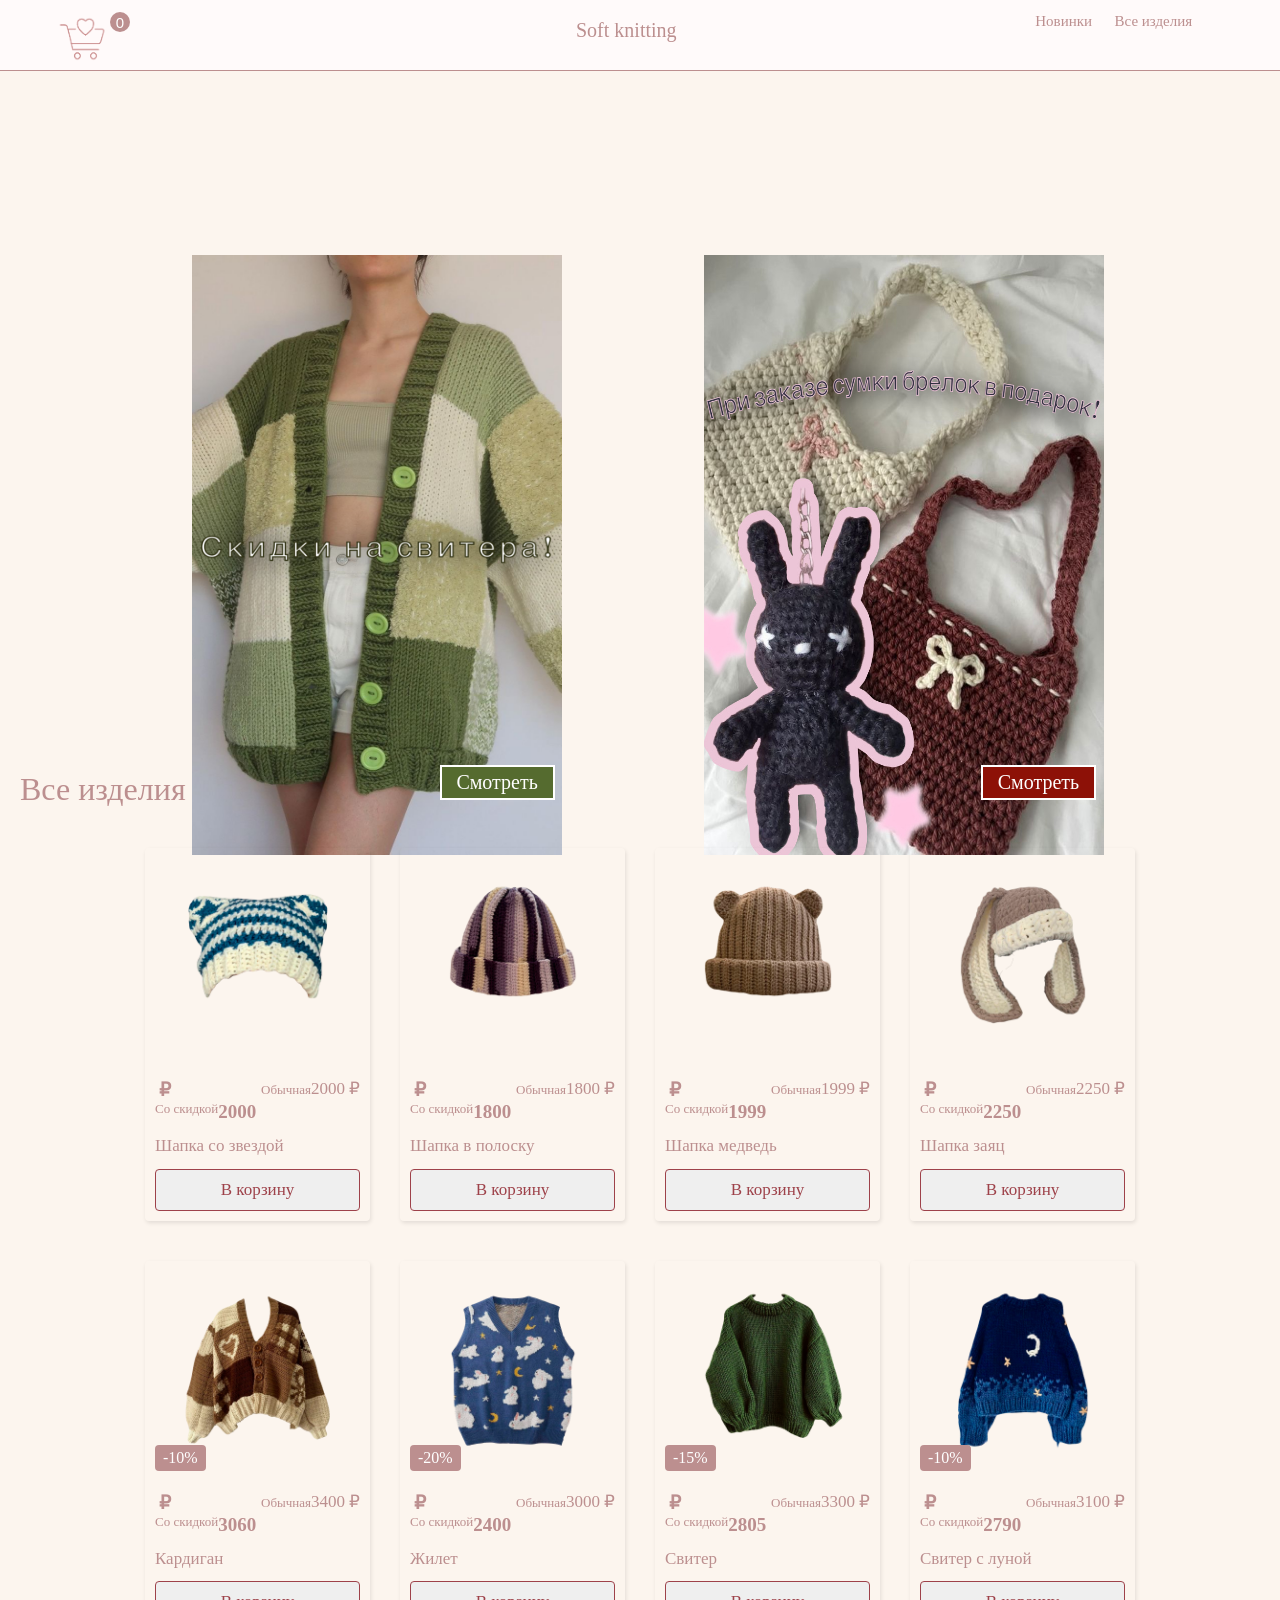
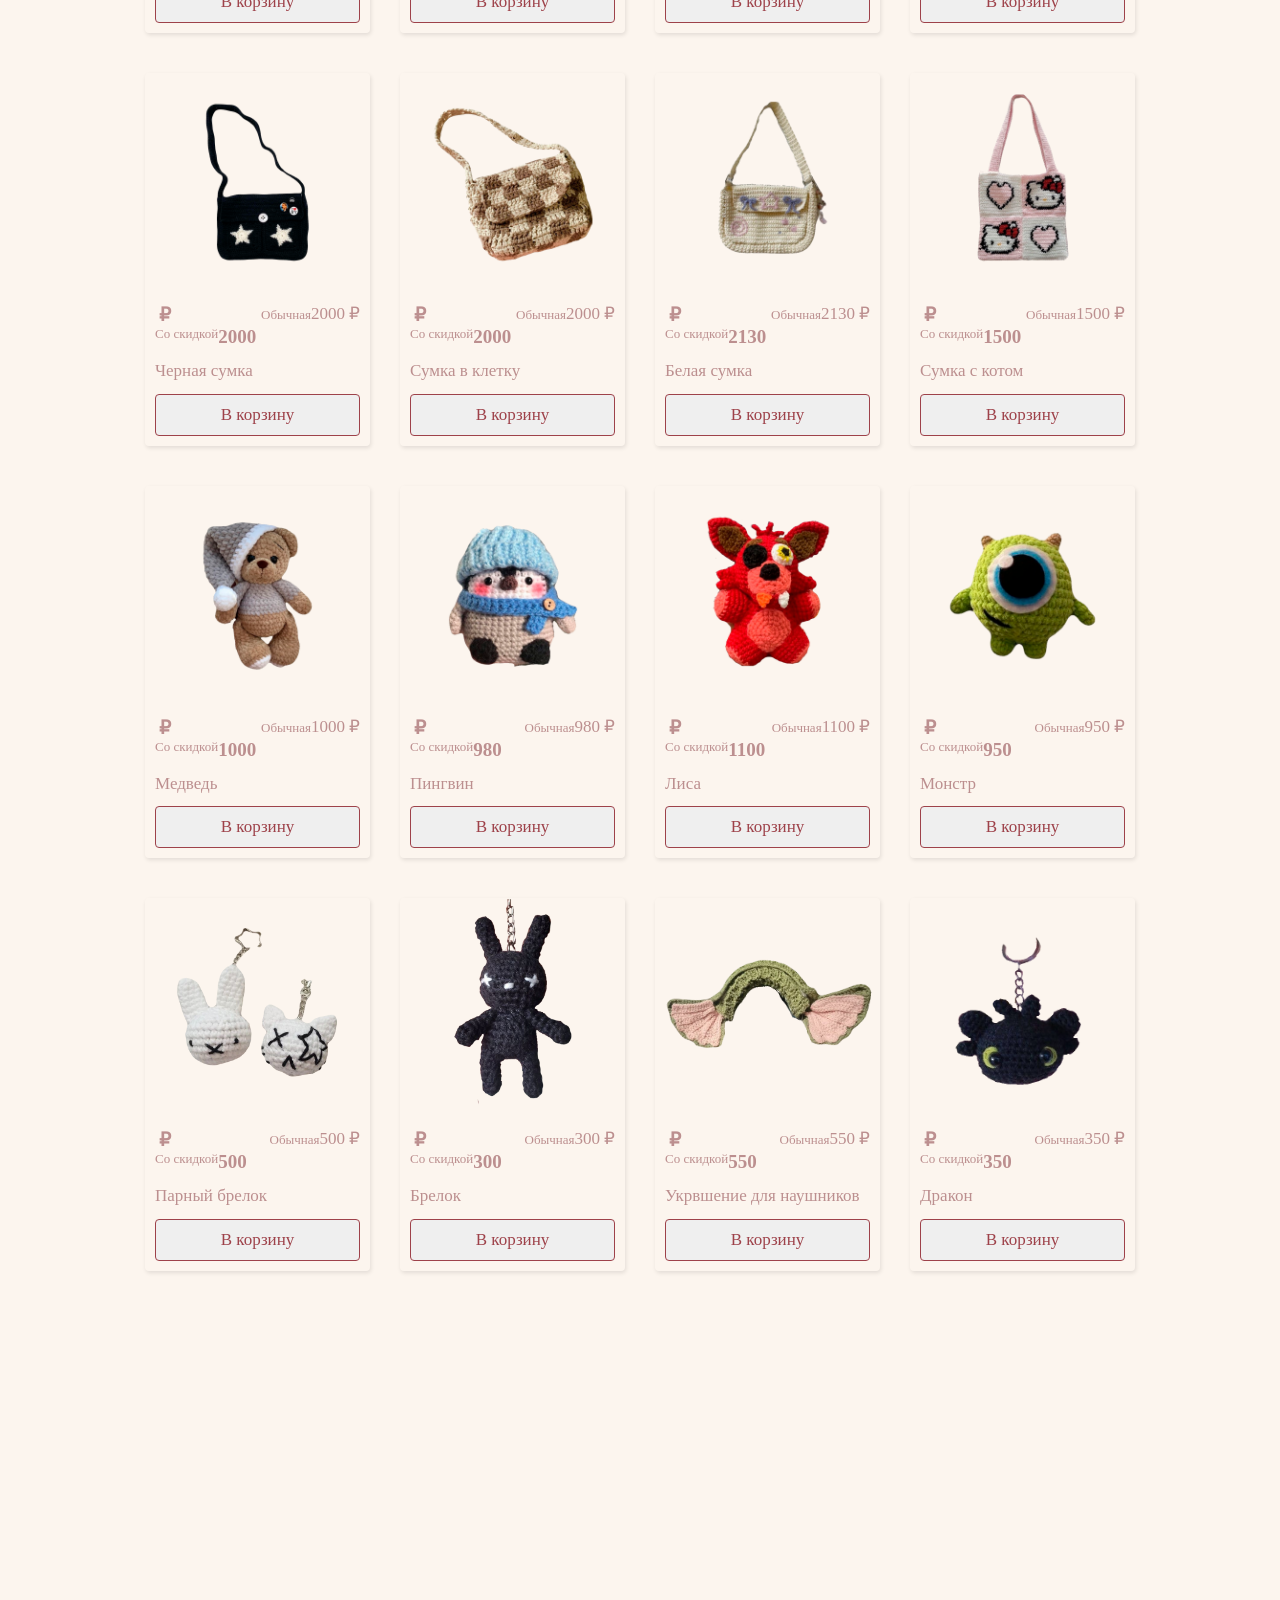
<file: index.html>
<html>
<head>
    <meta http-equiv="content-type" content="text/html charset=UTF-8" />
    <title>пупупу</title>
    <link rel="stylesheet" href="style/css/style.css" />
</head>
<body>
    <div class="menu">
        <div class="title"><h1>Меню</h1></div>
        <div class="list_menu">
            <ul>
                <li><a href="index.html">Главная</a></li>
                <li><a href="novinki.html">Новинки</a></li>
                <li><a href="vse.html">Все изделия</a></li>
                <li><a href="hapki.html">Головные уборы</a></li>
                <li><a href="sviter.html">Свитера</a></li>
                <li><a href="symki.html">Сумки</a></li>
                <li><a href="igr.html">Игрушки</a></li>
            </ul>
        </div>
        <div class="footer_menu">
            <p>Soft knitting</p>
        </div>
    </div>
    <div id="container">
        <div id="header">
            <ul class="list">
                <li><a class="m" href="novinki.html">Новинки</a></li>
                <li><a class="m" href="vse.html">Все изделия</a></li>
            </ul>
            <a class="l" href="index.html">Soft knitting</a>
        </div>
            <button class="cart" id="cart">
                <img class="korzina" src="style/images/korzina.png" alt="Cart" />
                <div class="cart_num" id="cart_num">0</div>
            </button>
        <div id="skid">
            <img class="skid" src="style/images/skid.png" />
            <form action="sviter.html">
                <button class="kskid">Смотреть</button>
            </form>
        </div>
        <div id="skid2">
            <img class="skid2" src="style/images/skid2.png" />
            <form action="symki.html">
                <button class="kskid2">Смотреть</button>
            </form>
        </div>
        <section class="product">
            <div class="product_info">
                <div class="container">
                    <h1 class="product_title">Все изделия</h1>
                </div>
            </div>
            <div class="cards">
                <div class="card">
                    <div class="card_top">
                        <a href="laba.html" class="card_image">
                            <img src="style/images/hapki/1.png"
                                 alt="Синяя шапка" />
                        </a>
                    </div>
                    <div class="card_bottom">
                        <div class="card_prices">
                            <div class="card_price card_price-discount">2000</div>
                            <div class="card_price card_price-common">2000</div>
                        </div>
                        <a href="laba.html" class="card_title">
                            Шапка со звездой
                        </a>
                        <button class="card_add">В корзину</button>
                    </div>
                </div>





                <div class="card">
                    <div class="card_top">
                        <a href="#" class="card_image">
                            <img src="style/images/hapki/2.png"
                                 alt="в полоску" />
                        </a>
                    </div>
                    <div class="card_bottom">
                        <div class="card_prices">
                            <div class="card_price card_price-discount">1800</div>
                            <div class="card_price card_price-common">1800</div>
                        </div>
                        <a href="#" class="card_title">
                            Шапка в полоску
                        </a>
                        <button class="card_add">В корзину</button>
                    </div>
                </div>
                <div class="card">
                    <div class="card_top">
                        <a href="hap.html" class="card_image">
                            <img src="style/images/hapki/3.png"
                                 alt="шапка медведь" />
                        </a>
                    </div>
                    <div class="card_bottom">
                        <div class="card_prices">
                            <div class="card_price card_price-discount">1999</div>
                            <div class="card_price card_price-common">1999</div>
                        </div>
                        <a href="hap.html" class="card_title">
                            Шапка медведь
                        </a>
                        <button class="card_add">В корзину</button>
                    </div>
                </div>
                <div class="card">
                    <div class="card_top">
                        <a href="#" class="card_image">
                            <img src="style/images/hapki/g4.png"
                                 alt="Шапка заяц" />
                        </a>
                    </div>
                    <div class="card_bottom">
                        <div class="card_prices">
                            <div class="card_price card_price-discount">2250</div>
                            <div class="card_price card_price-common">2250</div>
                        </div>
                        <a href="#" class="card_title">
                            Шапка заяц
                        </a>
                        <button class="card_add">В корзину</button>
                    </div>
                </div>
                <div class="card">
                    <div class="card_top">
                        <a href="#" class="card_image">
                            <img src="style/images/svitera/s1.png"
                                 alt="кардиган" />
                        </a>
                        <div class="card_label">-10%</div>
                    </div>
                    <div class="card_bottom">
                        <div class="card_prices">
                            <div class="card_price card_price-discount">3060</div>
                            <div class="card_price card_price-common">3400</div>
                        </div>
                        <a href="#" class="card_title">
                            Кардиган
                        </a>
                        <button class="card_add">В корзину</button>
                    </div>
                </div>
                <div class="card">
                    <div class="card_top">
                        <a href="#" class="card_image">
                            <img src="style/images/svitera/s2.png"
                                 alt="Жилет" />
                        </a>
                        <div class="card_label">-20%</div>
                    </div>
                    <div class="card_bottom">
                        <div class="card_prices">
                            <div class="card_price card_price-discount">2400</div>
                            <div class="card_price card_price-common">3000</div>
                        </div>
                        <a href="#" class="card_title">
                            Жилет
                        </a>
                        <button class="card_add">В корзину</button>
                    </div>
                </div>
                <div class="card">
                    <div class="card_top">
                        <a href="#" class="card_image">
                            <img src="style/images/svitera/s3.png"
                                 alt="Зеленый свитер" />
                        </a>
                        <div class="card_label">-15%</div>
                    </div>
                    <div class="card_bottom">
                        <div class="card_prices">
                            <div class="card_price card_price-discount">2805</div>
                            <div class="card_price card_price-common">3300</div>
                        </div>
                        <a href="#" class="card_title">
                            Свитер
                        </a>
                        <button class="card_add">В корзину</button>
                    </div>
                </div>
                <div class="card">
                    <div class="card_top">
                        <a href="#" class="card_image">
                            <img src="style/images/svitera/s4.png"
                                 alt="луна" />
                        </a>
                        <div class="card_label">-10%</div>
                    </div>
                    <div class="card_bottom">
                        <div class="card_prices">
                            <div class="card_price card_price-discount">2790</div>
                            <div class="card_price card_price-common">3100</div>
                        </div>
                        <a href="#" class="card_title">
                            Свитер с луной
                        </a>
                        <button class="card_add">В корзину</button>
                    </div>
                </div>
                <div class="card">
                    <div class="card_top">
                        <a href="#" class="card_image">
                            <img src="style/images/symki/c1.png"
                                 alt="черная" />
                        </a>
                    </div>
                    <div class="card_bottom">
                        <div class="card_prices">
                            <div class="card_price card_price-discount">2000</div>
                            <div class="card_price card_price-common">2000</div>
                        </div>
                        <a href="#" class="card_title">
                            Черная сумка
                        </a>
                        <button class="card_add">В корзину</button>
                    </div>
                </div>
                <div class="card">
                    <div class="card_top">
                        <a href="#" class="card_image">
                            <img src="style/images/symki/c2.png"
                                 alt="в клеточку" />
                        </a>
                    </div>
                    <div class="card_bottom">
                        <div class="card_prices">
                            <div class="card_price card_price-discount">2000</div>
                            <div class="card_price card_price-common">2000</div>
                        </div>
                        <a href="#" class="card_title">
                            Сумка в клетку
                        </a>
                        <button class="card_add">В корзину</button>
                    </div>
                </div>
                <div class="card">
                    <div class="card_top">
                        <a href="#" class="card_image">
                            <img src="style/images/symki/c3.png"
                                 alt="белая" />
                        </a>
                    </div>
                    <div class="card_bottom">
                        <div class="card_prices">
                            <div class="card_price card_price-discount">2130</div>
                            <div class="card_price card_price-common">2130</div>
                        </div>
                        <a href="#" class="card_title">
                            Белая сумка
                        </a>
                        <button class="card_add">В корзину</button>
                    </div>
                </div>
                <div class="card">
                    <div class="card_top">
                        <a href="#" class="card_image">
                            <img src="style/images/symki/c4.png"
                                 alt="кот" />
                        </a>
                    </div>
                    <div class="card_bottom">
                        <div class="card_prices">
                            <div class="card_price card_price-discount">1500</div>
                            <div class="card_price card_price-common">1500</div>
                        </div>
                        <a href="#" class="card_title">
                            Сумка с котом
                        </a>
                        <button class="card_add">В корзину</button>
                    </div>
                </div>
                <div class="card">
                    <div class="card_top">
                        <a href="#" class="card_image">
                            <img src="style/images/igryhki/i1.png"
                                 alt="медведь" />
                        </a>
                    </div>
                    <div class="card_bottom">
                        <div class="card_prices">
                            <div class="card_price card_price-discount">1000</div>
                            <div class="card_price card_price-common">1000</div>
                        </div>
                        <a href="#" class="card_title">
                            Медведь
                        </a>
                        <button class="card_add">В корзину</button>
                    </div>
                </div>
                <div class="card">
                    <div class="card_top">
                        <a href="#" class="card_image">
                            <img src="style/images/igryhki/i2.png"
                                 alt="пингвин" />
                        </a>
                    </div>
                    <div class="card_bottom">
                        <div class="card_prices">
                            <div class="card_price card_price-discount">980</div>
                            <div class="card_price card_price-common">980</div>
                        </div>
                        <a href="#" class="card_title">
                            Пингвин
                        </a>
                        <button class="card_add">В корзину</button>
                    </div>
                </div>
                <div class="card">
                    <div class="card_top">
                        <a href="#" class="card_image">
                            <img src="style/images/igryhki/i3.png"
                                 alt="лиса" />
                        </a>
                    </div>
                    <div class="card_bottom">
                        <div class="card_prices">
                            <div class="card_price card_price-discount">1100</div>
                            <div class="card_price card_price-common">1100</div>
                        </div>
                        <a href="#" class="card_title">
                            Лиса
                        </a>
                        <button class="card_add">В корзину</button>
                    </div>
                </div>
                <div class="card">
                    <div class="card_top">
                        <a href="#" class="card_image">
                            <img src="style/images/igryhki/i4.png"
                                 alt="монстр" />
                        </a>
                    </div>
                    <div class="card_bottom">
                        <div class="card_prices">
                            <div class="card_price card_price-discount">950</div>
                            <div class="card_price card_price-common">950</div>
                        </div>
                        <a href="#" class="card_title">
                            Монстр
                        </a>
                        <button class="card_add">В корзину</button>
                    </div>
                </div>
                <div class="card">
                    <div class="card_top">
                        <a href="#" class="card_image">
                            <img src="style/images/novinki/n1.png"
                                 alt="белый" />
                        </a>
                    </div>
                    <div class="card_bottom">
                        <div class="card_prices">
                            <div class="card_price card_price-discount">500</div>
                            <div class="card_price card_price-common">500</div>
                        </div>
                        <a href="#" class="card_title">
                            Парный брелок
                        </a>
                        <button class="card_add">В корзину</button>
                    </div>
                </div>
                <div class="card">
                    <div class="card_top">
                        <a href="#" class="card_image">
                            <img src="style/images/novinki/n2.png"
                                 alt="черный" />
                        </a>
                    </div>
                    <div class="card_bottom">
                        <div class="card_prices">
                            <div class="card_price card_price-discount">300</div>
                            <div class="card_price card_price-common">300</div>
                        </div>
                        <a href="#" class="card_title">
                            Брелок
                        </a>
                        <button class="card_add">В корзину</button>
                    </div>
                </div>
                <div class="card">
                    <div class="card_top">
                        <a href="#" class="card_image">
                            <img src="style/images/novinki/n3.png"
                                 alt="наушиники" />
                        </a>
                    </div>
                    <div class="card_bottom">
                        <div class="card_prices">
                            <div class="card_price card_price-discount">550 </div>
                            <div class="card_price card_price-common">550</div>
                        </div>
                        <a href="#" class="card_title">
                            Укрвшение для наушников
                        </a>
                        <button class="card_add">В корзину</button>
                    </div>
                </div>
                <div class="card">
                    <div class="card_top">
                        <a href="#" class="card_image">
                            <img src="style/images/novinki/n4.png"
                                 alt="дракон" />
                        </a>
                    </div>
                    <div class="card_bottom">
                        <div class="card_prices">
                            <div class="card_price card_price-discount">350 </div>
                            <div class="card_price card_price-common">350</div>
                        </div>
                        <a href="#" class="card_title">
                            Дракон
                        </a>
                        <button class="card_add">В корзину</button>
                    </div>
                </div>
            </div>
        </section>
        <div class="pokup">
            <div class="pokup_container" id="pokup_container">
                <div class="pokup_item">
                    <h1 class="pokup_title">Оформление заказа</h1>
                </div>
                <div class="pokup_item" id="pokup_product_list">
                    <div class="pokup_product">
                        <div class="pokup_product-wrap">
                            <img src="style/images/hapki/1.png" alt="" class="pokup_product-image" />
                            <h2 class"pokup_product_title"></h2>
                        </div>
                        <div class="pokup_product-wrap">
                            <div class="pokup_product-price"></div>
                            <button class="pokup_product-delete">&#10006;</button>
                        </div>
                    </div>
                </div>
                <div class="pokup_item">
                    <div class="pokup_cost">
                        <h2 class="pokup_cost-title">Итого</h2>
                        <output class="pokup_cost-value" id="pokup_cost">0</output>
                    </div>
                    <div class="pokup_cost">
                        <h2 class="pokup_cost-title">Скидка</h2>
                        <output class="pokup_cost-value" id="pokup_discount">0</output>
                    </div>
                    <div class="pokup_cost">
                        <h2 class="pokup_cost-title">Итого со скидкой</h2>
                        <output class="pokup_cost-value" id="pokup_cost_discount">0</output>
                    </div>
                </div>
                <button class="pokup_close" id="pokup_close">&#10006;</button>
            </div>
        </div>
    </div>
    <script type="text/javascript">
        function toNum(str) {
            const num = Number(str.replace(/ /g, ""));
            return num;
        }

        function toCurrency(num) {
            const format = new Intl.NumberFormat("ru-RU", {
                style: "currency",
                currency: "RUB",
                minimumFractionDigits: 0,
            }).format(num);
            return format;
        }

        // Корзина

        const cardAddArr = Array.from(document.querySelectorAll(".card_add"));
        const cartNum = document.querySelector("#cart_num");
        const cart = document.querySelector("#cart");

        class Cart {
            products;
            constructor() {
                this.products = [];
            }
            get count() {
                return this.products.length;
            }
            addProduct(product) {
                this.products.push(product);
            }
            removeProduct(index) {
                this.products.splice(index, 1);
            }
            get cost() {
                const prices = this.products.map((product) => {
                    return toNum(product.price);
                });
                const sum = prices.reduce((acc, num) => {
                    return acc + num;
                }, 0);
                return sum;
            }
            get costDiscount() {
                const prices = this.products.map((product) => {
                    return toNum(product.priceDiscount);
                });
                const sum = prices.reduce((acc, num) => {
                    return acc + num;
                }, 0);
                return sum;
            }
            get discount() {
                return this.cost - this.costDiscount;
            }
        }

        class Product {
            imageSrc;
            name;
            price;
            priceDiscount;
            constructor(card) {
                this.imageSrc = card.querySelector(".card_image").children[0].src;
                this.name = card.querySelector(".card_title").innerText;
                this.price = card.querySelector(".card_price-common").innerText;
                this.priceDiscount = card.querySelector(".card_price-discount").innerText;
            }
        }

        const myCart = new Cart();

        if (localStorage.getItem("cart") == null) {
            localStorage.setItem("cart", JSON.stringify(myCart));
        }

        const savedCart = JSON.parse(localStorage.getItem("cart"));
        myCart.products = savedCart.products;
        cartNum.textContent = myCart.count;

        myCart.products = cardAddArr.forEach((cardAdd) => {
            cardAdd.addEventListener("click", (e) => {
                e.preventDefault();
                const card = e.target.closest(".card");
                const product = new Product(card);
                const savedCart = JSON.parse(localStorage.getItem("cart"));
                myCart.products = savedCart.products;
                myCart.addProduct(product);
                localStorage.setItem("cart", JSON.stringify(myCart));
                cartNum.textContent = myCart.count;
            });
        });

        // Попап

        const popup = document.querySelector(".pokup");
        const popupClose = document.querySelector("#pokup_close");
        const body = document.body;
        const popupContainer = document.querySelector("#pokup_container");
        const popupProductList = document.querySelector("#pokup_product_list");
        const popupCost = document.querySelector("#pokup_cost");
        const popupDiscount = document.querySelector("#pokup_discount");
        const popupCostDiscount = document.querySelector("#pokup_cost_discount");

        cart.addEventListener("click", (e) => {
            e.preventDefault();
            popup.classList.add("pokup-open");
            body.classList.add("lock");
            popupContainerFill();
        });

        function popupContainerFill() {
            popupProductList.innerHTML = null;
            const savedCart = JSON.parse(localStorage.getItem("cart"));
            myCart.products = savedCart.products;
            const productsHTML = myCart.products.map((product) => {
                const productItem = document.createElement("div");
                productItem.classList.add("pokup_product");

                const productWrap1 = document.createElement("div");
                productWrap1.classList.add("pokup_product-wrap");
                const productWrap2 = document.createElement("div");
                productWrap2.classList.add("pokup_product-wrap");

                const productImage = document.createElement("img");
                productImage.classList.add("pokup_product-image");
                productImage.setAttribute("src", product.imageSrc);

                const productTitle = document.createElement("h2");
                productTitle.classList.add("pokup_product-title");
                productTitle.innerHTML = product.name;

                const productPrice = document.createElement("div");
                productPrice.classList.add("pokup_product-price");
                productPrice.innerHTML = toCurrency(toNum(product.priceDiscount));

                const productDelete = document.createElement("button");
                productDelete.classList.add("pokup_product-delete");
                productDelete.innerHTML = "&#10006;";

                productDelete.addEventListener("click", () => {
                    myCart.removeProduct(product);
                    localStorage.setItem("cart", JSON.stringify(myCart));
                    popupContainerFill();
                });

                productWrap1.appendChild(productImage);
                productWrap1.appendChild(productTitle);
                productWrap2.appendChild(productPrice);
                productWrap2.appendChild(productDelete);
                productItem.appendChild(productWrap1);
                productItem.appendChild(productWrap2);

                return productItem;
            });

            productsHTML.forEach((productHTML) => {
                popupProductList.appendChild(productHTML);
            });

            popupCost.value = toCurrency(myCart.cost);
            popupDiscount.value = toCurrency(myCart.discount);
            popupCostDiscount.value = toCurrency(myCart.costDiscount);
        }

        popupClose.addEventListener("click", (e) => {
            e.preventDefault();
            popup.classList.remove("pokup-open");
            body.classList.remove("lock");
        });
    </script>
</body>
</html>
</file>
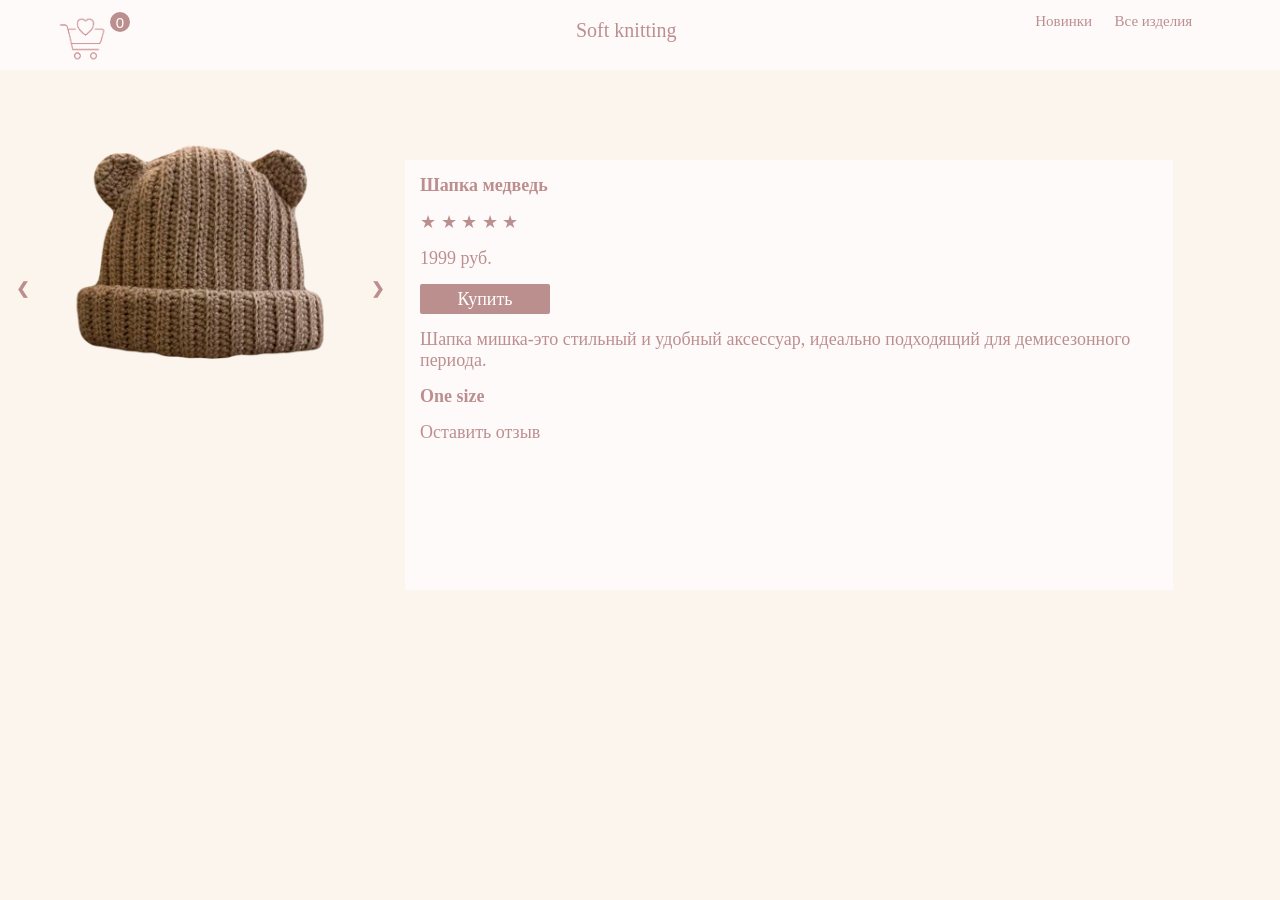
<file: hap.html>
<html>
<head>
    <meta http-equiv="content-type" content="text/html charset=UTF-8" />
    <title>пупупу</title>
    <link rel="stylesheet" href="style/css/style.css" />
</head>
<body>
    <div class="menu">
        <div class="title"><h1>Меню</h1></div>
        <div class="list_menu">
            <ul>
                <li><a class="v" href="index.html">Главная</a></li>
                <li><a class="v" href="novinki.html">Новинки</a></li>
                <li><a class="v" href="vse.html">Все изделия</a></li>
                <li><a class="v" href="hapki.html">Головные уборы</a></li>
                <li><a class="v" href="sviter.html">Свитера</a></li>
                <li><a class="v" href="symki.html">Сумки</a></li>
                <li><a class="v" href="igr.html">Игрушки</a></li>
            </ul>
        </div>
        <div class="footer_menu">
            <p>Soft knitting</p>
        </div>
    </div>
    <div id="container">
        <div id="header">
            <ul class="list">
                <li><a class="m" href="novinki.html">Новинки</a></li>
                <li><a class="m" href="vse.html">Все изделия</a></li>
            </ul>
            <a class="l" href="index.html">Soft knitting</a>
            <button class="cart" id="cart">
                <img class="korzina" src="style/images/korzina.png" alt="Cart" />
                <div class="cart_num" id="cart_num">0</div>
            </button>
        </div>
        <div class="slider">
            <div class="item">
                <img src="style/images/4.png">
            </div>
            <div class="item">
                <img src="style/images/5.png">
            </div>
            <div class="item">
                <img src="style/images/6.png">
            </div>
            <a class="previous" onclick="previousSlide()">&#10094;</a>
            <a class="next" onclick="nextSlide()">&#10095;</a>
        </div>
        <div id="opis">
            <p><strong>Шапка медведь</strong></p>
            <p>
                <div id="rating_bar">
                    <span id="rate_1">&#9733;</span>
                    <span id="rate_2">&#9733;</span>
                    <span id="rate_3">&#9733;</span>
                    <span id="rate_4">&#9733;</span>
                    <span id="rate_5">&#9733;</span>
                </div>
            </p>
            <p>1999 руб.</p>
            <p><button class="kupit" href="#">Купить</button></p>
            <p>
                Шапка мишка-это стильный и удобный аксессуар,
                идеально подходящий для демисезонного периода.
            </p>
            <p><strong>One size</strong></p>
            <p>
                <a href="#zatemnenie" id="main">
                    Оставить отзыв
                </a>
            </p>
            <div id="zatemnenie">
                <div id="okno">
                    <form class="contact_form" action="" method="post" name="contact_form">
                        <ul class="form">
                            <li>
                                <h3>Оставьте ваш отзыв!!!</h3>
                                <p id="message">Пожалуйста заполните все поля формы!</p>
                            </li>
                            <li>
                                <label for="name">Имя:</label>
                                <input type="text" name="name" placeholder="Иван" required />
                            </li>
                            <li>
                                <lable for="fam">Фамилия:</lable>
                                <input type="text" name="fam" placeholder="Иванов" required />
                            </li>
                            <li>
                                E-mail: <input id="email" name="email" type="text" placeholder="ivanivanov@mail.ru" /><br />
                            </li>
                            <li>
                                <lable for="soo">Сообщение:</lable>
                                <textarea name="soo" cols="40" rows="6" required></textarea>
                            </li>
                            <li>
                                <input class="knopka" name="button" type="submit" value="Отправить" onClick="ValidMail();" />
                            </li>
                        </ul>
                    </form><br>
                    <a href="#" class="close">&#10006;</a>
                </div>
            </div>
        </div>
        <div class="pokup">
            <div class="pokup_container" id="pokup_container">
                <div class="pokup_item">
                    <h1 class="pokup_title">Оформление заказа</h1>
                </div>
                <div class="pokup_item" id="pokup_product_list">
                    <div class="pokup_product">
                        <div class="pokup_product-wrap">
                            <img src="style/images/hapki/1.png" alt="" class="pokup_product-image" />
                            <h2 class"pokup_product_title"></h2>
                        </div>
                        <div class="pokup_product-wrap">
                            <div class="pokup_product-price"></div>
                            <button class="pokup_product-delete">&#10006;</button>
                        </div>
                    </div>
                </div>
                <div class="pokup_item">
                    <div class="pokup_cost">
                        <h2 class="pokup_cost-title">Итого</h2>
                        <output class="pokup_cost-value" id="pokup_cost">0</output>
                    </div>
                    <div class="pokup_cost">
                        <h2 class="pokup_cost-title">Скидка</h2>
                        <output class="pokup_cost-value" id="pokup_discount">0</output>
                    </div>
                    <div class="pokup_cost">
                        <h2 class="pokup_cost-title">Итого со скидкой</h2>
                        <output class="pokup_cost-value" id="pokup_cost_discount">0</output>
                    </div>
                </div>
                <button class="pokup_close" id="pokup_close">&#10006;</button>
            </div>
        </div>
    </div>
    <script>
                let slideIndex = 1;
                showSlides(slideIndex);

                function nextSlide() {
                    showSlides(slideIndex += 1);
                }

                function previousSlide() {
                    showSlides(slideIndex -= 1);
                }

                function currentSlide(n) {
                    showSlides(slideIndex = 1);
                }

                function showSlides(n) {
                    let slides = document.getElementsByClassName("item");
                    if (n > slides.length) {
                        slideIndex = 1
                    }
                    if (n < 1) {
                        slideIndex = slides.length
                    }
                    for (let slide of slides) {
                        slide.style.display = "none";
                    }
                    slides[slideIndex - 1].style.display = "block";
                }
                function toNum(str) {
                    const num = Number(str.replace(/ /g, ""));
                    return num;
                }

                function toCurrency(num) {
                    const format = new Intl.NumberFormat("ru-RU", {
                        style: "currency",
                        currency: "RUB",
                        minimumFractionDigits: 0,
                    }).format(num);
                    return format;
                }

                // Корзина

                const cardAddArr = Array.from(document.querySelectorAll(".card_add"));
                const cartNum = document.querySelector("#cart_num");
                const cart = document.querySelector("#cart");

                class Cart {
                    products;
                    constructor() {
                        this.products = [];
                    }
                    get count() {
                        return this.products.length;
                    }
                    addProduct(product) {
                        this.products.push(product);
                    }
                    removeProduct(index) {
                        this.products.splice(index, 1);
                    }
                    get cost() {
                        const prices = this.products.map((product) => {
                            return toNum(product.price);
                        });
                        const sum = prices.reduce((acc, num) => {
                            return acc + num;
                        }, 0);
                        return sum;
                    }
                    get costDiscount() {
                        const prices = this.products.map((product) => {
                            return toNum(product.priceDiscount);
                        });
                        const sum = prices.reduce((acc, num) => {
                            return acc + num;
                        }, 0);
                        return sum;
                    }
                    get discount() {
                        return this.cost - this.costDiscount;
                    }
                }

                class Product {
                    imageSrc;
                    name;
                    price;
                    priceDiscount;
                    constructor(card) {
                        this.imageSrc = card.querySelector(".card_image").children[0].src;
                        this.name = card.querySelector(".card_title").innerText;
                        this.price = card.querySelector(".card_price-common").innerText;
                        this.priceDiscount = card.querySelector(".card_price-discount").innerText;
                    }
                }

                const myCart = new Cart();

                if (localStorage.getItem("cart") == null) {
                    localStorage.setItem("cart", JSON.stringify(myCart));
                }

                const savedCart = JSON.parse(localStorage.getItem("cart"));
                myCart.products = savedCart.products;
                cartNum.textContent = myCart.count;

                myCart.products = cardAddArr.forEach((cardAdd) => {
                    cardAdd.addEventListener("click", (e) => {
                        e.preventDefault();
                        const card = e.target.closest(".card");
                        const product = new Product(card);
                        const savedCart = JSON.parse(localStorage.getItem("cart"));
                        myCart.products = savedCart.products;
                        myCart.addProduct(product);
                        localStorage.setItem("cart", JSON.stringify(myCart));
                        cartNum.textContent = myCart.count;
                    });
                });

                // Попап

                const popup = document.querySelector(".pokup");
                const popupClose = document.querySelector("#pokup_close");
                const body = document.body;
                const popupContainer = document.querySelector("#pokup_container");
                const popupProductList = document.querySelector("#pokup_product_list");
                const popupCost = document.querySelector("#pokup_cost");
                const popupDiscount = document.querySelector("#pokup_discount");
                const popupCostDiscount = document.querySelector("#pokup_cost_discount");

                cart.addEventListener("click", (e) => {
                    e.preventDefault();
                    popup.classList.add("pokup-open");
                    body.classList.add("lock");
                    popupContainerFill();
                });

                function popupContainerFill() {
                    popupProductList.innerHTML = null;
                    const savedCart = JSON.parse(localStorage.getItem("cart"));
                    myCart.products = savedCart.products;
                    const productsHTML = myCart.products.map((product) => {
                        const productItem = document.createElement("div");
                        productItem.classList.add("pokup_product");

                        const productWrap1 = document.createElement("div");
                        productWrap1.classList.add("pokup_product-wrap");
                        const productWrap2 = document.createElement("div");
                        productWrap2.classList.add("pokup_product-wrap");

                        const productImage = document.createElement("img");
                        productImage.classList.add("pokup_product-image");
                        productImage.setAttribute("src", product.imageSrc);

                        const productTitle = document.createElement("h2");
                        productTitle.classList.add("pokup_product-title");
                        productTitle.innerHTML = product.name;

                        const productPrice = document.createElement("div");
                        productPrice.classList.add("pokup_product-price");
                        productPrice.innerHTML = toCurrency(toNum(product.priceDiscount));

                        const productDelete = document.createElement("button");
                        productDelete.classList.add("pokup_product-delete");
                        productDelete.innerHTML = "&#10006;";

                        productDelete.addEventListener("click", () => {
                            myCart.removeProduct(product);
                            localStorage.setItem("cart", JSON.stringify(myCart));
                            popupContainerFill();
                        });

                        productWrap1.appendChild(productImage);
                        productWrap1.appendChild(productTitle);
                        productWrap2.appendChild(productPrice);
                        productWrap2.appendChild(productDelete);
                        productItem.appendChild(productWrap1);
                        productItem.appendChild(productWrap2);

                        return productItem;
                    });

                    productsHTML.forEach((productHTML) => {
                        popupProductList.appendChild(productHTML);
                    });

                    popupCost.value = toCurrency(myCart.cost);
                    popupDiscount.value = toCurrency(myCart.discount);
                    popupCostDiscount.value = toCurrency(myCart.costDiscount);
                }

                popupClose.addEventListener("click", (e) => {
                    e.preventDefault();
                    popup.classList.remove("pokup-open");
                    body.classList.remove("lock");
                });
    </script>
</body>
</html>
</file>
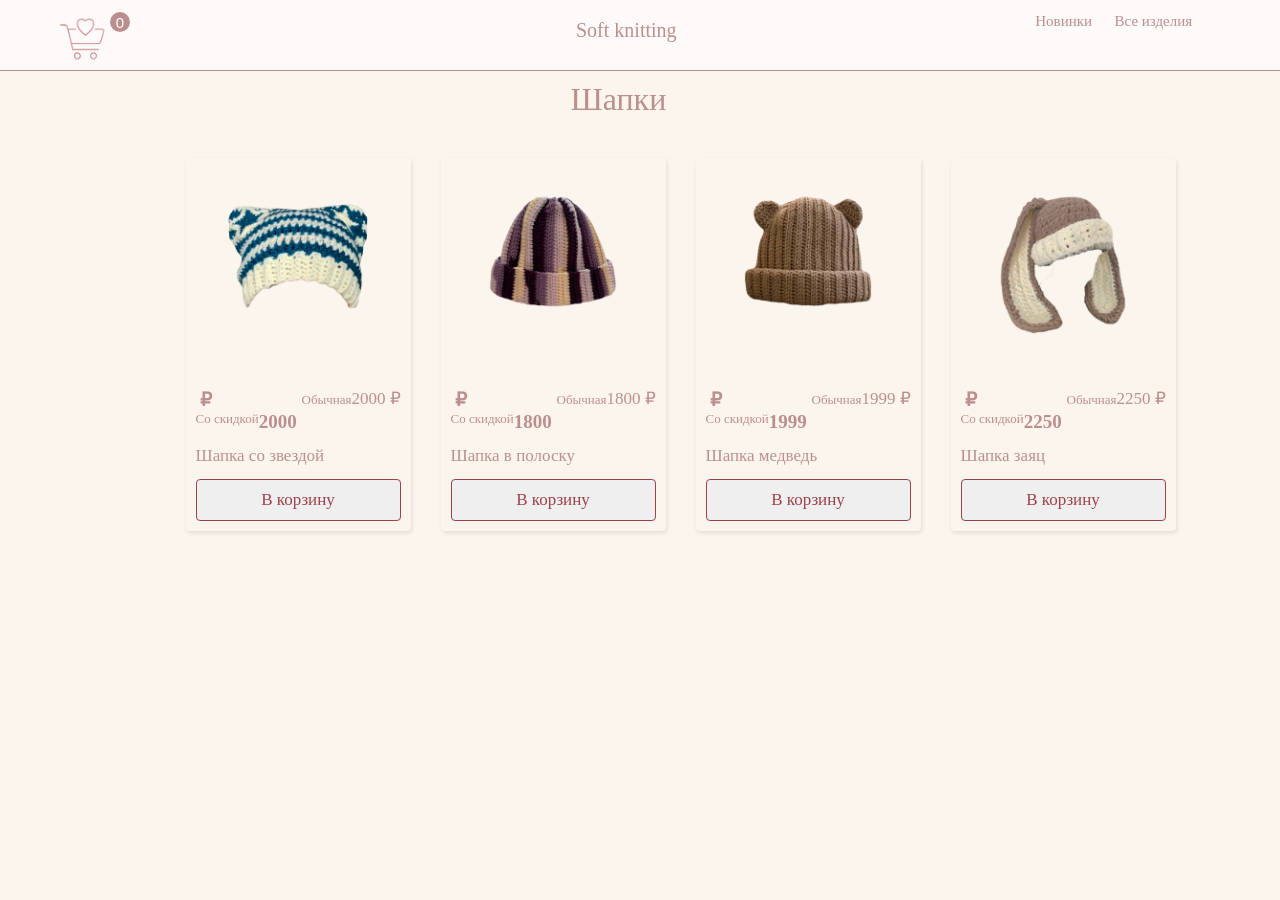
<file: hapki.html>
<html>
<head>
    <meta http-equiv="content-type" content="text/html charset=UTF-8" />
    <title>пупупу</title>
    <link rel="stylesheet" href="style/css/hapki.css" />
</head>
<body>
    <div class="menu">
        <div class="title"><h1>Меню</h1></div>
        <div class="list_menu">
            <ul>
                <li><a href="index.html">Главная</a></li>
                <li><a href="novinki.html">Новинки</a></li>
                <li><a href="vse.html">Все изделия</a></li>
                <li><a href="hapki.html">Головные уборы</a></li>
                <li><a href="sviter.html">Свитера</a></li>
                <li><a href="symki.html">Сумки</a></li>
                <li><a href="igr.html">Игрушки</a></li>
            </ul>
        </div>
        <div class="footer_menu">
            <p>Soft knitting</p>
        </div>
    </div>
    <div id="container">
        <div id="header">
            <ul class="list">
                <li><a class="m" href="novinki.html">Новинки</a></li>
                <li><a class="m" href="vse.html">Все изделия</a></li>
            </ul>
            <a class="l" href="index.html">Soft knitting</a>
            <button class="cart" id="cart">
                <img class="korzina" src="style/images/korzina.png" alt="Cart" />
                <div class="cart_num" id="cart_num">0</div>
            </button>
        </div>
        <section class="product">
            <div class="product_info">
                <div class="container">
                    <h1 class="product_title">Шапки</h1>
                </div>
            </div>
            <div class="cards">
                <div class="card">
                    <div class="card_top">
                        <a href="laba.html" class="card_image">
                            <img src="style/images/hapki/1.png"
                                 alt="Синяя шапка" />
                        </a>
                    </div>
                    <div class="card_bottom">
                        <div class="card_prices">
                            <div class="card_price card_price-discount">2000</div>
                            <div class="card_price card_price-common">2000</div>
                        </div>
                        <a href="laba.html" class="card_title">
                            Шапка со звездой
                        </a>
                        <button class="card_add">В корзину</button>
                    </div>
                </div>





                <div class="card">
                    <div class="card_top">
                        <a href="#" class="card_image">
                            <img src="style/images/hapki/2.png"
                                 alt="в полоску" />
                        </a>
                    </div>
                    <div class="card_bottom">
                        <div class="card_prices">
                            <div class="card_price card_price-discount">1800</div>
                            <div class="card_price card_price-common">1800</div>
                        </div>
                        <a href="#" class="card_title">
                            Шапка в полоску
                        </a>
                        <button class="card_add">В корзину</button>
                    </div>
                </div>
                <div class="card">
                    <div class="card_top">
                        <a href="hap.html" class="card_image">
                            <img src="style/images/hapki/3.png"
                                 alt="шапка медведь" />
                        </a>
                    </div>
                    <div class="card_bottom">
                        <div class="card_prices">
                            <div class="card_price card_price-discount">1999</div>
                            <div class="card_price card_price-common">1999</div>
                        </div>
                        <a href="hap.html" class="card_title">
                            Шапка медведь
                        </a>
                        <button class="card_add">В корзину</button>
                    </div>
                </div>
                <div class="card">
                    <div class="card_top">
                        <a href="#" class="card_image">
                            <img src="style/images/hapki/g4.png"
                                 alt="Шапка заяц" />
                        </a>
                    </div>
                    <div class="card_bottom">
                        <div class="card_prices">
                            <div class="card_price card_price-discount">2250</div>
                            <div class="card_price card_price-common">2250</div>
                        </div>
                        <a href="#" class="card_title">
                            Шапка заяц
                        </a>
                        <button class="card_add">В корзину</button>
                    </div>
                </div>
            </div>
        </section>
        <div class="pokup">
            <div class="pokup_container" id="pokup_container">
                <div class="pokup_item">
                    <h1 class="pokup_title">Оформление заказа</h1>
                </div>
                <div class="pokup_item" id="pokup_product_list">
                    <div class="pokup_product">
                        <div class="pokup_product-wrap">
                            <img src="style/images/hapki/1.png" alt="" class="pokup_product-image" />
                            <h2 class"pokup_product_title"></h2>
                        </div>
                        <div class="pokup_product-wrap">
                            <div class="pokup_product-price"></div>
                            <button class="pokup_product-delete">&#10006;</button>
                        </div>
                    </div>
                </div>
                <div class="pokup_item">
                    <div class="pokup_cost">
                        <h2 class="pokup_cost-title">Итого</h2>
                        <output class="pokup_cost-value" id="pokup_cost">0</output>
                    </div>
                    <div class="pokup_cost">
                        <h2 class="pokup_cost-title">Скидка</h2>
                        <output class="pokup_cost-value" id="pokup_discount">0</output>
                    </div>
                    <div class="pokup_cost">
                        <h2 class="pokup_cost-title">Итого со скидкой</h2>
                        <output class="pokup_cost-value" id="pokup_cost_discount">0</output>
                    </div>
                </div>
                <button class="pokup_close" id="pokup_close">&#10006;</button>
            </div>
        </div>
    </div>
    <script type="text/javascript">
        function toNum(str) {
            const num = Number(str.replace(/ /g, ""));
            return num;
        }

        function toCurrency(num) {
            const format = new Intl.NumberFormat("ru-RU", {
                style: "currency",
                currency: "RUB",
                minimumFractionDigits: 0,
            }).format(num);
            return format;
        }

        // Корзина

        const cardAddArr = Array.from(document.querySelectorAll(".card_add"));
        const cartNum = document.querySelector("#cart_num");
        const cart = document.querySelector("#cart");

        class Cart {
            products;
            constructor() {
                this.products = [];
            }
            get count() {
                return this.products.length;
            }
            addProduct(product) {
                this.products.push(product);
            }
            removeProduct(index) {
                this.products.splice(index, 1);
            }
            get cost() {
                const prices = this.products.map((product) => {
                    return toNum(product.price);
                });
                const sum = prices.reduce((acc, num) => {
                    return acc + num;
                }, 0);
                return sum;
            }
            get costDiscount() {
                const prices = this.products.map((product) => {
                    return toNum(product.priceDiscount);
                });
                const sum = prices.reduce((acc, num) => {
                    return acc + num;
                }, 0);
                return sum;
            }
            get discount() {
                return this.cost - this.costDiscount;
            }
        }

        class Product {
            imageSrc;
            name;
            price;
            priceDiscount;
            constructor(card) {
                this.imageSrc = card.querySelector(".card_image").children[0].src;
                this.name = card.querySelector(".card_title").innerText;
                this.price = card.querySelector(".card_price-common").innerText;
                this.priceDiscount = card.querySelector(".card_price-discount").innerText;
            }
        }

        const myCart = new Cart();

        if (localStorage.getItem("cart") == null) {
            localStorage.setItem("cart", JSON.stringify(myCart));
        }

        const savedCart = JSON.parse(localStorage.getItem("cart"));
        myCart.products = savedCart.products;
        cartNum.textContent = myCart.count;

        myCart.products = cardAddArr.forEach((cardAdd) => {
            cardAdd.addEventListener("click", (e) => {
                e.preventDefault();
                const card = e.target.closest(".card");
                const product = new Product(card);
                const savedCart = JSON.parse(localStorage.getItem("cart"));
                myCart.products = savedCart.products;
                myCart.addProduct(product);
                localStorage.setItem("cart", JSON.stringify(myCart));
                cartNum.textContent = myCart.count;
            });
        });

        // Попап

        const popup = document.querySelector(".pokup");
        const popupClose = document.querySelector("#pokup_close");
        const body = document.body;
        const popupContainer = document.querySelector("#pokup_container");
        const popupProductList = document.querySelector("#pokup_product_list");
        const popupCost = document.querySelector("#pokup_cost");
        const popupDiscount = document.querySelector("#pokup_discount");
        const popupCostDiscount = document.querySelector("#pokup_cost_discount");

        cart.addEventListener("click", (e) => {
            e.preventDefault();
            popup.classList.add("pokup-open");
            body.classList.add("lock");
            popupContainerFill();
        });

        function popupContainerFill() {
            popupProductList.innerHTML = null;
            const savedCart = JSON.parse(localStorage.getItem("cart"));
            myCart.products = savedCart.products;
            const productsHTML = myCart.products.map((product) => {
                const productItem = document.createElement("div");
                productItem.classList.add("pokup_product");

                const productWrap1 = document.createElement("div");
                productWrap1.classList.add("pokup_product-wrap");
                const productWrap2 = document.createElement("div");
                productWrap2.classList.add("pokup_product-wrap");

                const productImage = document.createElement("img");
                productImage.classList.add("pokup_product-image");
                productImage.setAttribute("src", product.imageSrc);

                const productTitle = document.createElement("h2");
                productTitle.classList.add("pokup_product-title");
                productTitle.innerHTML = product.name;

                const productPrice = document.createElement("div");
                productPrice.classList.add("pokup_product-price");
                productPrice.innerHTML = toCurrency(toNum(product.priceDiscount));

                const productDelete = document.createElement("button");
                productDelete.classList.add("pokup_product-delete");
                productDelete.innerHTML = "&#10006;";

                productDelete.addEventListener("click", () => {
                    myCart.removeProduct(product);
                    localStorage.setItem("cart", JSON.stringify(myCart));
                    popupContainerFill();
                });

                productWrap1.appendChild(productImage);
                productWrap1.appendChild(productTitle);
                productWrap2.appendChild(productPrice);
                productWrap2.appendChild(productDelete);
                productItem.appendChild(productWrap1);
                productItem.appendChild(productWrap2);

                return productItem;
            });

            productsHTML.forEach((productHTML) => {
                popupProductList.appendChild(productHTML);
            });

            popupCost.value = toCurrency(myCart.cost);
            popupDiscount.value = toCurrency(myCart.discount);
            popupCostDiscount.value = toCurrency(myCart.costDiscount);
        }

        popupClose.addEventListener("click", (e) => {
            e.preventDefault();
            popup.classList.remove("pokup-open");
            body.classList.remove("lock");
        });

    </script>
</body>
</html>
</file>
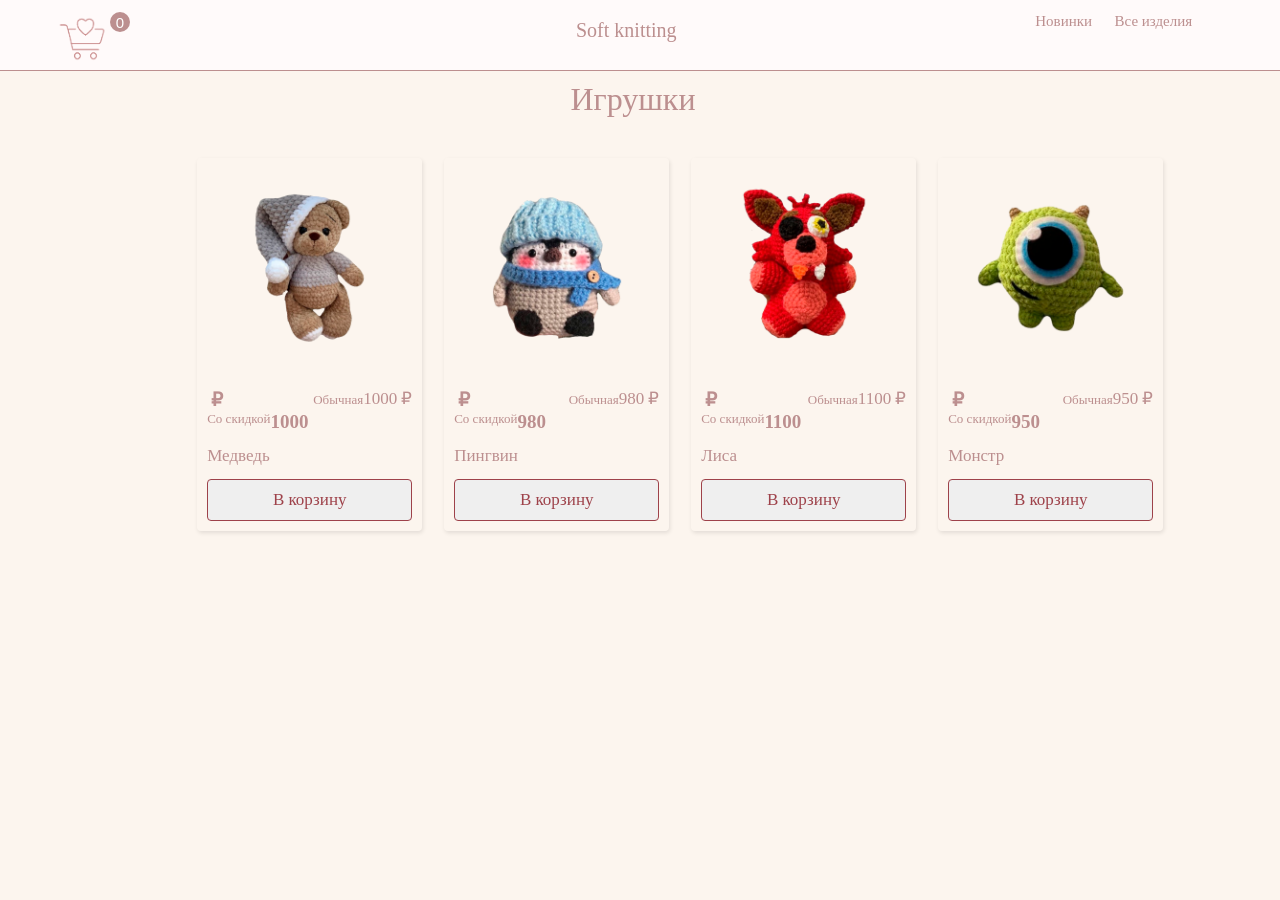
<file: igr.html>
<html>
<head>
    <meta http-equiv="content-type" content="text/html charset=UTF-8" />
    <title>пупупу</title>
    <link rel="stylesheet" href="style/css/igr.css" />
</head>
<body>
    <div class="menu">
        <div class="title"><h1>Меню</h1></div>
        <div class="list_menu">
            <ul>
                <li><a href="index.html">Главная</a></li>
                <li><a href="novinki.html">Новинки</a></li>
                <li><a href="vse.html">Все изделия</a></li>
                <li><a href="hapki.html">Головные уборы</a></li>
                <li><a href="sviter.html">Свитера</a></li>
                <li><a href="symki.html">Сумки</a></li>
                <li><a href="igr.html">Игрушки</a></li>
            </ul>
        </div>
        <div class="footer_menu">
            <p>Soft knitting</p>
        </div>
    </div>
    <div id="container">
        <div id="header">
            <ul class="list">
                <li><a class="m" href="novinki.html">Новинки</a></li>
                <li><a class="m" href="vse.html">Все изделия</a></li>
            </ul>
            <a class="l" href="index.html">Soft knitting</a>
            <button class="cart" id="cart">
                <img class="korzina" src="style/images/korzina.png" alt="Cart" />
                <div class="cart_num" id="cart_num">0</div>
            </button>
        </div>
        <section class="product">
            <div class="product_info">
                <div class="container">
                    <h1 class="product_title">Игрушки</h1>
                </div>
            </div>
                <div class="card">
                    <div class="card_top">
                        <a href="#" class="card_image">
                            <img src="style/images/igryhki/i1.png"
                                 alt="медведь" />
                        </a>
                    </div>
                    <div class="card_bottom">
                        <div class="card_prices">
                            <div class="card_price card_price-discount">1000</div>
                            <div class="card_price card_price-common">1000</div>
                        </div>
                        <a href="#" class="card_title">
                            Медведь
                        </a>
                        <button class="card_add">В корзину</button>
                    </div>
                </div>
                <div class="card">
                    <div class="card_top">
                        <a href="#" class="card_image">
                            <img src="style/images/igryhki/i2.png"
                                 alt="пингвин" />
                        </a>
                    </div>
                    <div class="card_bottom">
                        <div class="card_prices">
                            <div class="card_price card_price-discount">980</div>
                            <div class="card_price card_price-common">980</div>
                        </div>
                        <a href="#" class="card_title">
                            Пингвин
                        </a>
                        <button class="card_add">В корзину</button>
                    </div>
                </div>
                <div class="card">
                    <div class="card_top">
                        <a href="#" class="card_image">
                            <img src="style/images/igryhki/i3.png"
                                 alt="лиса" />
                        </a>
                    </div>
                    <div class="card_bottom">
                        <div class="card_prices">
                            <div class="card_price card_price-discount">1100</div>
                            <div class="card_price card_price-common">1100</div>
                        </div>
                        <a href="#" class="card_title">
                            Лиса
                        </a>
                        <button class="card_add">В корзину</button>
                    </div>
                </div>
                <div class="card">
                    <div class="card_top">
                        <a href="#" class="card_image">
                            <img src="style/images/igryhki/i4.png"
                                 alt="монстр" />
                        </a>
                    </div>
                    <div class="card_bottom">
                        <div class="card_prices">
                            <div class="card_price card_price-discount">950</div>
                            <div class="card_price card_price-common">950</div>
                        </div>
                        <a href="#" class="card_title">
                            Монстр
                        </a>
                        <button class="card_add">В корзину</button>
                    </div>
                </div>
        </section>
        <div class="pokup">
            <div class="pokup_container" id="pokup_container">
                <div class="pokup_item">
                    <h1 class="pokup_title">Оформление заказа</h1>
                </div>
                <div class="pokup_item" id="pokup_product_list">
                    <div class="pokup_product">
                        <div class="pokup_product-wrap">
                            <img src="style/images/hapki/1.png" alt="" class="pokup_product-image" />
                            <h2 class"pokup_product_title"></h2>
                        </div>
                        <div class="pokup_product-wrap">
                            <div class="pokup_product-price"></div>
                            <button class="pokup_product-delete">&#10006;</button>
                        </div>
                    </div>
                </div>
                <div class="pokup_item">
                    <div class="pokup_cost">
                        <h2 class="pokup_cost-title">Итого</h2>
                        <output class="pokup_cost-value" id="pokup_cost">0</output>
                    </div>
                    <div class="pokup_cost">
                        <h2 class="pokup_cost-title">Скидка</h2>
                        <output class="pokup_cost-value" id="pokup_discount">0</output>
                    </div>
                    <div class="pokup_cost">
                        <h2 class="pokup_cost-title">Итого со скидкой</h2>
                        <output class="pokup_cost-value" id="pokup_cost_discount">0</output>
                    </div>
                </div>
                <button class="pokup_close" id="pokup_close">&#10006;</button>
            </div>
        </div>
    </div>
    <script type="text/javascript">
        function toNum(str) {
            const num = Number(str.replace(/ /g, ""));
            return num;
        }

        function toCurrency(num) {
            const format = new Intl.NumberFormat("ru-RU", {
                style: "currency",
                currency: "RUB",
                minimumFractionDigits: 0,
            }).format(num);
            return format;
        }

        // Корзина

        const cardAddArr = Array.from(document.querySelectorAll(".card_add"));
        const cartNum = document.querySelector("#cart_num");
        const cart = document.querySelector("#cart");

        class Cart {
            products;
            constructor() {
                this.products = [];
            }
            get count() {
                return this.products.length;
            }
            addProduct(product) {
                this.products.push(product);
            }
            removeProduct(index) {
                this.products.splice(index, 1);
            }
            get cost() {
                const prices = this.products.map((product) => {
                    return toNum(product.price);
                });
                const sum = prices.reduce((acc, num) => {
                    return acc + num;
                }, 0);
                return sum;
            }
            get costDiscount() {
                const prices = this.products.map((product) => {
                    return toNum(product.priceDiscount);
                });
                const sum = prices.reduce((acc, num) => {
                    return acc + num;
                }, 0);
                return sum;
            }
            get discount() {
                return this.cost - this.costDiscount;
            }
        }

        class Product {
            imageSrc;
            name;
            price;
            priceDiscount;
            constructor(card) {
                this.imageSrc = card.querySelector(".card_image").children[0].src;
                this.name = card.querySelector(".card_title").innerText;
                this.price = card.querySelector(".card_price-common").innerText;
                this.priceDiscount = card.querySelector(".card_price-discount").innerText;
            }
        }

        const myCart = new Cart();

        if (localStorage.getItem("cart") == null) {
            localStorage.setItem("cart", JSON.stringify(myCart));
        }

        const savedCart = JSON.parse(localStorage.getItem("cart"));
        myCart.products = savedCart.products;
        cartNum.textContent = myCart.count;

        myCart.products = cardAddArr.forEach((cardAdd) => {
            cardAdd.addEventListener("click", (e) => {
                e.preventDefault();
                const card = e.target.closest(".card");
                const product = new Product(card);
                const savedCart = JSON.parse(localStorage.getItem("cart"));
                myCart.products = savedCart.products;
                myCart.addProduct(product);
                localStorage.setItem("cart", JSON.stringify(myCart));
                cartNum.textContent = myCart.count;
            });
        });

        // Попап

        const popup = document.querySelector(".pokup");
        const popupClose = document.querySelector("#pokup_close");
        const body = document.body;
        const popupContainer = document.querySelector("#pokup_container");
        const popupProductList = document.querySelector("#pokup_product_list");
        const popupCost = document.querySelector("#pokup_cost");
        const popupDiscount = document.querySelector("#pokup_discount");
        const popupCostDiscount = document.querySelector("#pokup_cost_discount");

        cart.addEventListener("click", (e) => {
            e.preventDefault();
            popup.classList.add("pokup-open");
            body.classList.add("lock");
            popupContainerFill();
        });

        function popupContainerFill() {
            popupProductList.innerHTML = null;
            const savedCart = JSON.parse(localStorage.getItem("cart"));
            myCart.products = savedCart.products;
            const productsHTML = myCart.products.map((product) => {
                const productItem = document.createElement("div");
                productItem.classList.add("pokup_product");

                const productWrap1 = document.createElement("div");
                productWrap1.classList.add("pokup_product-wrap");
                const productWrap2 = document.createElement("div");
                productWrap2.classList.add("pokup_product-wrap");

                const productImage = document.createElement("img");
                productImage.classList.add("pokup_product-image");
                productImage.setAttribute("src", product.imageSrc);

                const productTitle = document.createElement("h2");
                productTitle.classList.add("pokup_product-title");
                productTitle.innerHTML = product.name;

                const productPrice = document.createElement("div");
                productPrice.classList.add("pokup_product-price");
                productPrice.innerHTML = toCurrency(toNum(product.priceDiscount));

                const productDelete = document.createElement("button");
                productDelete.classList.add("pokup_product-delete");
                productDelete.innerHTML = "&#10006;";

                productDelete.addEventListener("click", () => {
                    myCart.removeProduct(product);
                    localStorage.setItem("cart", JSON.stringify(myCart));
                    popupContainerFill();
                });

                productWrap1.appendChild(productImage);
                productWrap1.appendChild(productTitle);
                productWrap2.appendChild(productPrice);
                productWrap2.appendChild(productDelete);
                productItem.appendChild(productWrap1);
                productItem.appendChild(productWrap2);

                return productItem;
            });

            productsHTML.forEach((productHTML) => {
                popupProductList.appendChild(productHTML);
            });

            popupCost.value = toCurrency(myCart.cost);
            popupDiscount.value = toCurrency(myCart.discount);
            popupCostDiscount.value = toCurrency(myCart.costDiscount);
        }

        popupClose.addEventListener("click", (e) => {
            e.preventDefault();
            popup.classList.remove("pokup-open");
            body.classList.remove("lock");
        });

    </script>
</body>
</html>
</file>
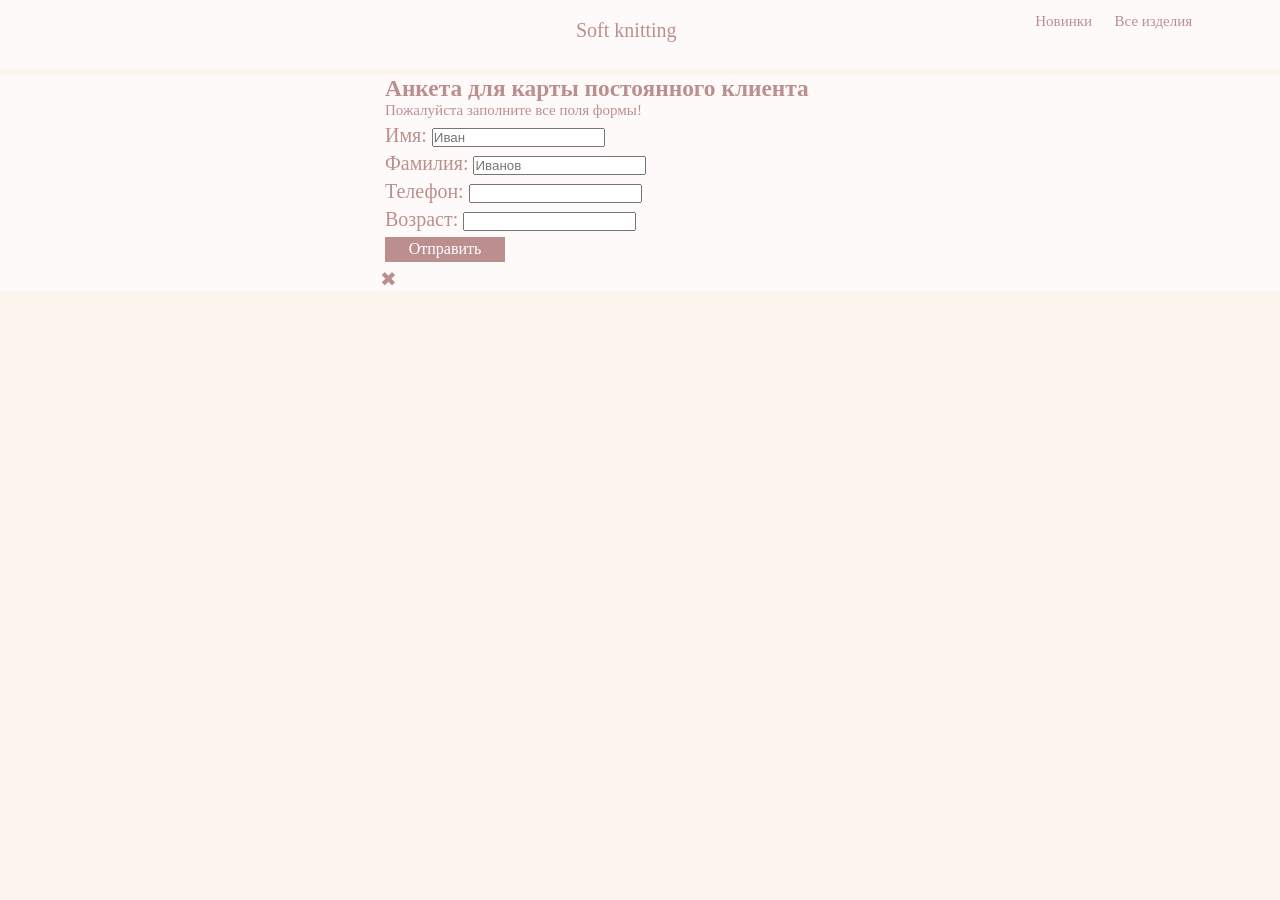
<file: index4.html>
<html>
<head>
    <meta http-equiv="Content-type" content="text/html; charset=utf-8" />
    <title>пупупу</title>
    <link rel="stylesheet" href="style/css/style4.css" />
    <script type="text/javascript">
        function toUpperCase(input) {
            input.value = input.value.toUpperCase();
        }
        function ValidAge() {
            var cardNumber = Math.floor(Math.random() * 1000000) + 1;
            var familia = document.getElementById('familia').value;
            var name = document.getElementById('name').value;
            var myAge = document.getElementById('age').value;
            if (myAge >= 18) alert('Номер карты:' + cardNumber + '\nФамилия:' + familia + '\nИмя:' + name);
            else alert('Карты не выдаются клиентам меньше 18 лет.')
            document.getElementById('age').innerHTML = output;
            return valid;
        }
    </script>
</head>
<body>
    <div class="menu">
        <div class="title"><h1>Меню</h1></div>
        <div class="list_menu">
            <ul>
                <li><a href="index0.html">Главная</a></li>
                <li><a href="novinki.html">Новинки</a></li>
                <li><a href="vse.html">Все изделия</a></li>
                <li><a href="hapki.html">Головные уборы</a></li>
                <li><a href="sviter.html">Свитера</a></li>
                <li><a href="symki.html">Сумки</a></li>
                <li><a href="igr.html">Игрушки</a></li>
            </ul>
        </div>
        <div class="footer_menu">
            <p>Soft knitting</p>
        </div>
    </div>
    <div id="container">
        <div id="header">
            <ul class="list">
                <li><a href="novinki.html">Новинки</a></li>
                <li><a href="vse.html">Все изделия</a></li>
            </ul>
            <a class="l" href="index.html">Soft knitting</a>
        </div>
        <form class="contact_form" action="" method="post" name="contact_form">
            <ul class="form">
                <li>
                    <h3>Анкета для карты постоянного клиента</h3>
                    <p id="message">Пожалуйста заполните все поля формы!</p>
                </li>
                <li>
                    <label for="name">Имя:</label>
                    <input id="name" name="name" placeholder="Иван" onchange="toUpperCase(this)" />
                </li>
                <li>
                    <lable for="fam">Фамилия:</lable>
                    <input id="familia" name="fam" placeholder="Иванов" onchange="toUpperCase(this)" />
                </li>
                <li>
                    <lable for="phone">Телефон:</lable>
                    <input id="phone" name="phone" onchange="toUpperCase(this)" />
                </li>
                <li>
                    <lable for="age">Возраст:</lable>
                    <input id="age" name="age" />
                </li>
                <li>
                    <input class="knopka" name="button" type="submit" value="Отправить" onClick="ValidAge();" />
                </li>
            </ul>
            <a href="laba.html" class="close">&#10006;</a>
        </form>
    </div>
</body>
</html>
</file>
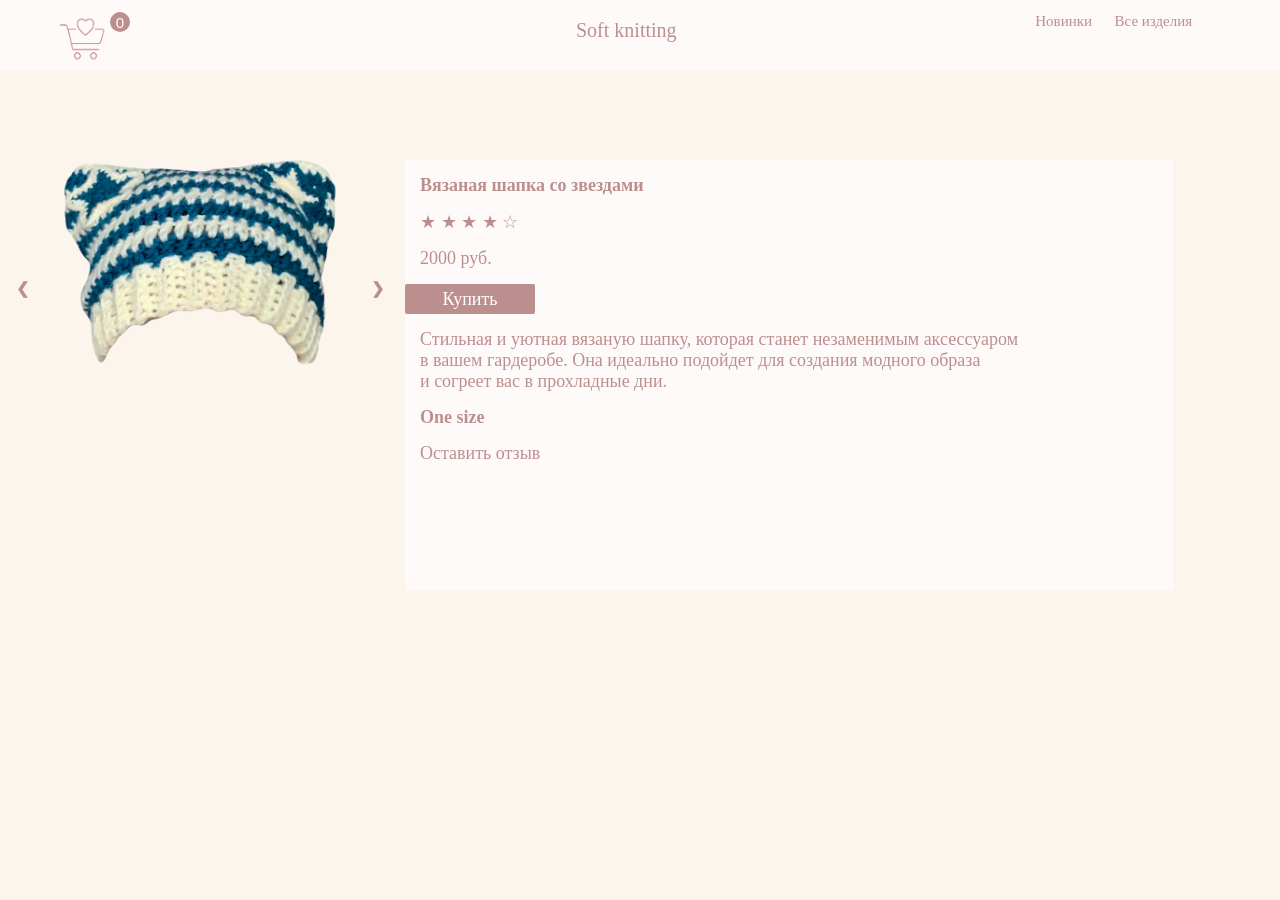
<file: laba.html>
<html>
<head>
    <meta http-equiv="content-type" content="text/html charset=UTF-8" />
    <title>пупупу</title>
    <link rel="stylesheet" href="style/css/style.css" />
</head>
<body>
    <div class="menu">
        <div class="title"><h1>Меню</h1></div>
        <div class="list_menu">
            <ul>
                <li><a class="v" href="index.html">Главная</a></li>
                <li><a class="v" href="novinki.html">Новинки</a></li>
                <li><a class="v" href="vse.html">Все изделия</a></li>
                <li><a class="v" href="hapki.html">Головные уборы</a></li>
                <li><a class="v" href="sviter.html">Свитера</a></li>
                <li><a class="v" href="symki.html">Сумки</a></li>
                <li><a class="v" href="igr.html">Игрушки</a></li>
            </ul>
        </div>
        <div class="footer_menu">
            <p>Soft knitting</p>
        </div>
    </div>
    <div id="container">
        <div id="header">
            <ul class="list">
                <li><a class="m" href="novinki.html">Новинки</a></li>
                <li><a class="m" href="vse.html">Все изделия</a></li>
            </ul>
            <a class="l" href="index.html">Soft knitting</a>
            <button class="cart" id="cart">
                <img class="korzina" src="style/images/korzina.png" alt="Cart" />
                <div class="cart_num" id="cart_num">0</div>
            </button>
        </div>
        <div class="slider">
            <div class="item">
                <img src="style/images/1.png">
            </div>
            <div class="item">
                <img src="style/images/2.png">
            </div>
            <div class="item">
                <img src="style/images/3.png">
            </div>
            <a class="previous" onclick="previousSlide()">&#10094;</a>
            <a class="next" onclick="nextSlide()">&#10095;</a>
        </div>
        <div id="opis">
            <p><strong>Вязаная шапка со звездами</strong></p>
            <p>
                <div id="rating_bar">
                    <span id="rate_1">&#9733;</span>
                    <span id="rate_2">&#9733;</span>
                    <span id="rate_3">&#9733;</span>
                    <span id="rate_4">&#9733;</span>
                    <span id="rate_5">&#9734;</span>
                </div>
            </p>
            <p>2000 руб.</p>
                <form action="index4.html">
                    <button class="kupit">Купить</button>
                </form>
            <p>
                Стильная и уютная вязаную шапку, которая станет незаменимым аксессуаром<br />
                в вашем гардеробе. Она идеально подойдет для создания модного образа<br />
                и согреет вас в прохладные дни.
            </p>
            <p><strong>One size</strong></p>
            <p>
                <a href="#zatemnenie" id="main">
                    Оставить отзыв
                </a>
            </p>
            <div id="zatemnenie">
                <div id="okno">
                    <form class="contact_form" action="" method="post" name="contact_form">
                        <ul class="form">
                            <li>
                                <h3>Оставьте ваш отзыв!!!</h3>
                                <p id="message">Пожалуйста заполните все поля формы!</p>
                            </li>
                            <li>
                                <label for="name">Имя:</label>
                                <input type="text" name="name" placeholder="Иван" required />
                            </li>
                            <li>
                                <lable for="fam">Фамилия:</lable>
                                <input type="text" name="fam" placeholder="Иванов" required />
                            </li>
                            <li>
                                E-mail: <input id="email" name="email" type="text" placeholder="ivanivanov@mail.ru" /><br />
                            </li>
                            <li>
                                <lable for="soo">Сообщение:</lable>
                                <textarea name="soo" cols="40" rows="6" required></textarea>
                            </li>
                            <li>
                                <input class="knopka" name="button" type="submit" value="Отправить" onClick="ValidMail();" />
                            </li>
                        </ul>
                    </form><br>
                           <a href="#" class="close">&#10006;</a>
                </div>
            </div>
        </div>
                <div class="pokup">
                    <div class="pokup_container" id="pokup_container">
                        <div class="pokup_item">
                            <h1 class="pokup_title">Оформление заказа</h1>
                        </div>
                        <div class="pokup_item" id="pokup_product_list">
                            <div class="pokup_product">
                                <div class="pokup_product-wrap">
                                    <img src="style/images/hapki/1.png" alt="" class="pokup_product-image" />
                                    <h2 class"pokup_product_title"></h2>
                                </div>
                                <div class="pokup_product-wrap">
                                    <div class="pokup_product-price"></div>
                                    <button class="pokup_product-delete">&#10006;</button>
                                </div>
                            </div>
                        </div>
                        <div class="pokup_item">
                            <div class="pokup_cost">
                                <h2 class="pokup_cost-title">Итого</h2>
                                <output class="pokup_cost-value" id="pokup_cost">0</output>
                            </div>
                            <div class="pokup_cost">
                                <h2 class="pokup_cost-title">Скидка</h2>
                                <output class="pokup_cost-value" id="pokup_discount">0</output>
                            </div>
                            <div class="pokup_cost">
                                <h2 class="pokup_cost-title">Итого со скидкой</h2>
                                <output class="pokup_cost-value" id="pokup_cost_discount">0</output>
                            </div>
                        </div>
                        <button class="pokup_close" id="pokup_close">&#10006;</button>
                    </div>
                </div>
    </div>
            <script>
                let slideIndex = 1;
                showSlides(slideIndex);

                function nextSlide() {
                    showSlides(slideIndex += 1);
                }

                function previousSlide() {
                    showSlides(slideIndex -= 1);
                }

                function currentSlide(n) {
                    showSlides(slideIndex = 1);
                }

                function showSlides(n) {
                    let slides = document.getElementsByClassName("item");
                    if (n > slides.length) {
                        slideIndex = 1
                    }
                    if (n < 1) {
                        slideIndex = slides.length
                    }
                    for (let slide of slides) {
                        slide.style.display = "none";
                    }
                    slides[slideIndex - 1].style.display = "block";
                }
                function toNum(str) {
                    const num = Number(str.replace(/ /g, ""));
                    return num;
                }

                function toCurrency(num) {
                    const format = new Intl.NumberFormat("ru-RU", {
                        style: "currency",
                        currency: "RUB",
                        minimumFractionDigits: 0,
                    }).format(num);
                    return format;
                }

                // Корзина

                const cardAddArr = Array.from(document.querySelectorAll(".card_add"));
                const cartNum = document.querySelector("#cart_num");
                const cart = document.querySelector("#cart");

                class Cart {
                    products;
                    constructor() {
                        this.products = [];
                    }
                    get count() {
                        return this.products.length;
                    }
                    addProduct(product) {
                        this.products.push(product);
                    }
                    removeProduct(index) {
                        this.products.splice(index, 1);
                    }
                    get cost() {
                        const prices = this.products.map((product) => {
                            return toNum(product.price);
                        });
                        const sum = prices.reduce((acc, num) => {
                            return acc + num;
                        }, 0);
                        return sum;
                    }
                    get costDiscount() {
                        const prices = this.products.map((product) => {
                            return toNum(product.priceDiscount);
                        });
                        const sum = prices.reduce((acc, num) => {
                            return acc + num;
                        }, 0);
                        return sum;
                    }
                    get discount() {
                        return this.cost - this.costDiscount;
                    }
                }

                class Product {
                    imageSrc;
                    name;
                    price;
                    priceDiscount;
                    constructor(card) {
                        this.imageSrc = card.querySelector(".card_image").children[0].src;
                        this.name = card.querySelector(".card_title").innerText;
                        this.price = card.querySelector(".card_price-common").innerText;
                        this.priceDiscount = card.querySelector(".card_price-discount").innerText;
                    }
                }

                const myCart = new Cart();

                if (localStorage.getItem("cart") == null) {
                    localStorage.setItem("cart", JSON.stringify(myCart));
                }

                const savedCart = JSON.parse(localStorage.getItem("cart"));
                myCart.products = savedCart.products;
                cartNum.textContent = myCart.count;

                myCart.products = cardAddArr.forEach((cardAdd) => {
                    cardAdd.addEventListener("click", (e) => {
                        e.preventDefault();
                        const card = e.target.closest(".card");
                        const product = new Product(card);
                        const savedCart = JSON.parse(localStorage.getItem("cart"));
                        myCart.products = savedCart.products;
                        myCart.addProduct(product);
                        localStorage.setItem("cart", JSON.stringify(myCart));
                        cartNum.textContent = myCart.count;
                    });
                });

                // Попап

                const popup = document.querySelector(".pokup");
                const popupClose = document.querySelector("#pokup_close");
                const body = document.body;
                const popupContainer = document.querySelector("#pokup_container");
                const popupProductList = document.querySelector("#pokup_product_list");
                const popupCost = document.querySelector("#pokup_cost");
                const popupDiscount = document.querySelector("#pokup_discount");
                const popupCostDiscount = document.querySelector("#pokup_cost_discount");

                cart.addEventListener("click", (e) => {
                    e.preventDefault();
                    popup.classList.add("pokup-open");
                    body.classList.add("lock");
                    popupContainerFill();
                });

                function popupContainerFill() {
                    popupProductList.innerHTML = null;
                    const savedCart = JSON.parse(localStorage.getItem("cart"));
                    myCart.products = savedCart.products;
                    const productsHTML = myCart.products.map((product) => {
                        const productItem = document.createElement("div");
                        productItem.classList.add("pokup_product");

                        const productWrap1 = document.createElement("div");
                        productWrap1.classList.add("pokup_product-wrap");
                        const productWrap2 = document.createElement("div");
                        productWrap2.classList.add("pokup_product-wrap");

                        const productImage = document.createElement("img");
                        productImage.classList.add("pokup_product-image");
                        productImage.setAttribute("src", product.imageSrc);

                        const productTitle = document.createElement("h2");
                        productTitle.classList.add("pokup_product-title");
                        productTitle.innerHTML = product.name;

                        const productPrice = document.createElement("div");
                        productPrice.classList.add("pokup_product-price");
                        productPrice.innerHTML = toCurrency(toNum(product.priceDiscount));

                        const productDelete = document.createElement("button");
                        productDelete.classList.add("pokup_product-delete");
                        productDelete.innerHTML = "&#10006;";

                        productDelete.addEventListener("click", () => {
                            myCart.removeProduct(product);
                            localStorage.setItem("cart", JSON.stringify(myCart));
                            popupContainerFill();
                        });

                        productWrap1.appendChild(productImage);
                        productWrap1.appendChild(productTitle);
                        productWrap2.appendChild(productPrice);
                        productWrap2.appendChild(productDelete);
                        productItem.appendChild(productWrap1);
                        productItem.appendChild(productWrap2);

                        return productItem;
                    });

                    productsHTML.forEach((productHTML) => {
                        popupProductList.appendChild(productHTML);
                    });

                    popupCost.value = toCurrency(myCart.cost);
                    popupDiscount.value = toCurrency(myCart.discount);
                    popupCostDiscount.value = toCurrency(myCart.costDiscount);
                }

                popupClose.addEventListener("click", (e) => {
                    e.preventDefault();
                    popup.classList.remove("pokup-open");
                    body.classList.remove("lock");
                });
            </script>
</body>
</html>
</file>
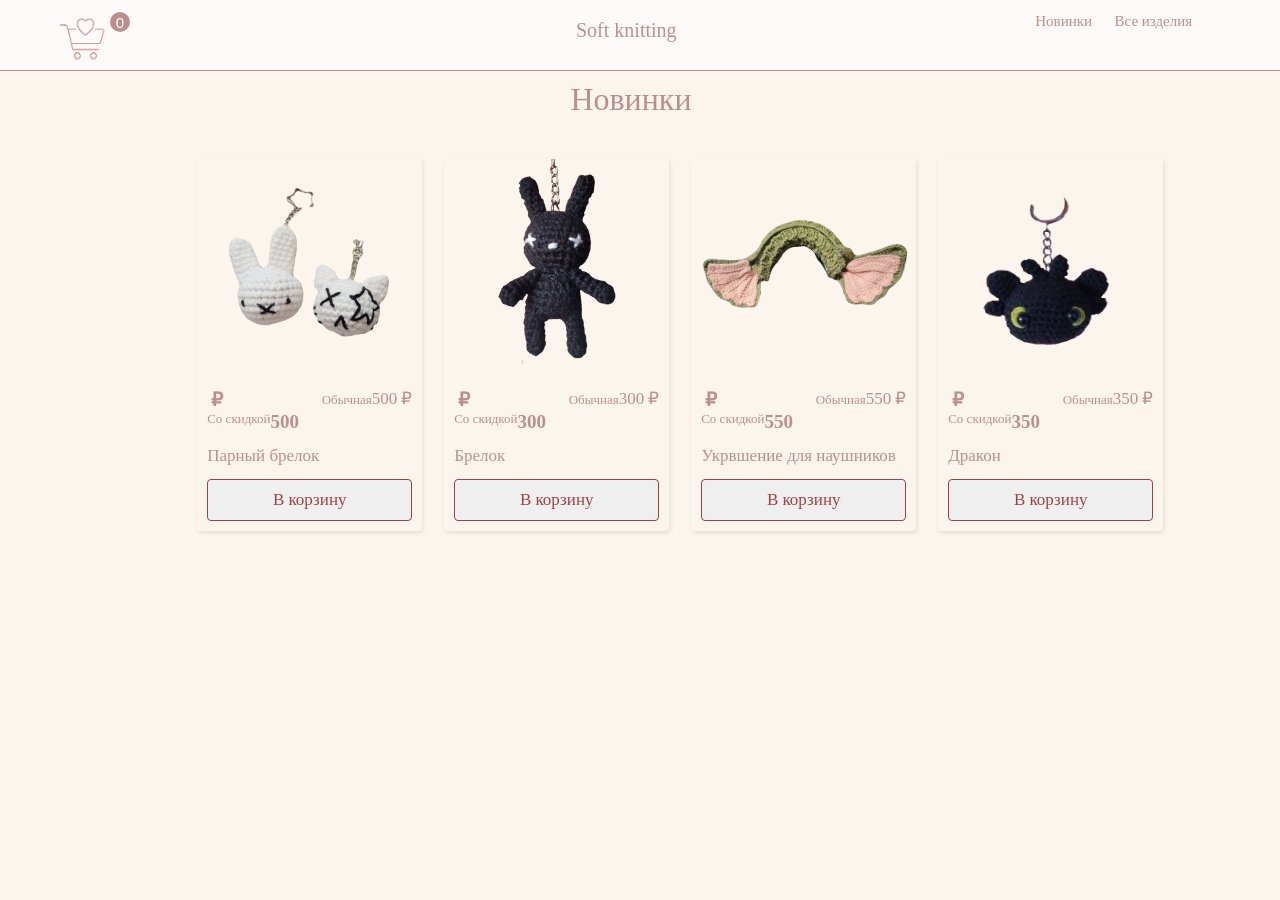
<file: novinki.html>
<html>
<head>
    <meta http-equiv="content-type" content="text/html charset=UTF-8" />
    <title>пупупу</title>
    <link rel="stylesheet" href="style/css/novinki.css" />
</head>
<body>
    <div class="menu">
        <div class="title"><h1>Меню</h1></div>
        <div class="list_menu">
            <ul>
                <li><a href="index.html">Главная</a></li>
                <li><a href="novinki.html">Новинки</a></li>
                <li><a href="vse.html">Все изделия</a></li>
                <li><a href="hapki.html">Головные уборы</a></li>
                <li><a href="sviter.html">Свитера</a></li>
                <li><a href="symki.html">Сумки</a></li>
                <li><a href="igr.html">Игрушки</a></li>
            </ul>
        </div>
        <div class="footer_menu">
            <p>Soft knitting</p>
        </div>
    </div>
    <div id="container">
        <div id="header">
            <ul class="list">
                <li><a class="m" href="novinki.html">Новинки</a></li>
                <li><a class="m" href="vse.html">Все изделия</a></li>
            </ul>
            <a class="l" href="index.html">Soft knitting</a>
            <button class="cart" id="cart">
                <img class="korzina" src="style/images/korzina.png" alt="Cart" />
                <div class="cart_num" id="cart_num">0</div>
            </button>
        </div>
        <section class="product">
            <div class="product_info">
                <div class="container">
                    <h1 class="product_title">Новинки</h1>
                </div>
            </div>
                <div class="card">
                    <div class="card_top">
                        <a href="#" class="card_image">
                            <img src="style/images/novinki/n1.png"
                                 alt="белый" />
                        </a>
                    </div>
                    <div class="card_bottom">
                        <div class="card_prices">
                            <div class="card_price card_price-discount">500</div>
                            <div class="card_price card_price-common">500</div>
                        </div>
                        <a href="#" class="card_title">
                            Парный брелок
                        </a>
                        <button class="card_add">В корзину</button>
                    </div>
                </div>
                <div class="card">
                    <div class="card_top">
                        <a href="#" class="card_image">
                            <img src="style/images/novinki/n2.png"
                                 alt="черный" />
                        </a>
                    </div>
                    <div class="card_bottom">
                        <div class="card_prices">
                            <div class="card_price card_price-discount">300</div>
                            <div class="card_price card_price-common">300</div>
                        </div>
                        <a href="#" class="card_title">
                            Брелок
                        </a>
                        <button class="card_add">В корзину</button>
                    </div>
                </div>
                <div class="card">
                    <div class="card_top">
                        <a href="#" class="card_image">
                            <img src="style/images/novinki/n3.png"
                                 alt="наушиники" />
                        </a>
                    </div>
                    <div class="card_bottom">
                        <div class="card_prices">
                            <div class="card_price card_price-discount">550 </div>
                            <div class="card_price card_price-common">550</div>
                        </div>
                        <a href="#" class="card_title">
                            Укрвшение для наушников
                        </a>
                        <button class="card_add">В корзину</button>
                    </div>
                </div>
                <div class="card">
                    <div class="card_top">
                        <a href="#" class="card_image">
                            <img src="style/images/novinki/n4.png"
                                 alt="дракон" />
                        </a>
                    </div>
                    <div class="card_bottom">
                        <div class="card_prices">
                            <div class="card_price card_price-discount">350 </div>
                            <div class="card_price card_price-common">350</div>
                        </div>
                        <a href="#" class="card_title">
                            Дракон
                        </a>
                        <button class="card_add">В корзину</button>
                    </div>
                </div>
        </section>
        <div class="pokup">
            <div class="pokup_container" id="pokup_container">
                <div class="pokup_item">
                    <h1 class="pokup_title">Оформление заказа</h1>
                </div>
                <div class="pokup_item" id="pokup_product_list">
                    <div class="pokup_product">
                        <div class="pokup_product-wrap">
                            <img src="style/images/hapki/1.png" alt="" class="pokup_product-image" />
                            <h2 class"pokup_product_title"></h2>
                        </div>
                        <div class="pokup_product-wrap">
                            <div class="pokup_product-price"></div>
                            <button class="pokup_product-delete">&#10006;</button>
                        </div>
                    </div>
                </div>
                <div class="pokup_item">
                    <div class="pokup_cost">
                        <h2 class="pokup_cost-title">Итого</h2>
                        <output class="pokup_cost-value" id="pokup_cost">0</output>
                    </div>
                    <div class="pokup_cost">
                        <h2 class="pokup_cost-title">Скидка</h2>
                        <output class="pokup_cost-value" id="pokup_discount">0</output>
                    </div>
                    <div class="pokup_cost">
                        <h2 class="pokup_cost-title">Итого со скидкой</h2>
                        <output class="pokup_cost-value" id="pokup_cost_discount">0</output>
                    </div>
                </div>
                <button class="pokup_close" id="pokup_close">&#10006;</button>
            </div>
        </div>
    </div>
    <script type="text/javascript">
        function toNum(str) {
            const num = Number(str.replace(/ /g, ""));
            return num;
        }

        function toCurrency(num) {
            const format = new Intl.NumberFormat("ru-RU", {
                style: "currency",
                currency: "RUB",
                minimumFractionDigits: 0,
            }).format(num);
            return format;
        }

        // Корзина

        const cardAddArr = Array.from(document.querySelectorAll(".card_add"));
        const cartNum = document.querySelector("#cart_num");
        const cart = document.querySelector("#cart");

        class Cart {
            products;
            constructor() {
                this.products = [];
            }
            get count() {
                return this.products.length;
            }
            addProduct(product) {
                this.products.push(product);
            }
            removeProduct(index) {
                this.products.splice(index, 1);
            }
            get cost() {
                const prices = this.products.map((product) => {
                    return toNum(product.price);
                });
                const sum = prices.reduce((acc, num) => {
                    return acc + num;
                }, 0);
                return sum;
            }
            get costDiscount() {
                const prices = this.products.map((product) => {
                    return toNum(product.priceDiscount);
                });
                const sum = prices.reduce((acc, num) => {
                    return acc + num;
                }, 0);
                return sum;
            }
            get discount() {
                return this.cost - this.costDiscount;
            }
        }

        class Product {
            imageSrc;
            name;
            price;
            priceDiscount;
            constructor(card) {
                this.imageSrc = card.querySelector(".card_image").children[0].src;
                this.name = card.querySelector(".card_title").innerText;
                this.price = card.querySelector(".card_price-common").innerText;
                this.priceDiscount = card.querySelector(".card_price-discount").innerText;
            }
        }

        const myCart = new Cart();

        if (localStorage.getItem("cart") == null) {
            localStorage.setItem("cart", JSON.stringify(myCart));
        }

        const savedCart = JSON.parse(localStorage.getItem("cart"));
        myCart.products = savedCart.products;
        cartNum.textContent = myCart.count;

        myCart.products = cardAddArr.forEach((cardAdd) => {
            cardAdd.addEventListener("click", (e) => {
                e.preventDefault();
                const card = e.target.closest(".card");
                const product = new Product(card);
                const savedCart = JSON.parse(localStorage.getItem("cart"));
                myCart.products = savedCart.products;
                myCart.addProduct(product);
                localStorage.setItem("cart", JSON.stringify(myCart));
                cartNum.textContent = myCart.count;
            });
        });

        // Попап

        const popup = document.querySelector(".pokup");
        const popupClose = document.querySelector("#pokup_close");
        const body = document.body;
        const popupContainer = document.querySelector("#pokup_container");
        const popupProductList = document.querySelector("#pokup_product_list");
        const popupCost = document.querySelector("#pokup_cost");
        const popupDiscount = document.querySelector("#pokup_discount");
        const popupCostDiscount = document.querySelector("#pokup_cost_discount");

        cart.addEventListener("click", (e) => {
            e.preventDefault();
            popup.classList.add("pokup-open");
            body.classList.add("lock");
            popupContainerFill();
        });

        function popupContainerFill() {
            popupProductList.innerHTML = null;
            const savedCart = JSON.parse(localStorage.getItem("cart"));
            myCart.products = savedCart.products;
            const productsHTML = myCart.products.map((product) => {
                const productItem = document.createElement("div");
                productItem.classList.add("pokup_product");

                const productWrap1 = document.createElement("div");
                productWrap1.classList.add("pokup_product-wrap");
                const productWrap2 = document.createElement("div");
                productWrap2.classList.add("pokup_product-wrap");

                const productImage = document.createElement("img");
                productImage.classList.add("pokup_product-image");
                productImage.setAttribute("src", product.imageSrc);

                const productTitle = document.createElement("h2");
                productTitle.classList.add("pokup_product-title");
                productTitle.innerHTML = product.name;

                const productPrice = document.createElement("div");
                productPrice.classList.add("pokup_product-price");
                productPrice.innerHTML = toCurrency(toNum(product.priceDiscount));

                const productDelete = document.createElement("button");
                productDelete.classList.add("pokup_product-delete");
                productDelete.innerHTML = "&#10006;";

                productDelete.addEventListener("click", () => {
                    myCart.removeProduct(product);
                    localStorage.setItem("cart", JSON.stringify(myCart));
                    popupContainerFill();
                });

                productWrap1.appendChild(productImage);
                productWrap1.appendChild(productTitle);
                productWrap2.appendChild(productPrice);
                productWrap2.appendChild(productDelete);
                productItem.appendChild(productWrap1);
                productItem.appendChild(productWrap2);

                return productItem;
            });

            productsHTML.forEach((productHTML) => {
                popupProductList.appendChild(productHTML);
            });

            popupCost.value = toCurrency(myCart.cost);
            popupDiscount.value = toCurrency(myCart.discount);
            popupCostDiscount.value = toCurrency(myCart.costDiscount);
        }

        popupClose.addEventListener("click", (e) => {
            e.preventDefault();
            popup.classList.remove("pokup-open");
            body.classList.remove("lock");
        });

    </script>
</body>
</html>
</file>
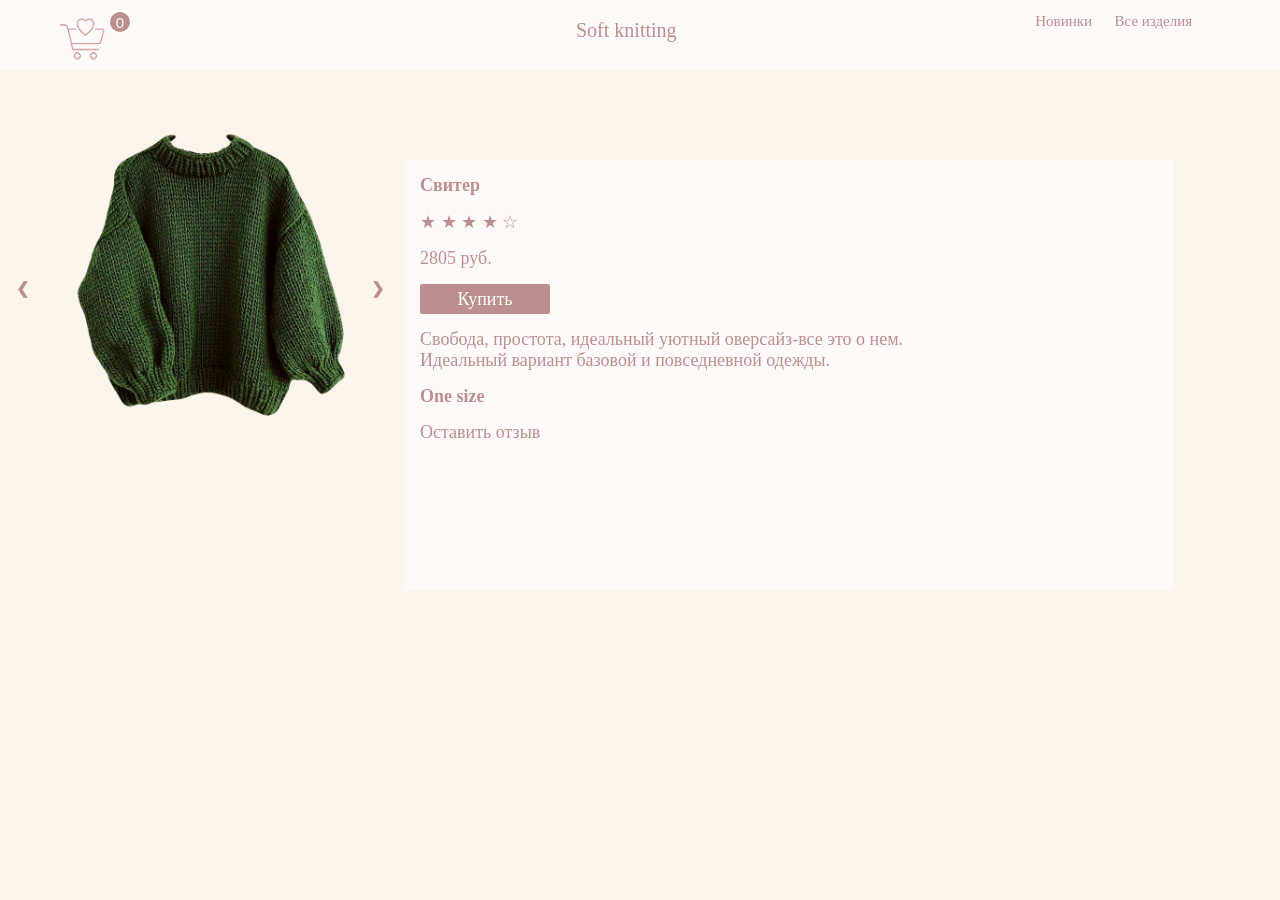
<file: svit.html>
<html>
<head>
    <meta http-equiv="content-type" content="text/html charset=UTF-8" />
    <title>пупупу</title>
    <link rel="stylesheet" href="style/css/style.css" />
</head>
<body>
    <div class="menu">
        <div class="title"><h1>Меню</h1></div>
        <div class="list_menu">
            <ul>
                <li><a class="v" href="index.html">Главная</a></li>
                <li><a class="v" href="novinki.html">Новинки</a></li>
                <li><a class="v" href="vse.html">Все изделия</a></li>
                <li><a class="v" href="hapki.html">Головные уборы</a></li>
                <li><a class="v" href="sviter.html">Свитера</a></li>
                <li><a class="v" href="symki.html">Сумки</a></li>
                <li><a class="v" href="igr.html">Игрушки</a></li>
            </ul>
        </div>
        <div class="footer_menu">
            <p>Soft knitting</p>
        </div>
    </div>
    <div id="container">
        <div id="header">
            <ul class="list">
                <li><a class="m" href="novinki.html">Новинки</a></li>
                <li><a class="m" href="vse.html">Все изделия</a></li>
            </ul>
            <a class="l" href="index.html">Soft knitting</a>
            <button class="cart" id="cart">
                <img class="korzina" src="style/images/korzina.png" alt="Cart" />
                <div class="cart_num" id="cart_num">0</div>
            </button>
        </div>
        <div class="slider">
            <div class="item">
                <img src="style/images/7.png">
            </div>
            <div class="item">
                <img src="style/images/8.png">
            </div>
            <div class="item">
                <img src="style/images/9.png">
            </div>
            <a class="previous" onclick="previousSlide()">&#10094;</a>
            <a class="next" onclick="nextSlide()">&#10095;</a>
        </div>
        <div id="opis">
            <p><strong>Свитер</strong></p>
            <p>
                <div id="rating_bar">
                    <span id="rate_1">&#9733;</span>
                    <span id="rate_2">&#9733;</span>
                    <span id="rate_3">&#9733;</span>
                    <span id="rate_4">&#9733;</span>
                    <span id="rate_5">&#9734;</span>
                </div>
            </p>
            <p>2805 руб.</p>
            <p><button class="kupit" href="#">Купить</button></p>
            <p>
                Свобода, простота, идеальный уютный оверсайз-все это о нем.<br />
                Идеальный вариант базовой и повседневной одежды.<br />
            </p>
            <p><strong>One size</strong></p>
            <p>
                <a href="#zatemnenie" id="main">
                    Оставить отзыв
                </a>
            </p>
            <div id="zatemnenie">
                <div id="okno">
                    <form class="contact_form" action="" method="post" name="contact_form">
                        <ul class="form">
                            <li>
                                <h3>Оставьте ваш отзыв!!!</h3>
                                <p id="message">Пожалуйста заполните все поля формы!</p>
                            </li>
                            <li>
                                <label for="name">Имя:</label>
                                <input type="text" name="name" placeholder="Иван" required />
                            </li>
                            <li>
                                <lable for="fam">Фамилия:</lable>
                                <input type="text" name="fam" placeholder="Иванов" required />
                            </li>
                            <li>
                                E-mail: <input id="email" name="email" type="text" placeholder="ivanivanov@mail.ru" /><br />
                            </li>
                            <li>
                                <lable for="soo">Сообщение:</lable>
                                <textarea name="soo" cols="40" rows="6" required></textarea>
                            </li>
                            <li>
                                <input class="knopka" name="button" type="submit" value="Отправить" onClick="ValidMail();" />
                            </li>
                        </ul>
                    </form><br>
                    <a href="#" class="close">&#10006;</a>
                </div>
            </div>
        </div>
        <div class="pokup">
            <div class="pokup_container" id="pokup_container">
                <div class="pokup_item">
                    <h1 class="pokup_title">Оформление заказа</h1>
                </div>
                <div class="pokup_item" id="pokup_product_list">
                    <div class="pokup_product">
                        <div class="pokup_product-wrap">
                            <img src="style/images/hapki/1.png" alt="" class="pokup_product-image" />
                            <h2 class"pokup_product_title"></h2>
                        </div>
                        <div class="pokup_product-wrap">
                            <div class="pokup_product-price"></div>
                            <button class="pokup_product-delete">&#10006;</button>
                        </div>
                    </div>
                </div>
                <div class="pokup_item">
                    <div class="pokup_cost">
                        <h2 class="pokup_cost-title">Итого</h2>
                        <output class="pokup_cost-value" id="pokup_cost">0</output>
                    </div>
                    <div class="pokup_cost">
                        <h2 class="pokup_cost-title">Скидка</h2>
                        <output class="pokup_cost-value" id="pokup_discount">0</output>
                    </div>
                    <div class="pokup_cost">
                        <h2 class="pokup_cost-title">Итого со скидкой</h2>
                        <output class="pokup_cost-value" id="pokup_cost_discount">0</output>
                    </div>
                </div>
                <button class="pokup_close" id="pokup_close">&#10006;</button>
            </div>
        </div>
    </div>
    <script>
                let slideIndex = 1;
                showSlides(slideIndex);

                function nextSlide() {
                    showSlides(slideIndex += 1);
                }

                function previousSlide() {
                    showSlides(slideIndex -= 1);
                }

                function currentSlide(n) {
                    showSlides(slideIndex = 1);
                }

                function showSlides(n) {
                    let slides = document.getElementsByClassName("item");
                    if (n > slides.length) {
                        slideIndex = 1
                    }
                    if (n < 1) {
                        slideIndex = slides.length
                    }
                    for (let slide of slides) {
                        slide.style.display = "none";
                    }
                    slides[slideIndex - 1].style.display = "block";
                }
                function toNum(str) {
                    const num = Number(str.replace(/ /g, ""));
                    return num;
                }

                function toCurrency(num) {
                    const format = new Intl.NumberFormat("ru-RU", {
                        style: "currency",
                        currency: "RUB",
                        minimumFractionDigits: 0,
                    }).format(num);
                    return format;
                }

                // Корзина

                const cardAddArr = Array.from(document.querySelectorAll(".card_add"));
                const cartNum = document.querySelector("#cart_num");
                const cart = document.querySelector("#cart");

                class Cart {
                    products;
                    constructor() {
                        this.products = [];
                    }
                    get count() {
                        return this.products.length;
                    }
                    addProduct(product) {
                        this.products.push(product);
                    }
                    removeProduct(index) {
                        this.products.splice(index, 1);
                    }
                    get cost() {
                        const prices = this.products.map((product) => {
                            return toNum(product.price);
                        });
                        const sum = prices.reduce((acc, num) => {
                            return acc + num;
                        }, 0);
                        return sum;
                    }
                    get costDiscount() {
                        const prices = this.products.map((product) => {
                            return toNum(product.priceDiscount);
                        });
                        const sum = prices.reduce((acc, num) => {
                            return acc + num;
                        }, 0);
                        return sum;
                    }
                    get discount() {
                        return this.cost - this.costDiscount;
                    }
                }

                class Product {
                    imageSrc;
                    name;
                    price;
                    priceDiscount;
                    constructor(card) {
                        this.imageSrc = card.querySelector(".card_image").children[0].src;
                        this.name = card.querySelector(".card_title").innerText;
                        this.price = card.querySelector(".card_price-common").innerText;
                        this.priceDiscount = card.querySelector(".card_price-discount").innerText;
                    }
                }

                const myCart = new Cart();

                if (localStorage.getItem("cart") == null) {
                    localStorage.setItem("cart", JSON.stringify(myCart));
                }

                const savedCart = JSON.parse(localStorage.getItem("cart"));
                myCart.products = savedCart.products;
                cartNum.textContent = myCart.count;

                myCart.products = cardAddArr.forEach((cardAdd) => {
                    cardAdd.addEventListener("click", (e) => {
                        e.preventDefault();
                        const card = e.target.closest(".card");
                        const product = new Product(card);
                        const savedCart = JSON.parse(localStorage.getItem("cart"));
                        myCart.products = savedCart.products;
                        myCart.addProduct(product);
                        localStorage.setItem("cart", JSON.stringify(myCart));
                        cartNum.textContent = myCart.count;
                    });
                });

                // Попап

                const popup = document.querySelector(".pokup");
                const popupClose = document.querySelector("#pokup_close");
                const body = document.body;
                const popupContainer = document.querySelector("#pokup_container");
                const popupProductList = document.querySelector("#pokup_product_list");
                const popupCost = document.querySelector("#pokup_cost");
                const popupDiscount = document.querySelector("#pokup_discount");
                const popupCostDiscount = document.querySelector("#pokup_cost_discount");

                cart.addEventListener("click", (e) => {
                    e.preventDefault();
                    popup.classList.add("pokup-open");
                    body.classList.add("lock");
                    popupContainerFill();
                });

                function popupContainerFill() {
                    popupProductList.innerHTML = null;
                    const savedCart = JSON.parse(localStorage.getItem("cart"));
                    myCart.products = savedCart.products;
                    const productsHTML = myCart.products.map((product) => {
                        const productItem = document.createElement("div");
                        productItem.classList.add("pokup_product");

                        const productWrap1 = document.createElement("div");
                        productWrap1.classList.add("pokup_product-wrap");
                        const productWrap2 = document.createElement("div");
                        productWrap2.classList.add("pokup_product-wrap");

                        const productImage = document.createElement("img");
                        productImage.classList.add("pokup_product-image");
                        productImage.setAttribute("src", product.imageSrc);

                        const productTitle = document.createElement("h2");
                        productTitle.classList.add("pokup_product-title");
                        productTitle.innerHTML = product.name;

                        const productPrice = document.createElement("div");
                        productPrice.classList.add("pokup_product-price");
                        productPrice.innerHTML = toCurrency(toNum(product.priceDiscount));

                        const productDelete = document.createElement("button");
                        productDelete.classList.add("pokup_product-delete");
                        productDelete.innerHTML = "&#10006;";

                        productDelete.addEventListener("click", () => {
                            myCart.removeProduct(product);
                            localStorage.setItem("cart", JSON.stringify(myCart));
                            popupContainerFill();
                        });

                        productWrap1.appendChild(productImage);
                        productWrap1.appendChild(productTitle);
                        productWrap2.appendChild(productPrice);
                        productWrap2.appendChild(productDelete);
                        productItem.appendChild(productWrap1);
                        productItem.appendChild(productWrap2);

                        return productItem;
                    });

                    productsHTML.forEach((productHTML) => {
                        popupProductList.appendChild(productHTML);
                    });

                    popupCost.value = toCurrency(myCart.cost);
                    popupDiscount.value = toCurrency(myCart.discount);
                    popupCostDiscount.value = toCurrency(myCart.costDiscount);
                }

                popupClose.addEventListener("click", (e) => {
                    e.preventDefault();
                    popup.classList.remove("pokup-open");
                    body.classList.remove("lock");
                });
    </script>
</body>
</html>
</file>
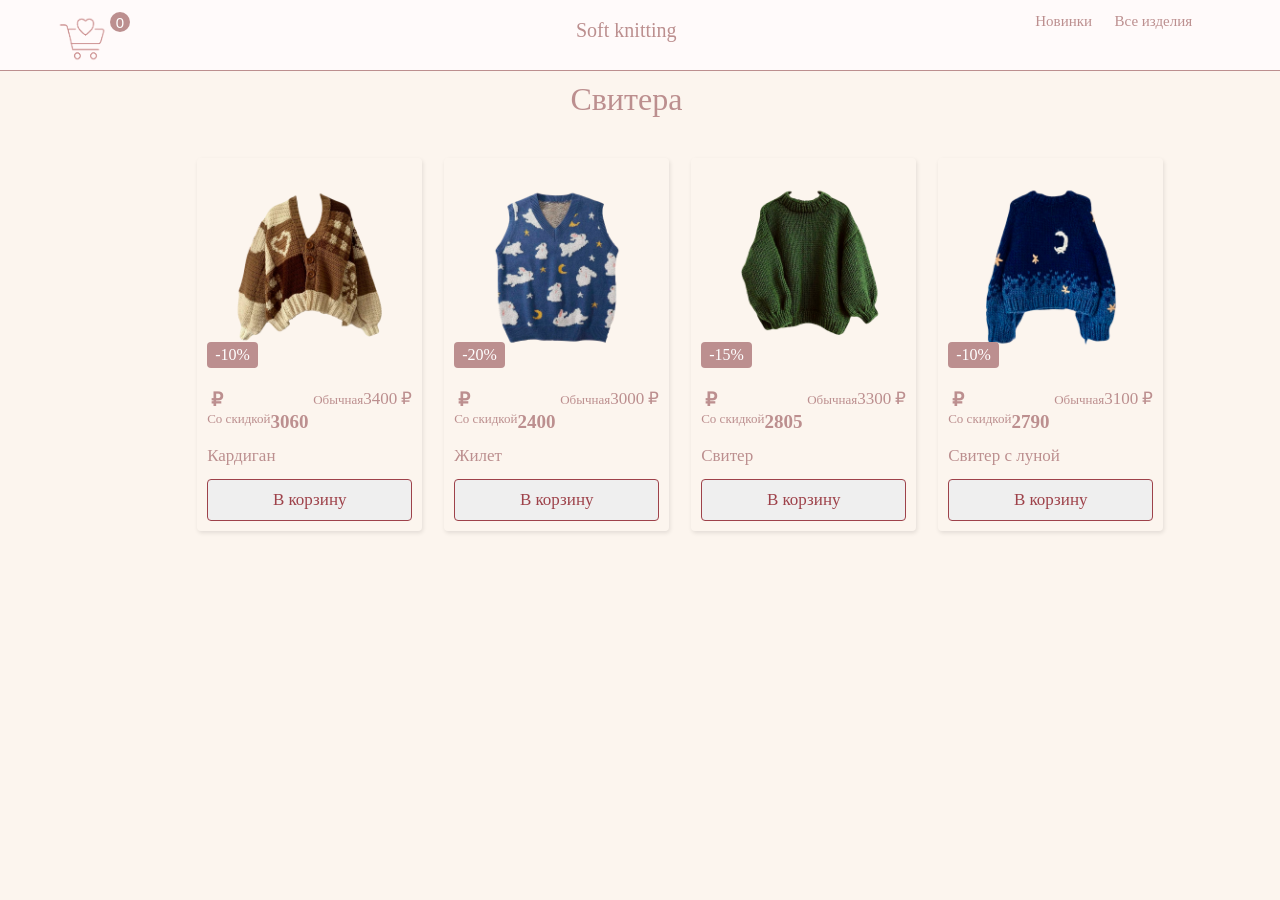
<file: sviter.html>
<html>
<head>
    <meta http-equiv="content-type" content="text/html charset=UTF-8" />
    <title>пупупу</title>
    <link rel="stylesheet" href="style/css/sviter.css" />
</head>
<body>
    <div class="menu">
        <div class="title"><h1>Меню</h1></div>
        <div class="list_menu">
            <ul>
                <li><a href="index.html">Главная</a></li>
                <li><a href="novinki.html">Новинки</a></li>
                <li><a href="vse.html">Все изделия</a></li>
                <li><a href="hapki.html">Головные уборы</a></li>
                <li><a href="sviter.html">Свитера</a></li>
                <li><a href="symki.html">Сумки</a></li>
                <li><a href="igr.html">Игрушки</a></li>
            </ul>
        </div>
        <div class="footer_menu">
            <p>Soft knitting</p>
        </div>
    </div>
    <div id="container">
        <div id="header">
            <ul class="list">
                <li><a class="m" href="novinki.html">Новинки</a></li>
                <li><a class="m" href="vse.html">Все изделия</a></li>
            </ul>
            <a class="l" href="index.html">Soft knitting</a>
            <button class="cart" id="cart">
                <img class="korzina" src="style/images/korzina.png" alt="Cart" />
                <div class="cart_num" id="cart_num">0</div>
            </button>
        </div>
        <section class="product">
            <div class="product_info">
                <div class="container">
                    <h1 class="product_title">Cвитера</h1>
                </div>
                </div>
                <div class="card">
                    <div class="card_top">
                        <a href="#" class="card_image">
                            <img src="style/images/svitera/s1.png"
                                 alt="кардиган" />
                        </a>
                        <div class="card_label">-10%</div>
                    </div>
                    <div class="card_bottom">
                        <div class="card_prices">
                            <div class="card_price card_price-discount">3060</div>
                            <div class="card_price card_price-common">3400</div>
                        </div>
                        <a href="#" class="card_title">
                            Кардиган
                        </a>
                        <button class="card_add">В корзину</button>
                    </div>
                </div>
                <div class="card">
                    <div class="card_top">
                        <a href="#" class="card_image">
                            <img src="style/images/svitera/s2.png"
                                 alt="Жилет" />
                        </a>
                        <div class="card_label">-20%</div>
                    </div>
                    <div class="card_bottom">
                        <div class="card_prices">
                            <div class="card_price card_price-discount">2400</div>
                            <div class="card_price card_price-common">3000</div>
                        </div>
                        <a href="#" class="card_title">
                            Жилет
                        </a>
                        <button class="card_add">В корзину</button>
                    </div>
                </div>
                <div class="card">
                    <div class="card_top">
                        <a href="#" class="card_image">
                            <img src="style/images/svitera/s3.png"
                                 alt="Зеленый свитер" />
                        </a>
                        <div class="card_label">-15%</div>
                    </div>
                    <div class="card_bottom">
                        <div class="card_prices">
                            <div class="card_price card_price-discount">2805</div>
                            <div class="card_price card_price-common">3300</div>
                        </div>
                        <a href="#" class="card_title">
                            Свитер
                        </a>
                        <button class="card_add">В корзину</button>
                    </div>
                </div>
                <div class="card">
                    <div class="card_top">
                        <a href="#" class="card_image">
                            <img src="style/images/svitera/s4.png"
                                 alt="луна" />
                        </a>
                        <div class="card_label">-10%</div>
                    </div>
                    <div class="card_bottom">
                        <div class="card_prices">
                            <div class="card_price card_price-discount">2790</div>
                            <div class="card_price card_price-common">3100</div>
                        </div>
                        <a href="#" class="card_title">
                            Свитер с луной
                        </a>
                        <button class="card_add">В корзину</button>
                    </div>
                </div>
        </section>
        <div class="pokup">
            <div class="pokup_container" id="pokup_container">
                <div class="pokup_item">
                    <h1 class="pokup_title">Оформление заказа</h1>
                </div>
                <div class="pokup_item" id="pokup_product_list">
                    <div class="pokup_product">
                        <div class="pokup_product-wrap">
                            <img src="style/images/hapki/1.png" alt="" class="pokup_product-image" />
                            <h2 class"pokup_product_title"></h2>
                        </div>
                        <div class="pokup_product-wrap">
                            <div class="pokup_product-price"></div>
                            <button class="pokup_product-delete">&#10006;</button>
                        </div>
                    </div>
                </div>
                <div class="pokup_item">
                    <div class="pokup_cost">
                        <h2 class="pokup_cost-title">Итого</h2>
                        <output class="pokup_cost-value" id="pokup_cost">0</output>
                    </div>
                    <div class="pokup_cost">
                        <h2 class="pokup_cost-title">Скидка</h2>
                        <output class="pokup_cost-value" id="pokup_discount">0</output>
                    </div>
                    <div class="pokup_cost">
                        <h2 class="pokup_cost-title">Итого со скидкой</h2>
                        <output class="pokup_cost-value" id="pokup_cost_discount">0</output>
                    </div>
                </div>
                <button class="pokup_close" id="pokup_close">&#10006;</button>
            </div>
        </div>
    </div>
    <script type="text/javascript">
        function toNum(str) {
            const num = Number(str.replace(/ /g, ""));
            return num;
        }

        function toCurrency(num) {
            const format = new Intl.NumberFormat("ru-RU", {
                style: "currency",
                currency: "RUB",
                minimumFractionDigits: 0,
            }).format(num);
            return format;
        }

        // Корзина

        const cardAddArr = Array.from(document.querySelectorAll(".card_add"));
        const cartNum = document.querySelector("#cart_num");
        const cart = document.querySelector("#cart");

        class Cart {
            products;
            constructor() {
                this.products = [];
            }
            get count() {
                return this.products.length;
            }
            addProduct(product) {
                this.products.push(product);
            }
            removeProduct(index) {
                this.products.splice(index, 1);
            }
            get cost() {
                const prices = this.products.map((product) => {
                    return toNum(product.price);
                });
                const sum = prices.reduce((acc, num) => {
                    return acc + num;
                }, 0);
                return sum;
            }
            get costDiscount() {
                const prices = this.products.map((product) => {
                    return toNum(product.priceDiscount);
                });
                const sum = prices.reduce((acc, num) => {
                    return acc + num;
                }, 0);
                return sum;
            }
            get discount() {
                return this.cost - this.costDiscount;
            }
        }

        class Product {
            imageSrc;
            name;
            price;
            priceDiscount;
            constructor(card) {
                this.imageSrc = card.querySelector(".card_image").children[0].src;
                this.name = card.querySelector(".card_title").innerText;
                this.price = card.querySelector(".card_price-common").innerText;
                this.priceDiscount = card.querySelector(".card_price-discount").innerText;
            }
        }

        const myCart = new Cart();

        if (localStorage.getItem("cart") == null) {
            localStorage.setItem("cart", JSON.stringify(myCart));
        }

        const savedCart = JSON.parse(localStorage.getItem("cart"));
        myCart.products = savedCart.products;
        cartNum.textContent = myCart.count;

        myCart.products = cardAddArr.forEach((cardAdd) => {
            cardAdd.addEventListener("click", (e) => {
                e.preventDefault();
                const card = e.target.closest(".card");
                const product = new Product(card);
                const savedCart = JSON.parse(localStorage.getItem("cart"));
                myCart.products = savedCart.products;
                myCart.addProduct(product);
                localStorage.setItem("cart", JSON.stringify(myCart));
                cartNum.textContent = myCart.count;
            });
        });

        // Попап

        const popup = document.querySelector(".pokup");
        const popupClose = document.querySelector("#pokup_close");
        const body = document.body;
        const popupContainer = document.querySelector("#pokup_container");
        const popupProductList = document.querySelector("#pokup_product_list");
        const popupCost = document.querySelector("#pokup_cost");
        const popupDiscount = document.querySelector("#pokup_discount");
        const popupCostDiscount = document.querySelector("#pokup_cost_discount");

        cart.addEventListener("click", (e) => {
            e.preventDefault();
            popup.classList.add("pokup-open");
            body.classList.add("lock");
            popupContainerFill();
        });

        function popupContainerFill() {
            popupProductList.innerHTML = null;
            const savedCart = JSON.parse(localStorage.getItem("cart"));
            myCart.products = savedCart.products;
            const productsHTML = myCart.products.map((product) => {
                const productItem = document.createElement("div");
                productItem.classList.add("pokup_product");

                const productWrap1 = document.createElement("div");
                productWrap1.classList.add("pokup_product-wrap");
                const productWrap2 = document.createElement("div");
                productWrap2.classList.add("pokup_product-wrap");

                const productImage = document.createElement("img");
                productImage.classList.add("pokup_product-image");
                productImage.setAttribute("src", product.imageSrc);

                const productTitle = document.createElement("h2");
                productTitle.classList.add("pokup_product-title");
                productTitle.innerHTML = product.name;

                const productPrice = document.createElement("div");
                productPrice.classList.add("pokup_product-price");
                productPrice.innerHTML = toCurrency(toNum(product.priceDiscount));

                const productDelete = document.createElement("button");
                productDelete.classList.add("pokup_product-delete");
                productDelete.innerHTML = "&#10006;";

                productDelete.addEventListener("click", () => {
                    myCart.removeProduct(product);
                    localStorage.setItem("cart", JSON.stringify(myCart));
                    popupContainerFill();
                });

                productWrap1.appendChild(productImage);
                productWrap1.appendChild(productTitle);
                productWrap2.appendChild(productPrice);
                productWrap2.appendChild(productDelete);
                productItem.appendChild(productWrap1);
                productItem.appendChild(productWrap2);

                return productItem;
            });

            productsHTML.forEach((productHTML) => {
                popupProductList.appendChild(productHTML);
            });

            popupCost.value = toCurrency(myCart.cost);
            popupDiscount.value = toCurrency(myCart.discount);
            popupCostDiscount.value = toCurrency(myCart.costDiscount);
        }

        popupClose.addEventListener("click", (e) => {
            e.preventDefault();
            popup.classList.remove("pokup-open");
            body.classList.remove("lock");
        });

    </script>
</body>
</html>
</file>
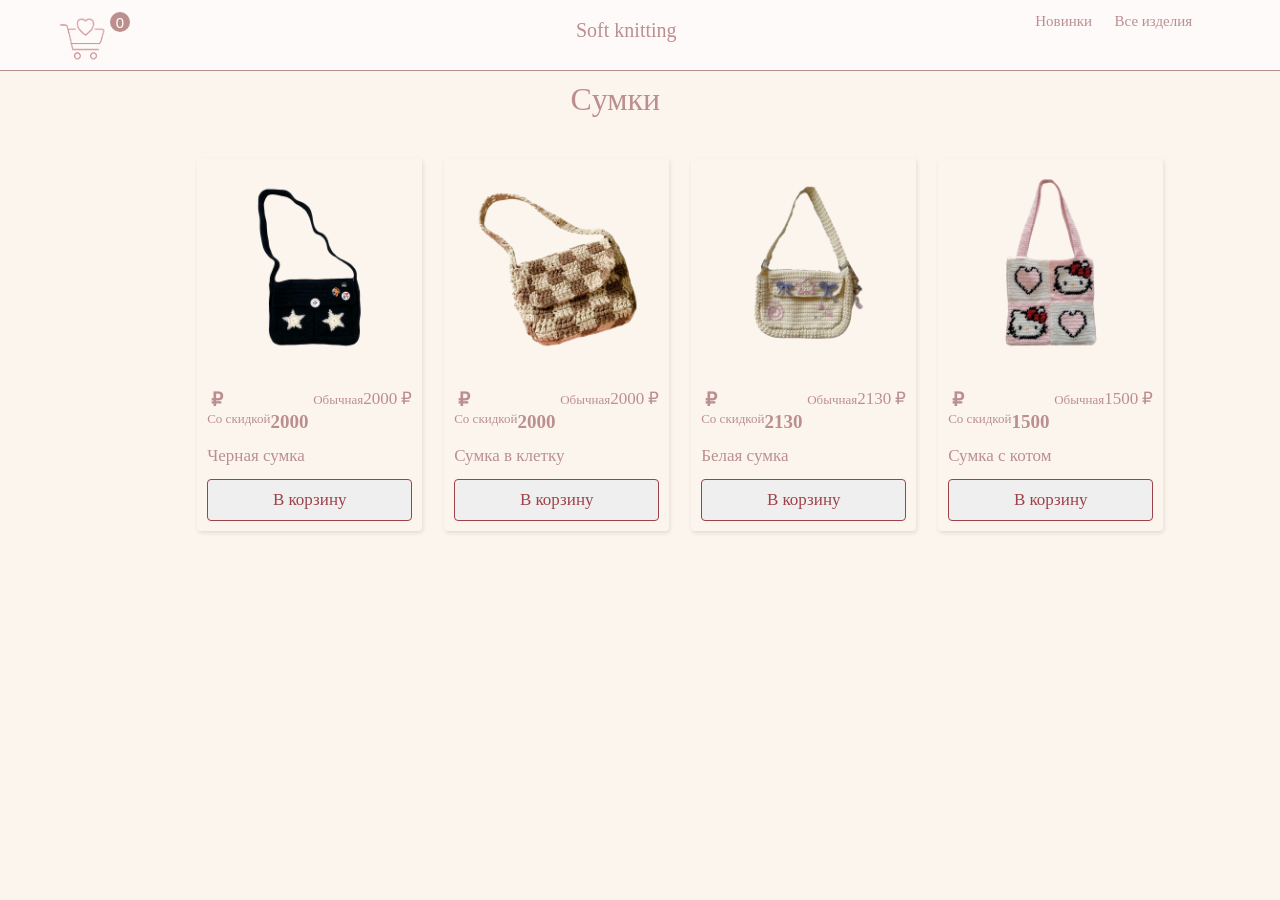
<file: symki.html>
<html>
<head>
    <meta http-equiv="content-type" content="text/html charset=UTF-8" />
    <title>пупупу</title>
    <link rel="stylesheet" href="style/css/symki.css" />
</head>
<body>
    <div class="menu">
        <div class="title"><h1>Меню</h1></div>
        <div class="list_menu">
            <ul>
                <li><a href="index.html">Главная</a></li>
                <li><a href="novinki.html">Новинки</a></li>
                <li><a href="vse.html">Все изделия</a></li>
                <li><a href="hapki.html">Головные уборы</a></li>
                <li><a href="sviter.html">Свитера</a></li>
                <li><a href="symki.html">Сумки</a></li>
                <li><a href="igr.html">Игрушки</a></li>
            </ul>
        </div>
        <div class="footer_menu">
            <p>Soft knitting</p>
        </div>
    </div>
    <div id="container">
        <div id="header">
            <ul class="list">
                <li><a class="m" href="novinki.html">Новинки</a></li>
                <li><a class="m" href="vse.html">Все изделия</a></li>
            </ul>
            <a class="l" href="index.html">Soft knitting</a>
            <button class="cart" id="cart">
                <img class="korzina" src="style/images/korzina.png" alt="Cart" />
                <div class="cart_num" id="cart_num">0</div>
            </button>
        </div>
        <section class="product">
            <div class="product_info">
                <div class="container">
                    <h1 class="product_title">Cумки</h1>
                </div>
            </div>
                <div class="card">
                    <div class="card_top">
                        <a href="#" class="card_image">
                            <img src="style/images/symki/c1.png"
                                 alt="черная" />
                        </a>
                    </div>
                    <div class="card_bottom">
                        <div class="card_prices">
                            <div class="card_price card_price-discount">2000</div>
                            <div class="card_price card_price-common">2000</div>
                        </div>
                        <a href="#" class="card_title">
                            Черная сумка
                        </a>
                        <button class="card_add">В корзину</button>
                    </div>
                </div>
                <div class="card">
                    <div class="card_top">
                        <a href="#" class="card_image">
                            <img src="style/images/symki/c2.png"
                                 alt="в клеточку" />
                        </a>
                    </div>
                    <div class="card_bottom">
                        <div class="card_prices">
                            <div class="card_price card_price-discount">2000</div>
                            <div class="card_price card_price-common">2000</div>
                        </div>
                        <a href="#" class="card_title">
                            Сумка в клетку
                        </a>
                        <button class="card_add">В корзину</button>
                    </div>
                </div>
                <div class="card">
                    <div class="card_top">
                        <a href="#" class="card_image">
                            <img src="style/images/symki/c3.png"
                                 alt="белая" />
                        </a>
                    </div>
                    <div class="card_bottom">
                        <div class="card_prices">
                            <div class="card_price card_price-discount">2130</div>
                            <div class="card_price card_price-common">2130</div>
                        </div>
                        <a href="#" class="card_title">
                            Белая сумка
                        </a>
                        <button class="card_add">В корзину</button>
                    </div>
                </div>
                <div class="card">
                    <div class="card_top">
                        <a href="#" class="card_image">
                            <img src="style/images/symki/c4.png"
                                 alt="кот" />
                        </a>
                    </div>
                    <div class="card_bottom">
                        <div class="card_prices">
                            <div class="card_price card_price-discount">1500</div>
                            <div class="card_price card_price-common">1500</div>
                        </div>
                        <a href="#" class="card_title">
                            Сумка с котом
                        </a>
                        <button class="card_add">В корзину</button>
                    </div>
                </div>
        </section>
        <div class="pokup">
            <div class="pokup_container" id="pokup_container">
                <div class="pokup_item">
                    <h1 class="pokup_title">Оформление заказа</h1>
                </div>
                <div class="pokup_item" id="pokup_product_list">
                    <div class="pokup_product">
                        <div class="pokup_product-wrap">
                            <img src="style/images/hapki/1.png" alt="" class="pokup_product-image" />
                            <h2 class"pokup_product_title"></h2>
                        </div>
                        <div class="pokup_product-wrap">
                            <div class="pokup_product-price"></div>
                            <button class="pokup_product-delete">&#10006;</button>
                        </div>
                    </div>
                </div>
                <div class="pokup_item">
                    <div class="pokup_cost">
                        <h2 class="pokup_cost-title">Итого</h2>
                        <output class="pokup_cost-value" id="pokup_cost">0</output>
                    </div>
                    <div class="pokup_cost">
                        <h2 class="pokup_cost-title">Скидка</h2>
                        <output class="pokup_cost-value" id="pokup_discount">0</output>
                    </div>
                    <div class="pokup_cost">
                        <h2 class="pokup_cost-title">Итого со скидкой</h2>
                        <output class="pokup_cost-value" id="pokup_cost_discount">0</output>
                    </div>
                </div>
                <button class="pokup_close" id="pokup_close">&#10006;</button>
            </div>
        </div>
    </div>
    <script type="text/javascript">
        function toNum(str) {
            const num = Number(str.replace(/ /g, ""));
            return num;
        }

        function toCurrency(num) {
            const format = new Intl.NumberFormat("ru-RU", {
                style: "currency",
                currency: "RUB",
                minimumFractionDigits: 0,
            }).format(num);
            return format;
        }

        // Корзина

        const cardAddArr = Array.from(document.querySelectorAll(".card_add"));
        const cartNum = document.querySelector("#cart_num");
        const cart = document.querySelector("#cart");

        class Cart {
            products;
            constructor() {
                this.products = [];
            }
            get count() {
                return this.products.length;
            }
            addProduct(product) {
                this.products.push(product);
            }
            removeProduct(index) {
                this.products.splice(index, 1);
            }
            get cost() {
                const prices = this.products.map((product) => {
                    return toNum(product.price);
                });
                const sum = prices.reduce((acc, num) => {
                    return acc + num;
                }, 0);
                return sum;
            }
            get costDiscount() {
                const prices = this.products.map((product) => {
                    return toNum(product.priceDiscount);
                });
                const sum = prices.reduce((acc, num) => {
                    return acc + num;
                }, 0);
                return sum;
            }
            get discount() {
                return this.cost - this.costDiscount;
            }
        }

        class Product {
            imageSrc;
            name;
            price;
            priceDiscount;
            constructor(card) {
                this.imageSrc = card.querySelector(".card_image").children[0].src;
                this.name = card.querySelector(".card_title").innerText;
                this.price = card.querySelector(".card_price-common").innerText;
                this.priceDiscount = card.querySelector(".card_price-discount").innerText;
            }
        }

        const myCart = new Cart();

        if (localStorage.getItem("cart") == null) {
            localStorage.setItem("cart", JSON.stringify(myCart));
        }

        const savedCart = JSON.parse(localStorage.getItem("cart"));
        myCart.products = savedCart.products;
        cartNum.textContent = myCart.count;

        myCart.products = cardAddArr.forEach((cardAdd) => {
            cardAdd.addEventListener("click", (e) => {
                e.preventDefault();
                const card = e.target.closest(".card");
                const product = new Product(card);
                const savedCart = JSON.parse(localStorage.getItem("cart"));
                myCart.products = savedCart.products;
                myCart.addProduct(product);
                localStorage.setItem("cart", JSON.stringify(myCart));
                cartNum.textContent = myCart.count;
            });
        });

        // Попап

        const popup = document.querySelector(".pokup");
        const popupClose = document.querySelector("#pokup_close");
        const body = document.body;
        const popupContainer = document.querySelector("#pokup_container");
        const popupProductList = document.querySelector("#pokup_product_list");
        const popupCost = document.querySelector("#pokup_cost");
        const popupDiscount = document.querySelector("#pokup_discount");
        const popupCostDiscount = document.querySelector("#pokup_cost_discount");

        cart.addEventListener("click", (e) => {
            e.preventDefault();
            popup.classList.add("pokup-open");
            body.classList.add("lock");
            popupContainerFill();
        });

        function popupContainerFill() {
            popupProductList.innerHTML = null;
            const savedCart = JSON.parse(localStorage.getItem("cart"));
            myCart.products = savedCart.products;
            const productsHTML = myCart.products.map((product) => {
                const productItem = document.createElement("div");
                productItem.classList.add("pokup_product");

                const productWrap1 = document.createElement("div");
                productWrap1.classList.add("pokup_product-wrap");
                const productWrap2 = document.createElement("div");
                productWrap2.classList.add("pokup_product-wrap");

                const productImage = document.createElement("img");
                productImage.classList.add("pokup_product-image");
                productImage.setAttribute("src", product.imageSrc);

                const productTitle = document.createElement("h2");
                productTitle.classList.add("pokup_product-title");
                productTitle.innerHTML = product.name;

                const productPrice = document.createElement("div");
                productPrice.classList.add("pokup_product-price");
                productPrice.innerHTML = toCurrency(toNum(product.priceDiscount));

                const productDelete = document.createElement("button");
                productDelete.classList.add("pokup_product-delete");
                productDelete.innerHTML = "&#10006;";

                productDelete.addEventListener("click", () => {
                    myCart.removeProduct(product);
                    localStorage.setItem("cart", JSON.stringify(myCart));
                    popupContainerFill();
                });

                productWrap1.appendChild(productImage);
                productWrap1.appendChild(productTitle);
                productWrap2.appendChild(productPrice);
                productWrap2.appendChild(productDelete);
                productItem.appendChild(productWrap1);
                productItem.appendChild(productWrap2);

                return productItem;
            });

            productsHTML.forEach((productHTML) => {
                popupProductList.appendChild(productHTML);
            });

            popupCost.value = toCurrency(myCart.cost);
            popupDiscount.value = toCurrency(myCart.discount);
            popupCostDiscount.value = toCurrency(myCart.costDiscount);
        }

        popupClose.addEventListener("click", (e) => {
            e.preventDefault();
            popup.classList.remove("pokup-open");
            body.classList.remove("lock");
        });

    </script>
</body>
</html>
</file>
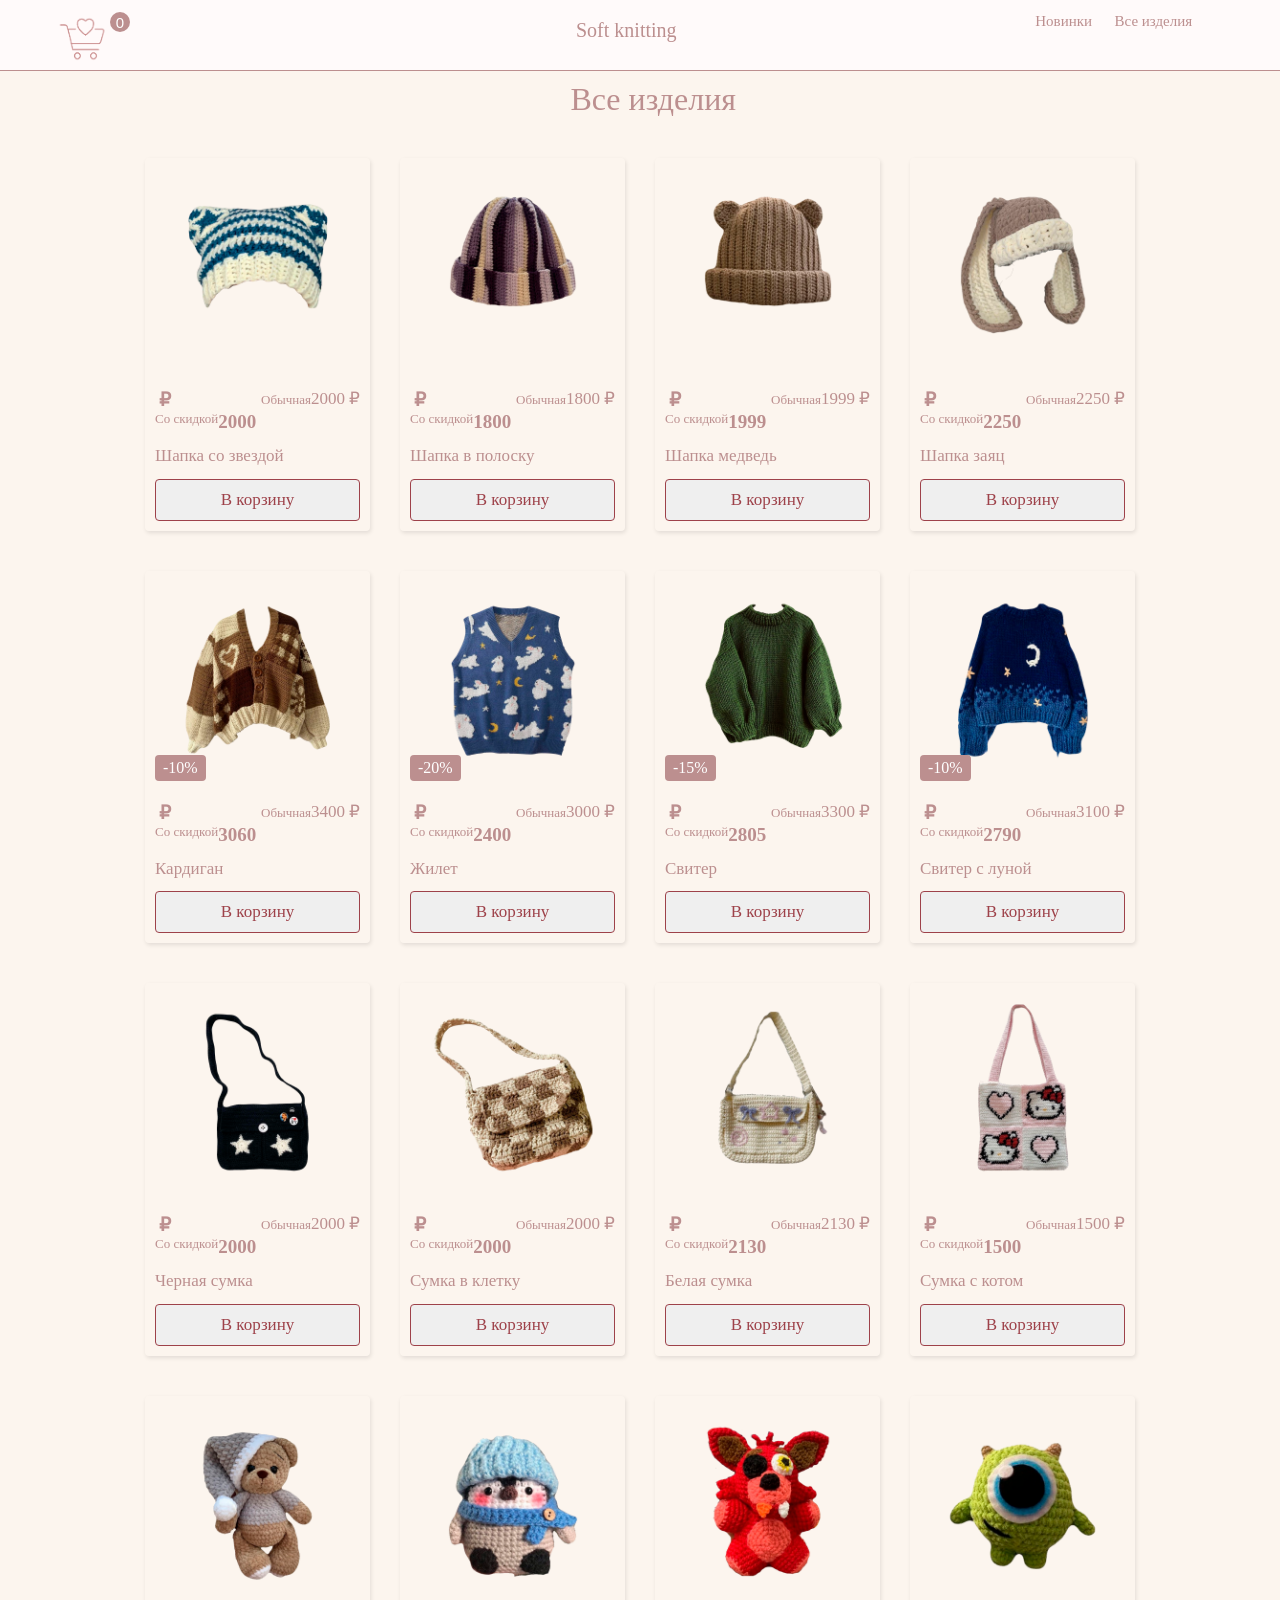
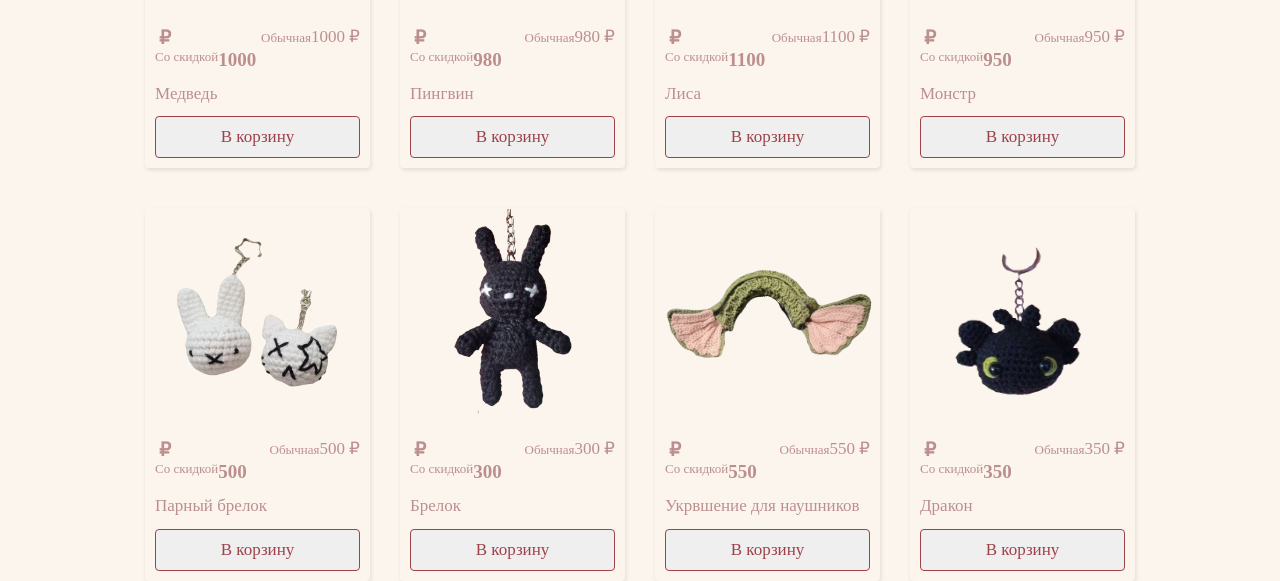
<file: vse.html>
<html>
<head>
    <meta http-equiv="content-type" content="text/html charset=UTF-8" />
    <title>пупупу</title>
    <link rel="stylesheet" href="style/css/vse.css" />
</head>
<body>
    <div class="menu">
        <div class="title"><h1>Меню</h1></div>
        <div class="list_menu">
            <ul>
                <li><a href="index.html">Главная</a></li>
                <li><a href="novinki.html">Новинки</a></li>
                <li><a href="vse.hrml">Все изделия</a></li>
                <li><a href="hapki.html">Головные уборы</a></li>
                <li><a href="sviter.html">Свитера</a></li>
                <li><a href="symki.html">Сумки</a></li>
                <li><a href="igr.html">Игрушки</a></li>
            </ul>
        </div>
        <div class="footer_menu">
            <p>Soft knitting</p>
        </div>
    </div>
    <div id="container">
        <div id="header">
            <ul class="list">
                <li><a class="m" href="novinki.html">Новинки</a></li>
                <li><a class="m" href="vse.html">Все изделия</a></li>
            </ul>
            <a class="l" href="index.html">Soft knitting</a>
            <button class="cart" id="cart">
                <img class="korzina" src="style/images/korzina.png" alt="Cart" />
                <div class="cart_num" id="cart_num">0</div>
            </button>
        </div>
        <section class="product">
            <div class="product_info">
                <div class="container">
                    <h1 class="product_title">Все изделия</h1>
                </div>
            </div>
            <div class="cards">
                <div class="card">
                    <div class="card_top">
                        <a href="#" class="card_image">
                            <img src="style/images/hapki/1.png"
                                 alt="Синяя шапка" />
                        </a>
                    </div>
                    <div class="card_bottom">
                        <div class="card_prices">
                            <div class="card_price card_price-discount">2000</div>
                            <div class="card_price card_price-common">2000</div>
                        </div>
                        <a href="#" class="card_title">
                            Шапка со звездой
                        </a>
                        <button class="card_add">В корзину</button>
                    </div>
                </div>





                <div class="card">
                    <div class="card_top">
                        <a href="#" class="card_image">
                            <img src="style/images/hapki/2.png"
                                 alt="в полоску" />
                        </a>
                    </div>
                    <div class="card_bottom">
                        <div class="card_prices">
                            <div class="card_price card_price-discount">1800</div>
                            <div class="card_price card_price-common">1800</div>
                        </div>
                        <a href="#" class="card_title">
                            Шапка в полоску
                        </a>
                        <button class="card_add">В корзину</button>
                    </div>
                </div>
                <div class="card">
                    <div class="card_top">
                        <a href="#" class="card_image">
                            <img src="style/images/hapki/3.png"
                                 alt="шапка медведь" />
                        </a>
                    </div>
                    <div class="card_bottom">
                        <div class="card_prices">
                            <div class="card_price card_price-discount">1999</div>
                            <div class="card_price card_price-common">1999</div>
                        </div>
                        <a href="#" class="card_title">
                            Шапка медведь
                        </a>
                        <button class="card_add">В корзину</button>
                    </div>
                </div>
                <div class="card">
                    <div class="card_top">
                        <a href="#" class="card_image">
                            <img src="style/images/hapki/g4.png"
                                 alt="Шапка заяц" />
                        </a>
                    </div>
                    <div class="card_bottom">
                        <div class="card_prices">
                            <div class="card_price card_price-discount">2250</div>
                            <div class="card_price card_price-common">2250</div>
                        </div>
                        <a href="#" class="card_title">
                            Шапка заяц
                        </a>
                        <button class="card_add">В корзину</button>
                    </div>
                </div>
                <div class="card">
                    <div class="card_top">
                        <a href="#" class="card_image">
                            <img src="style/images/svitera/s1.png"
                                 alt="кардиган" />
                        </a>
                        <div class="card_label">-10%</div>
                    </div>
                    <div class="card_bottom">
                        <div class="card_prices">
                            <div class="card_price card_price-discount">3060</div>
                            <div class="card_price card_price-common">3400</div>
                        </div>
                        <a href="#" class="card_title">
                            Кардиган
                        </a>
                        <button class="card_add">В корзину</button>
                    </div>
                </div>
                <div class="card">
                    <div class="card_top">
                        <a href="#" class="card_image">
                            <img src="style/images/svitera/s2.png"
                                 alt="Жилет" />
                        </a>
                        <div class="card_label">-20%</div>
                    </div>
                    <div class="card_bottom">
                        <div class="card_prices">
                            <div class="card_price card_price-discount">2400</div>
                            <div class="card_price card_price-common">3000</div>
                        </div>
                        <a href="#" class="card_title">
                            Жилет
                        </a>
                        <button class="card_add">В корзину</button>
                    </div>
                </div>
                <div class="card">
                    <div class="card_top">
                        <a href="#" class="card_image">
                            <img src="style/images/svitera/s3.png"
                                 alt="Зеленый свитер" />
                        </a>
                        <div class="card_label">-15%</div>
                    </div>
                    <div class="card_bottom">
                        <div class="card_prices">
                            <div class="card_price card_price-discount">2805</div>
                            <div class="card_price card_price-common">3300</div>
                        </div>
                        <a href="#" class="card_title">
                            Свитер
                        </a>
                        <button class="card_add">В корзину</button>
                    </div>
                </div>
                <div class="card">
                    <div class="card_top">
                        <a href="#" class="card_image">
                            <img src="style/images/svitera/s4.png"
                                 alt="луна" />
                        </a>
                        <div class="card_label">-10%</div>
                    </div>
                    <div class="card_bottom">
                        <div class="card_prices">
                            <div class="card_price card_price-discount">2790</div>
                            <div class="card_price card_price-common">3100</div>
                        </div>
                        <a href="#" class="card_title">
                            Свитер с луной
                        </a>
                        <button class="card_add">В корзину</button>
                    </div>
                </div>
                <div class="card">
                    <div class="card_top">
                        <a href="#" class="card_image">
                            <img src="style/images/symki/c1.png"
                                 alt="черная" />
                        </a>
                    </div>
                    <div class="card_bottom">
                        <div class="card_prices">
                            <div class="card_price card_price-discount">2000</div>
                            <div class="card_price card_price-common">2000</div>
                        </div>
                        <a href="#" class="card_title">
                            Черная сумка
                        </a>
                        <button class="card_add">В корзину</button>
                    </div>
                </div>
                <div class="card">
                    <div class="card_top">
                        <a href="#" class="card_image">
                            <img src="style/images/symki/c2.png"
                                 alt="в клеточку" />
                        </a>
                    </div>
                    <div class="card_bottom">
                        <div class="card_prices">
                            <div class="card_price card_price-discount">2000</div>
                            <div class="card_price card_price-common">2000</div>
                        </div>
                        <a href="#" class="card_title">
                            Сумка в клетку
                        </a>
                        <button class="card_add">В корзину</button>
                    </div>
                </div>
                <div class="card">
                    <div class="card_top">
                        <a href="#" class="card_image">
                            <img src="style/images/symki/c3.png"
                                 alt="белая" />
                        </a>
                    </div>
                    <div class="card_bottom">
                        <div class="card_prices">
                            <div class="card_price card_price-discount">2130</div>
                            <div class="card_price card_price-common">2130</div>
                        </div>
                        <a href="#" class="card_title">
                            Белая сумка
                        </a>
                        <button class="card_add">В корзину</button>
                    </div>
                </div>
                <div class="card">
                    <div class="card_top">
                        <a href="#" class="card_image">
                            <img src="style/images/symki/c4.png"
                                 alt="кот" />
                        </a>
                    </div>
                    <div class="card_bottom">
                        <div class="card_prices">
                            <div class="card_price card_price-discount">1500</div>
                            <div class="card_price card_price-common">1500</div>
                        </div>
                        <a href="#" class="card_title">
                            Сумка с котом
                        </a>
                        <button class="card_add">В корзину</button>
                    </div>
                </div>
                <div class="card">
                    <div class="card_top">
                        <a href="#" class="card_image">
                            <img src="style/images/igryhki/i1.png"
                                 alt="медведь" />
                        </a>
                    </div>
                    <div class="card_bottom">
                        <div class="card_prices">
                            <div class="card_price card_price-discount">1000</div>
                            <div class="card_price card_price-common">1000</div>
                        </div>
                        <a href="#" class="card_title">
                            Медведь
                        </a>
                        <button class="card_add">В корзину</button>
                    </div>
                </div>
                <div class="card">
                    <div class="card_top">
                        <a href="#" class="card_image">
                            <img src="style/images/igryhki/i2.png"
                                 alt="пингвин" />
                        </a>
                    </div>
                    <div class="card_bottom">
                        <div class="card_prices">
                            <div class="card_price card_price-discount">980</div>
                            <div class="card_price card_price-common">980</div>
                        </div>
                        <a href="#" class="card_title">
                            Пингвин
                        </a>
                        <button class="card_add">В корзину</button>
                    </div>
                </div>
                <div class="card">
                    <div class="card_top">
                        <a href="#" class="card_image">
                            <img src="style/images/igryhki/i3.png"
                                 alt="лиса" />
                        </a>
                    </div>
                    <div class="card_bottom">
                        <div class="card_prices">
                            <div class="card_price card_price-discount">1100</div>
                            <div class="card_price card_price-common">1100</div>
                        </div>
                        <a href="#" class="card_title">
                            Лиса
                        </a>
                        <button class="card_add">В корзину</button>
                    </div>
                </div>
                <div class="card">
                    <div class="card_top">
                        <a href="#" class="card_image">
                            <img src="style/images/igryhki/i4.png"
                                 alt="монстр" />
                        </a>
                    </div>
                    <div class="card_bottom">
                        <div class="card_prices">
                            <div class="card_price card_price-discount">950</div>
                            <div class="card_price card_price-common">950</div>
                        </div>
                        <a href="#" class="card_title">
                            Монстр
                        </a>
                        <button class="card_add">В корзину</button>
                    </div>
                </div>
                <div class="card">
                    <div class="card_top">
                        <a href="#" class="card_image">
                            <img src="style/images/novinki/n1.png"
                                 alt="белый" />
                        </a>
                    </div>
                    <div class="card_bottom">
                        <div class="card_prices">
                            <div class="card_price card_price-discount">500</div>
                            <div class="card_price card_price-common">500</div>
                        </div>
                        <a href="#" class="card_title">
                            Парный брелок
                        </a>
                        <button class="card_add">В корзину</button>
                    </div>
                </div>
                <div class="card">
                    <div class="card_top">
                        <a href="#" class="card_image">
                            <img src="style/images/novinki/n2.png"
                                 alt="черный" />
                        </a>
                    </div>
                    <div class="card_bottom">
                        <div class="card_prices">
                            <div class="card_price card_price-discount">300</div>
                            <div class="card_price card_price-common">300</div>
                        </div>
                        <a href="#" class="card_title">
                            Брелок
                        </a>
                        <button class="card_add">В корзину</button>
                    </div>
                </div>
                <div class="card">
                    <div class="card_top">
                        <a href="#" class="card_image">
                            <img src="style/images/novinki/n3.png"
                                 alt="наушиники" />
                        </a>
                    </div>
                    <div class="card_bottom">
                        <div class="card_prices">
                            <div class="card_price card_price-discount">550 </div>
                            <div class="card_price card_price-common">550</div>
                        </div>
                        <a href="#" class="card_title">
                            Укрвшение для наушников
                        </a>
                        <button class="card_add">В корзину</button>
                    </div>
                </div>
                <div class="card">
                    <div class="card_top">
                        <a href="#" class="card_image">
                            <img src="style/images/novinki/n4.png"
                                 alt="дракон" />
                        </a>
                    </div>
                    <div class="card_bottom">
                        <div class="card_prices">
                            <div class="card_price card_price-discount">350 </div>
                            <div class="card_price card_price-common">350</div>
                        </div>
                        <a href="#" class="card_title">
                            Дракон
                        </a>
                        <button class="card_add">В корзину</button>
                    </div>
                </div>
            </div>
        </section>
        <div class="pokup">
            <div class="pokup_container" id="pokup_container">
                <div class="pokup_item">
                    <h1 class="pokup_title">Оформление заказа</h1>
                </div>
                <div class="pokup_item" id="pokup_product_list">
                    <div class="pokup_product">
                        <div class="pokup_product-wrap">
                            <img src="style/images/hapki/1.png" alt="" class="pokup_product-image" />
                            <h2 class"pokup_product_title"></h2>
                        </div>
                        <div class="pokup_product-wrap">
                            <div class="pokup_product-price"></div>
                            <button class="pokup_product-delete">&#10006;</button>
                        </div>
                    </div>
                </div>
                <div class="pokup_item">
                    <div class="pokup_cost">
                        <h2 class="pokup_cost-title">Итого</h2>
                        <output class="pokup_cost-value" id="pokup_cost">0</output>
                    </div>
                    <div class="pokup_cost">
                        <h2 class="pokup_cost-title">Скидка</h2>
                        <output class="pokup_cost-value" id="pokup_discount">0</output>
                    </div>
                    <div class="pokup_cost">
                        <h2 class="pokup_cost-title">Итого со скидкой</h2>
                        <output class="pokup_cost-value" id="pokup_cost_discount">0</output>
                    </div>
                </div>
                <button class="pokup_close" id="pokup_close">&#10006;</button>
            </div>
        </div>
    </div>
    <script type="text/javascript">
        function toNum(str) {
            const num = Number(str.replace(/ /g, ""));
            return num;
        }

        function toCurrency(num) {
            const format = new Intl.NumberFormat("ru-RU", {
                style: "currency",
                currency: "RUB",
                minimumFractionDigits: 0,
            }).format(num);
            return format;
        }

        // Корзина

        const cardAddArr = Array.from(document.querySelectorAll(".card_add"));
        const cartNum = document.querySelector("#cart_num");
        const cart = document.querySelector("#cart");

        class Cart {
            products;
            constructor() {
                this.products = [];
            }
            get count() {
                return this.products.length;
            }
            addProduct(product) {
                this.products.push(product);
            }
            removeProduct(index) {
                this.products.splice(index, 1);
            }
            get cost() {
                const prices = this.products.map((product) => {
                    return toNum(product.price);
                });
                const sum = prices.reduce((acc, num) => {
                    return acc + num;
                }, 0);
                return sum;
            }
            get costDiscount() {
                const prices = this.products.map((product) => {
                    return toNum(product.priceDiscount);
                });
                const sum = prices.reduce((acc, num) => {
                    return acc + num;
                }, 0);
                return sum;
            }
            get discount() {
                return this.cost - this.costDiscount;
            }
        }

        class Product {
            imageSrc;
            name;
            price;
            priceDiscount;
            constructor(card) {
                this.imageSrc = card.querySelector(".card_image").children[0].src;
                this.name = card.querySelector(".card_title").innerText;
                this.price = card.querySelector(".card_price-common").innerText;
                this.priceDiscount = card.querySelector(".card_price-discount").innerText;
            }
        }

        const myCart = new Cart();

        if (localStorage.getItem("cart") == null) {
            localStorage.setItem("cart", JSON.stringify(myCart));
        }

        const savedCart = JSON.parse(localStorage.getItem("cart"));
        myCart.products = savedCart.products;
        cartNum.textContent = myCart.count;

        myCart.products = cardAddArr.forEach((cardAdd) => {
            cardAdd.addEventListener("click", (e) => {
                e.preventDefault();
                const card = e.target.closest(".card");
                const product = new Product(card);
                const savedCart = JSON.parse(localStorage.getItem("cart"));
                myCart.products = savedCart.products;
                myCart.addProduct(product);
                localStorage.setItem("cart", JSON.stringify(myCart));
                cartNum.textContent = myCart.count;
            });
        });

        // Попап

        const popup = document.querySelector(".pokup");
        const popupClose = document.querySelector("#pokup_close");
        const body = document.body;
        const popupContainer = document.querySelector("#pokup_container");
        const popupProductList = document.querySelector("#pokup_product_list");
        const popupCost = document.querySelector("#pokup_cost");
        const popupDiscount = document.querySelector("#pokup_discount");
        const popupCostDiscount = document.querySelector("#pokup_cost_discount");

        cart.addEventListener("click", (e) => {
            e.preventDefault();
            popup.classList.add("pokup-open");
            body.classList.add("lock");
            popupContainerFill();
        });

        function popupContainerFill() {
            popupProductList.innerHTML = null;
            const savedCart = JSON.parse(localStorage.getItem("cart"));
            myCart.products = savedCart.products;
            const productsHTML = myCart.products.map((product) => {
                const productItem = document.createElement("div");
                productItem.classList.add("pokup_product");

                const productWrap1 = document.createElement("div");
                productWrap1.classList.add("pokup_product-wrap");
                const productWrap2 = document.createElement("div");
                productWrap2.classList.add("pokup_product-wrap");

                const productImage = document.createElement("img");
                productImage.classList.add("pokup_product-image");
                productImage.setAttribute("src", product.imageSrc);

                const productTitle = document.createElement("h2");
                productTitle.classList.add("pokup_product-title");
                productTitle.innerHTML = product.name;

                const productPrice = document.createElement("div");
                productPrice.classList.add("pokup_product-price");
                productPrice.innerHTML = toCurrency(toNum(product.priceDiscount));

                const productDelete = document.createElement("button");
                productDelete.classList.add("pokup_product-delete");
                productDelete.innerHTML = "&#10006;";

                productDelete.addEventListener("click", () => {
                    myCart.removeProduct(product);
                    localStorage.setItem("cart", JSON.stringify(myCart));
                    popupContainerFill();
                });

                productWrap1.appendChild(productImage);
                productWrap1.appendChild(productTitle);
                productWrap2.appendChild(productPrice);
                productWrap2.appendChild(productDelete);
                productItem.appendChild(productWrap1);
                productItem.appendChild(productWrap2);

                return productItem;
            });

            productsHTML.forEach((productHTML) => {
                popupProductList.appendChild(productHTML);
            });

            popupCost.value = toCurrency(myCart.cost);
            popupDiscount.value = toCurrency(myCart.discount);
            popupCostDiscount.value = toCurrency(myCart.costDiscount);
        }

        popupClose.addEventListener("click", (e) => {
            e.preventDefault();
            popup.classList.remove("pokup-open");
            body.classList.remove("lock");
        });

    </script>
</body>
</html>
</file>
<file: style/css/style.css>
﻿body {
    margin: 0px;
    padding: 0px;
    background: #FCF5EE;
}

#container {
    background: #FCF5EE;
    height: 100%;
    width: 100%;
}

#header {
    background: #FFFAFA;
    height: 70px;
    width: 100%;
}

.l {
    position: absolute;
    text-decoration: none;
    color: #BC8F8F;
    text-transform: none;
    display: flex;
    left: 45%;
    top:19px;
    font: 20px Bookman Old Style;
}

a {
    color: #BC8F8F;
}

.m {
    color: #BC8F8F;
    text-decoration: none;
    border-bottom: 0 solid #BC8F8F;
    transition: 0.2s;
}

    .m:hover {
        color: #BC8F8F;
        border-bottom-width: 3px;
    }

ul.list li {
    margin: 0 0.75em 0 0.75em;
}


ul.list {
    position: absolute;
    list-style: none;
    display: flex;
    flex-wrap: wrap;
    left: 80%;
    font: 15px Bookman Old Style;
    top:13px;
    margin:0;
    padding:0;
}

ul.novi li {
    margin: 10px 10px 10px 10px;
    
}


ul.novi {
    position: absolute;
    list-style: none;
    left: 18%;
    display: flex;
    flex-wrap: nowrap;
    margin: 0;
    padding: 0;
    width: 270px;
    height: 300px;
    
}

.n {
    width: 270px;
    height: 300px;

}

#novinki {
    width: 100%;
    height: 300px;
}

.korzina {
    height: 64px;
    width: 60px;
    position: absolute;
    left: 4%;
}



.cart{
    width:60px;
    height:64px;
    transition:0.1s;
    cursor:pointer;
    position:absolute;
    top:7px;
    left:50px;
    display:flex;
    justify-content:center;
    align-items:center;
    object-fit:contain;
    padding:15px;
    border:none;
    background:none;
}

.cart:hover{
    transform:scale(1.1);
}

.cart_num {
    position: absolute;
    background-color: #BC8F8F;
    width:20px;
    height:20px;
    border-radius:50%;
    display:flex;
    justify-content:center;
    align-items:center;
    color:#fff;
    font-size:15px;
    font-weight:500;
    top:5px;
    left:60px;
}



ul.form {
    list-style: none;   
}

ul.form li{
    margin:5px; 
}

#message{
    font-size:15px;
}

.knopka {
    background-color: #BC8F8F;
    color: #FFFAFA;
    border: none;
    border-radius: 10px;
    font: 15px Bookman Old Style;
}

* {
    margin: 0;
    padding: 0;
    box-sizing: border-box;
    list-style: none;
    text-decoration: none;
}

.title h1 {
    font-family: Bookman Old Style;
    font-size: 40px;
    color: #BC8F8F;
    margin-bottom: 50px;
}

.list_menu a {
    font-family: Bookman Old Style;
    font-size: 25px;
    color: #BC8F8F;
    border-left: 2px solid #F5B7C7;
    transition: 0.2s ease;
    padding-left: 5px;
}

    .list_menu a:hover {
        border-left: 2px solid #F5B7C7;
        transition: 0.2s ease;
        padding-left: 10px;
    }

.list_menu li {
    margin: 20px 0;
}

.list_menu {
    margin-bottom: 50px;
    z-index:1;
}

.menu {
    padding: 25vh 50px;
    background: rgba(255,250,250, 0.5);
    height: 100vh;
    border-right: 8px solid #BC8F8F;
    position: fixed;
    left: -310px;
    transition: 0.4s ease;
    z-index:99;
}

    .menu:hover {
        left: 0;
        transition: 0.5s ease;
    }


.footer_menu p {
    font-family: Arial, "Helvetica Neue", Helvetica, sans-serif;
    font-size: 15px;
    color: #BC8F8F;
    opacity: 0.7;
}

#kartinka {
    width: 270px;
    height: 300px;
}

.slider {
    max-width: 90%;
    position: relative;
    width: 400px;
    height: 430px;
    z-index:1;
    overflow:hidden;

}


    .slider .item img {
        object-fit: cover;
        width: 100%;
        height: 430px;
        z-index: 2;
    }

    .slider .previous, .slider .next {
        cursor: pointer;
        position: absolute;
        top: 50%;
        width: auto;
        margin-top: -22px;
        padding: 16px;
        color: #BC8F8F;
        font-weight: bold;
        font-size: 16px;
        transition: 0.6s ease;
        border-radius: 0 3px 3px 0;
    }

    .slider .next {
        right: 0;
        border-radius: 3px 0 0 3px;
    }

        .slider .previous:hover,
        .slider .next:hover {
            background-color: rgba(0, 0, 0, 0.2);
        }

    .slider .item {
        animation-name: fade;
        animation-duration: 1.5s;
    }

@keyframes fade {
    from {
        opacity: 0.4
    }

    to {
        opacity: 1
    }
}

#opis {
    width: 60%;
    height: 430px;
    background-color: #FFFAFA;
    position: absolute;
    left: 405px;
    top: 160px;
    color: #BC8F8F;
    font: 18px Bookman Old Style; 
}

.kupit {
    color: #fff;
    font: 18px Bookman Old Style;
    background-color: #BC8F8F;
    border: #BC8F8F;
    width: 130px;
    height: 30px;
    border-radius: 2px;
    cursor: pointer;
    -webkit-transition: 0.2s;
    -o-transition: 0.2s;
    transition: 0.2s;
}

    .kupit:hover {
        border: 1px solid #9E424A;
        background-color: #9E424A;
        color: #fff;
    }

    #main:hover {
        color: #9E424A;
    }
.contact-form {
    font: 20px Bookman Old Style;
    text-decoration: none;
    color: #BC8F8F;
    background: #FFFAFA;
    padding-left: 380px;
}

ul.form {
    list-style: none;
}

    ul.form li {
        margin: 5px;
    }

#main {
    position: relative;
    top: 0;
    left: 0;
    width: 100%;
    height: 100%;
}

#okno {
    width: 300px;
    height: 50px;
    text-align: center;
    padding: 15px;
    border: 3px solid blue;
    border-radius: 10px;
    position: absolute;
    top: 0;
    right: 0;
    left: 0;
    margin: auto;
    border: #BC8F8F;
}

    #okno:target {
        display: block;
    }

.close {
    display: inline-block;
    color: #9E424A;
    padding: 0 12px;
    margin: 10px;
    text-decoration: none;
    background: #FFFAFA;
    cursor: pointer;
    border:2px;
    left:350px;
    bottom:380px;
    position:relative;
}

    .close:hover {
        background: #9E424A;
        color: #FFFAFA;
        border-radius: 5px;
    }

#zatemnenie {
    display: none;
    width: 100%;
    height: 100%;
    position: absolute;
    background: #fff;
    top: 0;
    left: 0;
}

    #zatemnenie:target {
        display: block;
    }

p{
    margin:15px;
}




#rating_bar{
    margin:15px;
}

#skid{
    height:600px;
    width:370px;
    position:absolute;
    left:15%;
    bottom: 5%;
}

.skid {
    height: 600px;
    width: 370px;
}

.kskid {
    position: absolute;
    top: 85%;
    right: 2%;
    height: 35px;
    width: 115px;
    background-color: #556B2F;
    border: 2px solid white;
    font: 20px Bookman Old Style;
    color:white;
    cursor:pointer;
}

#skid2 {
    height: 600px;
    width: 400px;
    position: absolute;
    left: 55%;
    bottom: 5%;
}

.skid2 {
    height: 600px;
    width: 400px;
}

.kskid2 {
    position: absolute;
    top: 85%;
    right: 2%;
    height: 35px;
    width: 115px;
    background-color: #8D1107;
    border: 2px solid white;
    font: 20px Bookman Old Style;
    color: white;
    cursor: pointer;
}

.product {
    padding: 700px 0;
    border-top: 1px solid #BC8F8F;
}

.product_info {
    margin-bottom: 40px;
}

.product_title {
    display: inline-block;
    font: 2rem Bookman Old Style;
    color: #BC8F8F;
    margin-right: 7px;
    margin-left:20px;
}

.product_title-gray {
    color: #b3b3b7;
}

.cards {
    display: grid;
    grid-template-columns: repeat(auto-fill, 225px);
    width: 100%;
    max-width: 1000px;
    -webkit-box-pack: center;
    -ms-flex-pack: center;
    justify-content: center;
    justify-items: center;
    -webkit-column-gap: 30px;
    -moz-column-gap: 30px;
    column-gap: 30px;
    row-gap: 40px;
    margin: 0 auto;
}

.card {
    width: 225px;
    min-height: 350px;
    -webkit-box-shadow: 1px 2px 4px rgba(0, 0, 0, 0.1);
    box-shadow: 1px 2px 4px rgba(0, 0, 0, 0.1);
    display: -webkit-box;
    display: -ms-flexbox;
    display: flex;
    -webkit-box-orient: vertical;
    -webkit-box-direction: normal;
    -ms-flex-direction: column;
    flex-direction: column;
    border-radius: 4px;
    -webkit-transition: 0.2s;
    -o-transition: 0.2s;
    transition: 0.2s;
    position: relative;
}

    .card .card_label {
        padding: 4px 8px;
        position: absolute;
        bottom: 10px;
        left: 10px;
        background: #BC8F8F;
        border-radius: 4px;
        font-weight: 400;
        font-size: 16px;
        color: #fff;
    }

    .card:hover {
        -webkit-box-shadow: 4px 8px 16px rgba(188,143,143, 0.2);
        box-shadow: 4px 8px 16px rgba(188,143,143, 0.2);
    }

.card_top {
    -webkit-box-flex: 0;
    -ms-flex: 0 0 220px;
    flex: 0 0 220px;
    position: relative;
    overflow: hidden;
}

.card_image {
    display: block;
    position: absolute;
    top: 0;
    left: 0;
    width: 100%;
    height: 100%;
}

    .card_image > img {
        width: 100%;
        height: 100%;
        -o-object-fit: contain;
        object-fit: contain;
        -webkit-transition: 0.2s;
        -o-transition: 0.2s;
        transition: 0.2s;
    }

    .card_image:hover > img {
        -webkit-transform: scale(1.1);
        -ms-transform: scale(1.1);
        transform: scale(1.1);
    }

.card_bottom {
    display: -webkit-box;
    display: -ms-flexbox;
    display: flex;
    -webkit-box-orient: vertical;
    -webkit-box-direction: normal;
    -ms-flex-direction: column;
    flex-direction: column;
    -webkit-box-flex: 1;
    -ms-flex: 1 0 auto;
    flex: 1 0 auto;
    padding: 10px;
}

.card_prices {
    display: -webkit-box;
    display: -ms-flexbox;
    display: flex;
    margin-bottom: 10px;
    font: 20px Bookman Old Style;
    color: #BC8F8F;
}

.card_price {
    -webkit-box-flex: 0;
    -ms-flex: 0 0 50%;
    flex: 0 0 50%;
    font: 10px Bookman Old Style;
    color: #BC8F8F;
}

    .card_price:after {
        content: "₽";
        margin-left: 4px;
        position: relative;
    }

.card_price-discount {
    font-weight: 700;
    font-size: 19px;
    color: #BC8F8F;
    display: -webkit-box;
    display: -ms-flexbox;
    display: flex;
    -ms-flex-wrap: wrap-reverse;
    flex-wrap: wrap-reverse;
}

    .card_price-discount::before {
        content: "Со скидкой";
        font-weight: 400;
        font-size: 13px;
        color: #BC8F8F;
    }

.card_price-common {
    font-weight: 400;
    font-size: 17px;
    color: #BC8F8F;
    display: -webkit-box;
    display: -ms-flexbox;
    -ms-flex-wrap: wrap-reverse;
    flex-wrap: wrap-reverse;
    -webkit-box-pack: end;
    -ms-flex-pack: end;
    justify-content: flex-end;
}

    .card_price-common::before {
        content: "Обычная";
        font-weight: 400;
        font-size: 13px;
        color: #BC8F8F;
    }

.card_title {
    display: block;
    margin-bottom: 10px;
    font-weight: 400;
    font-size: 17px;
    line-height: 150%;
    color: #BC8F8F;
}

    .card_title:hover {
        color: #9E424A;
    }

.card_add {
    display: block;
    width: 100%;
    font-weight: 400;
    font: 17px Bookman Old Style;
    color: #9E424A;
    padding: 10px;
    text-align: center;
    border: 1px solid #9E424A;
    border-radius: 4px;
    cursor: pointer;
    -webkit-transition: 0.2s;
    -o-transition: 0.2s;
    transition: 0.2s;
    margin-top: auto;
}

    .card_add:hover {
        border: 1px solid #9E424A;
        background-color: #9E424A;
        color: #fff;
    }

.pokup{
    position:fixed;
    top:0;
    left:0;
    background-color:rgba(0,0,0,0.33);
    z-index:1000;
    width:100%;
    height:100%;
    display:none;
    justify-content:center;
    align-items:center;
    user-select:none;
    overflow-y:scroll;
}

.pokup_container {
    display: flex;
    flex-direction: column;
    justify-content: space-between;
    width: 100%;
    max-width: 800px;
    min-height: 300px;
    background-color: #FCF5EE;
    box-shadow: 1px 2px 4px rgba(0, 0,0,0.1);
    position: relative;
}

.pokup_item {
    border-bottom: 1px solid #BC8F8F;
    padding: 20px;
}

.pokup_item:last-of-type{
    border-bottom:none;
}

.pokup_title {
    font: 20px Bookman Old Style;
    color: #BC8F8F;
}

.pokup_product {
    display: flex;
    align-items: center;
    justify-content: space-between;
    margin-bottom: 20px;
    border: 1px solid #BC8F8F;
}

.pokup_product-wrap {
    display: flex;
    align-items: center;
    margin-right:5px;
}

.pokup_product-image {
    width: 100px;
    height: 100px;
    object-fit: contain;
    margin-right: 10px;
}

.pokup_product-title {
    max-width: 300px;
    font-weight: 500;
    font: 20px Bookman Old Style;
    color: #BC8F8F;
}

.pokup_product-price {
    font: 18px Bookman Old Style;
    color: #BC8F8F;
    margin-right: 15px;
}


.pokup_product-delete {
    font-size: 12px;
    padding: 5px;
    cursor: pointer;
    color: #9E424A;
    background-color: #FCF5EE;
    border: none;
}


.pokup_cost {
    display: flex;
    align-items: center;
    justify-content: flex-end;
    margin-bottom: 5px;
}

.pokup_cost-title {
    margin-right: 15px;
    font: 20px Bookman Old Style;
    color: #BC8F8F;
    text-align: right;
}

.pokup_cost-value {
    font: 20px Bookman Old Style;
    color: #9E424A;
}

.pokup_close {
    position: absolute;
    cursor: pointer;
    top: 0;
    right: 0;
    padding: 20px;
    color: #9E424A;
    background-color: #FCF5EE;
    border:none;
    font-size: 16px;
}

    .pokup_close:hover {
        color: rgb(54, 67, 100);
    }

.pokup-open {
    display: flex;
}
</file>
<file: style/css/hapki.css>
﻿body {
    margin: 0px;
    padding: 0px;
    background: #FCF5EE;
}

#container {
    background: #FCF5EE;
    height: 100%;
    width: 100%;
}

#header {
    background: #FFFAFA;
    height: 70px;
    width: 100%;
}

.l {
    position: absolute;
    text-decoration: none;
    color: #BC8F8F;
    text-transform: none;
    display: flex;
    left: 45%;
    top: 19px;
    font: 20px Bookman Old Style;
}

a {
    color: #BC8F8F;
}

.m {
    color: #BC8F8F;
    text-decoration: none;
    border-bottom: 0 solid #BC8F8F;
    transition: 0.2s;
}

    .m:hover {
        color: #BC8F8F;
        border-bottom-width: 3px;
    }

ul.list li {
    margin: 0 0.75em 0 0.75em;
}


ul.list {
    position: absolute;
    list-style: none;
    display: flex;
    flex-wrap: wrap;
    left: 80%;
    font: 15px Bookman Old Style;
    top: 13px;
    margin: 0;
    padding: 0;
}

ul.novi li {
    margin: 10px 10px 10px 10px;
}


ul.novi {
    position: absolute;
    list-style: none;
    left: 18%;
    display: flex;
    flex-wrap: nowrap;
    margin: 0;
    padding: 0;
    width: 270px;
    height: 300px;
}

.n {
    width: 270px;
    height: 300px;
}

#novinki {
    width: 100%;
    height: 300px;
}

.korzina {
    height: 64px;
    width: 60px;
    position: absolute;
    left: 4%;
}

.cart {
    width: 60px;
    height: 64px;
    transition: 0.1s;
    cursor: pointer;
    position: absolute;
    top: 7px;
    left: 50px;
    display: flex;
    justify-content: center;
    align-items: center;
    object-fit: contain;
    padding: 15px;
    border: none;
    background: none;
}

    .cart:hover {
        transform: scale(1.1);
    }

.cart_num {
    position: absolute;
    background-color: #BC8F8F;
    width: 20px;
    height: 20px;
    border-radius: 50%;
    display: flex;
    justify-content: center;
    align-items: center;
    color: #fff;
    font-size: 15px;
    font-weight: 500;
    top: 5px;
    left: 60px;
}


ul.form {
    list-style: none;
}

    ul.form li {
        margin: 5px;
    }

#message {
    font-size: 15px;
}

.knopka {
    background-color: #BC8F8F;
    color: #FFFAFA;
    border: none;
    border-radius: 10px;
    font: 15px Bookman Old Style;
}

* {
    margin: 0;
    padding: 0;
    box-sizing: border-box;
    list-style: none;
    text-decoration: none;
}

.title h1 {
    font-family: Bookman Old Style;
    font-size: 40px;
    color: #BC8F8F;
    margin-bottom: 50px;
}

.list_menu a {
    font-family: Bookman Old Style;
    font-size: 25px;
    color: #BC8F8F;
    border-left: 2px solid #F5B7C7;
    transition: 0.2s ease;
    padding-left: 5px;
}

    .list_menu a:hover {
        border-left: 2px solid #F5B7C7;
        transition: 0.2s ease;
        padding-left: 10px;
    }

.list_menu li {
    margin: 20px 0;
}

.list_menu {
    margin-bottom: 50px;
    z-index: 1;
}

.menu {
    padding: 25vh 50px;
    background: rgba(255,250,250, 0.5);
    height: 100vh;
    border-right: 8px solid #BC8F8F;
    position: fixed;
    left: -310px;
    transition: 0.4s ease;
    z-index: 99;
}

    .menu:hover {
        left: 0;
        transition: 0.5s ease;
    }


.footer_menu p {
    font-family: Arial, "Helvetica Neue", Helvetica, sans-serif;
    font-size: 15px;
    color: #BC8F8F;
    opacity: 0.7;
}

#kartinka {
    width: 270px;
    height: 300px;
}

.slider {
    max-width: 90%;
    position: relative;
    width: 400px;
    height: 430px;
    z-index: 1;
}


    .slider .item img {
        object-fit: cover;
        width: 100%;
        height: 430px;
        z-index: 2;
    }

    .slider .previous, .slider .next {
        cursor: pointer;
        position: absolute;
        top: 50%;
        width: auto;
        margin-top: -22px;
        padding: 16px;
        color: #BC8F8F;
        font-weight: bold;
        font-size: 16px;
        transition: 0.6s ease;
        border-radius: 0 3px 3px 0;
    }

    .slider .next {
        right: 0;
        border-radius: 3px 0 0 3px;
    }

        .slider .previous:hover,
        .slider .next:hover {
            background-color: rgba(0, 0, 0, 0.2);
        }

    .slider .item {
        animation-name: fade;
        animation-duration: 1.5s;
    }

@keyframes fade {
    from {
        opacity: 0.4
    }

    to {
        opacity: 1
    }
}

#opis {
    width: 70%;
    height: 430px;
    background-color: #FFFAFA;
    position: absolute;
    left: 405px;
    top: 160px;
    color: #BC8F8F;
    font: 18px Bookman Old Style;
}

p {
    margin: 15px;
}




#rating_bar {
    margin: 15px;
}



.product {
    border-top: 1px solid #BC8F8F;
    padding-top: 10px;
}

.product_info {
    margin-bottom: 40px;
}

.product_title {
    display: inline-block;
    font: 2rem Bookman Old Style;
    color: #BC8F8F;
    margin-right: 7px;
    margin-left: 20px;
    position: relative;
    left: 43%;
}

.product_title-gray {
    color: #b3b3b7;
}

.cards {
    display: grid;
    grid-template-columns: repeat(auto-fill, 225px);
    width: 100%;
    max-width: 1000px;
    -webkit-box-pack: center;
    -ms-flex-pack: center;
    justify-content: center;
    justify-items: center;
    -webkit-column-gap: 30px;
    -moz-column-gap: 30px;
    column-gap: 30px;
    row-gap: 40px;
    margin: 0 auto;
}

.card {
    width: 225px;
    min-height: 350px;
    -webkit-box-shadow: 1px 2px 4px rgba(0, 0, 0, 0.1);
    box-shadow: 1px 2px 4px rgba(0, 0, 0, 0.1);
    display: -webkit-box;
    display: -ms-flexbox;
    display: inline-flex;
    -webkit-box-orient: vertical;
    -webkit-box-direction: normal;
    -ms-flex-direction: column;
    flex-direction: column;
    border-radius: 4px;
    -webkit-transition: 0.2s;
    -o-transition: 0.2s;
    transition: 0.2s;
    position: relative;
    margin-left: 18px;
    left: 14%;
}

    .card .card_label {
        padding: 4px 8px;
        position: absolute;
        bottom: 10px;
        left: 10px;
        background: #BC8F8F;
        border-radius: 4px;
        font-weight: 400;
        font-size: 16px;
        color: #fff;
    }

    .card:hover {
        -webkit-box-shadow: 4px 8px 16px rgba(188,143,143, 0.2);
        box-shadow: 4px 8px 16px rgba(188,143,143, 0.2);
    }

.card_top {
    -webkit-box-flex: 0;
    -ms-flex: 0 0 220px;
    flex: 0 0 220px;
    position: relative;
    overflow: hidden;
}

.card_image {
    display: block;
    position: absolute;
    top: 0;
    left: 0;
    width: 100%;
    height: 100%;
}

    .card_image > img {
        width: 100%;
        height: 100%;
        -o-object-fit: contain;
        object-fit: contain;
        -webkit-transition: 0.2s;
        -o-transition: 0.2s;
        transition: 0.2s;
    }

    .card_image:hover > img {
        -webkit-transform: scale(1.1);
        -ms-transform: scale(1.1);
        transform: scale(1.1);
    }

.card_bottom {
    display: -webkit-box;
    display: -ms-flexbox;
    display: flex;
    -webkit-box-orient: vertical;
    -webkit-box-direction: normal;
    -ms-flex-direction: column;
    flex-direction: column;
    -webkit-box-flex: 1;
    -ms-flex: 1 0 auto;
    flex: 1 0 auto;
    padding: 10px;
}

.card_prices {
    display: -webkit-box;
    display: -ms-flexbox;
    display: flex;
    margin-bottom: 10px;
    font: 20px Bookman Old Style;
    color: #BC8F8F;
}

.card_price {
    -webkit-box-flex: 0;
    -ms-flex: 0 0 50%;
    flex: 0 0 50%;
    font: 10px Bookman Old Style;
    color: #BC8F8F;
}

    .card_price:after {
        content: "₽";
        margin-left: 4px;
        position: relative;
    }

.card_price-discount {
    font-weight: 700;
    font-size: 19px;
    color: #BC8F8F;
    display: -webkit-box;
    display: -ms-flexbox;
    display: flex;
    -ms-flex-wrap: wrap-reverse;
    flex-wrap: wrap-reverse;
}

    .card_price-discount::before {
        content: "Со скидкой";
        font-weight: 400;
        font-size: 13px;
        color: #BC8F8F;
    }

.card_price-common {
    font-weight: 400;
    font-size: 17px;
    color: #BC8F8F;
    display: -webkit-box;
    display: -ms-flexbox;
    -ms-flex-wrap: wrap-reverse;
    flex-wrap: wrap-reverse;
    -webkit-box-pack: end;
    -ms-flex-pack: end;
    justify-content: flex-end;
}

    .card_price-common::before {
        content: "Обычная";
        font-weight: 400;
        font-size: 13px;
        color: #BC8F8F;
    }

.card_title {
    display: block;
    margin-bottom: 10px;
    font-weight: 400;
    font-size: 17px;
    line-height: 150%;
    color: #BC8F8F;
}

    .card_title:hover {
        color: #9E424A;
    }

.card_add {
    display: block;
    width: 100%;
    font-weight: 400;
    font: 17px Bookman Old Style;
    color: #9E424A;
    padding: 10px;
    text-align: center;
    border: 1px solid #9E424A;
    border-radius: 4px;
    cursor: pointer;
    -webkit-transition: 0.2s;
    -o-transition: 0.2s;
    transition: 0.2s;
    margin-top: auto;
}

    .card_add:hover {
        border: 1px solid #9E424A;
        background-color: #9E424A;
        color: #fff;
    }

.pokup {
    position: fixed;
    top: 0;
    left: 0;
    background-color: rgba(0,0,0,0.33);
    z-index: 1000;
    width: 100%;
    height: 100%;
    display: none;
    justify-content: center;
    align-items: center;
    user-select: none;
    overflow-y: scroll;
}

.pokup_container {
    display: flex;
    flex-direction: column;
    justify-content: space-between;
    width: 100%;
    max-width: 800px;
    min-height: 300px;
    background-color: #FCF5EE;
    box-shadow: 1px 2px 4px rgba(0, 0,0,0.1);
    position: relative;
}

.pokup_item {
    border-bottom: 1px solid #BC8F8F;
    padding: 20px;
}

    .pokup_item:last-of-type {
        border-bottom: none;
    }

.pokup_title {
    font: 20px Bookman Old Style;
    color: #BC8F8F;
}

.pokup_product {
    display: flex;
    align-items: center;
    justify-content: space-between;
    margin-bottom: 20px;
    border: 1px solid #BC8F8F;
}

.pokup_product-wrap {
    display: flex;
    align-items: center;
    margin-right: 5px;
}

.pokup_product-image {
    width: 100px;
    height: 100px;
    object-fit: contain;
    margin-right: 10px;
}

.pokup_product-title {
    max-width: 300px;
    font-weight: 500;
    font: 20px Bookman Old Style;
    color: #BC8F8F;
}

.pokup_product-price {
    font: 18px Bookman Old Style;
    color: #BC8F8F;
    margin-right: 15px;
}


.pokup_product-delete {
    font-size: 12px;
    padding: 5px;
    cursor: pointer;
    color: #9E424A;
    background-color: #FCF5EE;
    border: none;
}


.pokup_cost {
    display: flex;
    align-items: center;
    justify-content: flex-end;
    margin-bottom: 5px;
}

.pokup_cost-title {
    margin-right: 15px;
    font: 20px Bookman Old Style;
    color: #BC8F8F;
    text-align: right;
}

.pokup_cost-value {
    font: 20px Bookman Old Style;
    color: #9E424A;
}

.pokup_close {
    position: absolute;
    cursor: pointer;
    top: 0;
    right: 0;
    padding: 20px;
    color: #9E424A;
    background-color: #FCF5EE;
    border: none;
    font-size: 16px;
}

    .pokup_close:hover {
        color: rgb(54, 67, 100);
    }

.pokup-open {
    display: flex;
}
</file>
<file: style/css/igr.css>
﻿body {
    margin: 0px;
    padding: 0px;
    background: #FCF5EE;
}

#container {
    background: #FCF5EE;
    height: 100%;
    width: 100%;
}

#header {
    background: #FFFAFA;
    height: 70px;
    width: 100%;
}

.l {
    position: absolute;
    text-decoration: none;
    color: #BC8F8F;
    text-transform: none;
    display: flex;
    left: 45%;
    top: 19px;
    font: 20px Bookman Old Style;
}

a {
    color: #BC8F8F;
}

.m {
    color: #BC8F8F;
    text-decoration: none;
    border-bottom: 0 solid #BC8F8F;
    transition: 0.2s;
}

    .m:hover {
        color: #BC8F8F;
        border-bottom-width: 3px;
    }

ul.list li {
    margin: 0 0.75em 0 0.75em;
}


ul.list {
    position: absolute;
    list-style: none;
    display: flex;
    flex-wrap: wrap;
    left: 80%;
    font: 15px Bookman Old Style;
    top: 13px;
    margin: 0;
    padding: 0;
}

ul.novi li {
    margin: 10px 10px 10px 10px;
}


ul.novi {
    position: absolute;
    list-style: none;
    left: 18%;
    display: flex;
    flex-wrap: nowrap;
    margin: 0;
    padding: 0;
    width: 270px;
    height: 300px;
}

.n {
    width: 270px;
    height: 300px;
}

#novinki {
    width: 100%;
    height: 300px;
}

.korzina {
    height: 64px;
    width: 60px;
    position: absolute;
    left: 4%;
}

.cart {
    width: 60px;
    height: 64px;
    transition: 0.1s;
    cursor: pointer;
    position: absolute;
    top: 7px;
    left: 50px;
    display: flex;
    justify-content: center;
    align-items: center;
    object-fit: contain;
    padding: 15px;
    border: none;
    background: none;
}

    .cart:hover {
        transform: scale(1.1);
    }

.cart_num {
    position: absolute;
    background-color: #BC8F8F;
    width: 20px;
    height: 20px;
    border-radius: 50%;
    display: flex;
    justify-content: center;
    align-items: center;
    color: #fff;
    font-size: 15px;
    font-weight: 500;
    top: 5px;
    left: 60px;
}


ul.form {
    list-style: none;
}

    ul.form li {
        margin: 5px;
    }

#message {
    font-size: 15px;
}

.knopka {
    background-color: #BC8F8F;
    color: #FFFAFA;
    border: none;
    border-radius: 10px;
    font: 15px Bookman Old Style;
}

* {
    margin: 0;
    padding: 0;
    box-sizing: border-box;
    list-style: none;
    text-decoration: none;
}

.title h1 {
    font-family: Bookman Old Style;
    font-size: 40px;
    color: #BC8F8F;
    margin-bottom: 50px;
}

.list_menu a {
    font-family: Bookman Old Style;
    font-size: 25px;
    color: #BC8F8F;
    border-left: 2px solid #F5B7C7;
    transition: 0.2s ease;
    padding-left: 5px;
}

    .list_menu a:hover {
        border-left: 2px solid #F5B7C7;
        transition: 0.2s ease;
        padding-left: 10px;
    }

.list_menu li {
    margin: 20px 0;
}

.list_menu {
    margin-bottom: 50px;
    z-index: 1;
}

.menu {
    padding: 25vh 50px;
    background: rgba(255,250,250, 0.5);
    height: 100vh;
    border-right: 8px solid #BC8F8F;
    position: fixed;
    left: -310px;
    transition: 0.4s ease;
    z-index: 99;
}

    .menu:hover {
        left: 0;
        transition: 0.5s ease;
    }


.footer_menu p {
    font-family: Arial, "Helvetica Neue", Helvetica, sans-serif;
    font-size: 15px;
    color: #BC8F8F;
    opacity: 0.7;
}

#kartinka {
    width: 270px;
    height: 300px;
}

.slider {
    max-width: 90%;
    position: relative;
    width: 400px;
    height: 430px;
    z-index: 1;
}


    .slider .item img {
        object-fit: cover;
        width: 100%;
        height: 430px;
        z-index: 2;
    }

    .slider .previous, .slider .next {
        cursor: pointer;
        position: absolute;
        top: 50%;
        width: auto;
        margin-top: -22px;
        padding: 16px;
        color: #BC8F8F;
        font-weight: bold;
        font-size: 16px;
        transition: 0.6s ease;
        border-radius: 0 3px 3px 0;
    }

    .slider .next {
        right: 0;
        border-radius: 3px 0 0 3px;
    }

        .slider .previous:hover,
        .slider .next:hover {
            background-color: rgba(0, 0, 0, 0.2);
        }

    .slider .item {
        animation-name: fade;
        animation-duration: 1.5s;
    }

@keyframes fade {
    from {
        opacity: 0.4
    }

    to {
        opacity: 1
    }
}

#opis {
    width: 70%;
    height: 430px;
    background-color: #FFFAFA;
    position: absolute;
    left: 405px;
    top: 160px;
    color: #BC8F8F;
    font: 18px Bookman Old Style;
}

p {
    margin: 15px;
}




#rating_bar {
    margin: 15px;
}



.product {
    border-top: 1px solid #BC8F8F;
    padding-top: 10px;
}

.product_info {
    margin-bottom: 40px;
}

.product_title {
    display: inline-block;
    font: 2rem Bookman Old Style;
    color: #BC8F8F;
    margin-right: 7px;
    margin-left: 20px;
    position: relative;
    left: 43%;
}

.product_title-gray {
    color: #b3b3b7;
}

.cards {
    display: grid;
    grid-template-columns: repeat(auto-fill, 225px);
    width: 100%;
    max-width: 1000px;
    -webkit-box-pack: center;
    -ms-flex-pack: center;
    justify-content: center;
    justify-items: center;
    -webkit-column-gap: 30px;
    -moz-column-gap: 30px;
    column-gap: 30px;
    row-gap: 40px;
    margin: 0 auto;
}

.card {
    width: 225px;
    min-height: 350px;
    -webkit-box-shadow: 1px 2px 4px rgba(0, 0, 0, 0.1);
    box-shadow: 1px 2px 4px rgba(0, 0, 0, 0.1);
    display: -webkit-box;
    display: -ms-flexbox;
    display: inline-flex;
    -webkit-box-orient: vertical;
    -webkit-box-direction: normal;
    -ms-flex-direction: column;
    flex-direction: column;
    border-radius: 4px;
    -webkit-transition: 0.2s;
    -o-transition: 0.2s;
    transition: 0.2s;
    position: relative;
    margin-left: 18px;
    left: 14%;
}

    .card .card_label {
        padding: 4px 8px;
        position: absolute;
        bottom: 10px;
        left: 10px;
        background: #BC8F8F;
        border-radius: 4px;
        font-weight: 400;
        font-size: 16px;
        color: #fff;
    }

    .card:hover {
        -webkit-box-shadow: 4px 8px 16px rgba(188,143,143, 0.2);
        box-shadow: 4px 8px 16px rgba(188,143,143, 0.2);
    }

.card_top {
    -webkit-box-flex: 0;
    -ms-flex: 0 0 220px;
    flex: 0 0 220px;
    position: relative;
    overflow: hidden;
}

.card_image {
    display: block;
    position: absolute;
    top: 0;
    left: 0;
    width: 100%;
    height: 100%;
}

    .card_image > img {
        width: 100%;
        height: 100%;
        -o-object-fit: contain;
        object-fit: contain;
        -webkit-transition: 0.2s;
        -o-transition: 0.2s;
        transition: 0.2s;
    }

    .card_image:hover > img {
        -webkit-transform: scale(1.1);
        -ms-transform: scale(1.1);
        transform: scale(1.1);
    }

.card_bottom {
    display: -webkit-box;
    display: -ms-flexbox;
    display: flex;
    -webkit-box-orient: vertical;
    -webkit-box-direction: normal;
    -ms-flex-direction: column;
    flex-direction: column;
    -webkit-box-flex: 1;
    -ms-flex: 1 0 auto;
    flex: 1 0 auto;
    padding: 10px;
}

.card_prices {
    display: -webkit-box;
    display: -ms-flexbox;
    display: flex;
    margin-bottom: 10px;
    font: 20px Bookman Old Style;
    color: #BC8F8F;
}

.card_price {
    -webkit-box-flex: 0;
    -ms-flex: 0 0 50%;
    flex: 0 0 50%;
    font: 10px Bookman Old Style;
    color: #BC8F8F;
}

    .card_price:after {
        content: "₽";
        margin-left: 4px;
        position: relative;
    }

.card_price-discount {
    font-weight: 700;
    font-size: 19px;
    color: #BC8F8F;
    display: -webkit-box;
    display: -ms-flexbox;
    display: flex;
    -ms-flex-wrap: wrap-reverse;
    flex-wrap: wrap-reverse;
}

    .card_price-discount::before {
        content: "Со скидкой";
        font-weight: 400;
        font-size: 13px;
        color: #BC8F8F;
    }

.card_price-common {
    font-weight: 400;
    font-size: 17px;
    color: #BC8F8F;
    display: -webkit-box;
    display: -ms-flexbox;
    -ms-flex-wrap: wrap-reverse;
    flex-wrap: wrap-reverse;
    -webkit-box-pack: end;
    -ms-flex-pack: end;
    justify-content: flex-end;
}

    .card_price-common::before {
        content: "Обычная";
        font-weight: 400;
        font-size: 13px;
        color: #BC8F8F;
    }

.card_title {
    display: block;
    margin-bottom: 10px;
    font-weight: 400;
    font-size: 17px;
    line-height: 150%;
    color: #BC8F8F;
}

    .card_title:hover {
        color: #9E424A;
    }

.card_add {
    display: block;
    width: 100%;
    font-weight: 400;
    font: 17px Bookman Old Style;
    color: #9E424A;
    padding: 10px;
    text-align: center;
    border: 1px solid #9E424A;
    border-radius: 4px;
    cursor: pointer;
    -webkit-transition: 0.2s;
    -o-transition: 0.2s;
    transition: 0.2s;
    margin-top: auto;
}

    .card_add:hover {
        border: 1px solid #9E424A;
        background-color: #9E424A;
        color: #fff;
    }

.pokup {
    position: fixed;
    top: 0;
    left: 0;
    background-color: rgba(0,0,0,0.33);
    z-index: 1000;
    width: 100%;
    height: 100%;
    display: none;
    justify-content: center;
    align-items: center;
    user-select: none;
    overflow-y: scroll;
}

.pokup_container {
    display: flex;
    flex-direction: column;
    justify-content: space-between;
    width: 100%;
    max-width: 800px;
    min-height: 300px;
    background-color: #FCF5EE;
    box-shadow: 1px 2px 4px rgba(0, 0,0,0.1);
    position: relative;
}

.pokup_item {
    border-bottom: 1px solid #BC8F8F;
    padding: 20px;
}

    .pokup_item:last-of-type {
        border-bottom: none;
    }

.pokup_title {
    font: 20px Bookman Old Style;
    color: #BC8F8F;
}

.pokup_product {
    display: flex;
    align-items: center;
    justify-content: space-between;
    margin-bottom: 20px;
    border: 1px solid #BC8F8F;
}

.pokup_product-wrap {
    display: flex;
    align-items: center;
    margin-right: 5px;
}

.pokup_product-image {
    width: 100px;
    height: 100px;
    object-fit: contain;
    margin-right: 10px;
}

.pokup_product-title {
    max-width: 300px;
    font-weight: 500;
    font: 20px Bookman Old Style;
    color: #BC8F8F;
}

.pokup_product-price {
    font: 18px Bookman Old Style;
    color: #BC8F8F;
    margin-right: 15px;
}


.pokup_product-delete {
    font-size: 12px;
    padding: 5px;
    cursor: pointer;
    color: #9E424A;
    background-color: #FCF5EE;
    border: none;
}


.pokup_cost {
    display: flex;
    align-items: center;
    justify-content: flex-end;
    margin-bottom: 5px;
}

.pokup_cost-title {
    margin-right: 15px;
    font: 20px Bookman Old Style;
    color: #BC8F8F;
    text-align: right;
}

.pokup_cost-value {
    font: 20px Bookman Old Style;
    color: #9E424A;
}

.pokup_close {
    position: absolute;
    cursor: pointer;
    top: 0;
    right: 0;
    padding: 20px;
    color: #9E424A;
    background-color: #FCF5EE;
    border: none;
    font-size: 16px;
}

    .pokup_close:hover {
        color: rgb(54, 67, 100);
    }

.pokup-open {
    display: flex;
}
</file>
<file: style/css/style4.css>
﻿body {
    margin: 0px;
    padding: 0px;
}

#container {
    background: #FCF5EE;
    height: 100%;
    width: 100%;
}

#header {
    background: #FFFAFA;
    height: 70px;
    width: 100%;
}

.l {
    position: absolute;
    text-decoration: none;
    color: #BC8F8F;
    text-transform: none;
    display: flex;
    left: 45%;
    top:19px;
    font: 20px Bookman Old Style;
}

a {
    color: #BC8F8F;
}

.m {
    color: #BC8F8F;
    text-decoration: none;
    border-bottom: 0 solid #BC8F8F;
    transition: 0.2s;
}

    .m:hover {
        color: #BC8F8F;
        border-bottom-width: 3px;
    }

ul.list li {
    margin: 0 0.75em 0 0.75em;
}


ul.list {
    position: absolute;
    list-style: none;
    display: flex;
    flex-wrap: wrap;
    left: 80%;
    font: 15px Bookman Old Style;
    top:13px;
    margin:0;
    padding:0;
}

ul.novi li {
    margin: 10px 10px 10px 10px;
    
}


ul.novi {
    position: absolute;
    list-style: none;
    left: 18%;
    display: flex;
    flex-wrap: nowrap;
    margin: 0;
    padding: 0;
    width: 270px;
    height: 300px;
    
}

.n {
    width: 270px;
    height: 300px;

}

#novinki {
    width: 100%;
    height: 300px;
}

.korzina {
    height: 64px;
    width: 60px;
    position: absolute;
    left: 4%;
}
.cart {
    width: 60px;
    height: 64px;
    transition: 0.1s;
    cursor: pointer;
    position: absolute;
    top: 7px;
    left: 50px;
    display: flex;
    justify-content: center;
    align-items: center;
    object-fit: contain;
    padding: 15px;
    border: none;
    background: none;
}

    .cart:hover {
        transform: scale(1.1);
    }

.cart_num {
    position: absolute;
    background-color: #BC8F8F;
    width: 20px;
    height: 20px;
    border-radius: 50%;
    display: flex;
    justify-content: center;
    align-items: center;
    color: #fff;
    font-size: 15px;
    font-weight: 500;
    top: 5px;
    left: 60px;
}


form {
    font: 20px Bookman Old Style;
    text-decoration: none;
    color: #BC8F8F;
    background: #FFFAFA;
    padding-left: 380px;
}

.knopka {
    background-color: #BC8F8F;
    font: 16px Bookman Old Style;
    color:#fff;
    border:none;
    width:120px;
    height:25px;
    cursor:pointer;
}

ul.form {
    list-style: none;   
}

ul.form li{
    margin:5px; 
}

#message{
    font-size:15px;
}

* {
    margin: 0;
    padding: 0;
    box-sizing: border-box;
    list-style: none;
    text-decoration: none;
}

.title h1 {
    font-family: Bookman Old Style;
    font-size: 40px;
    color: #BC8F8F;
    margin-bottom: 50px;
}

.list_menu a {
    font-family: Bookman Old Style;
    font-size: 25px;
    color: #BC8F8F;
    border-left: 2px solid #F5B7C7;
    transition: 0.2s ease;
    padding-left: 5px;
}

    .list_menu a:hover {
        border-left: 2px solid #F5B7C7;
        transition: 0.2s ease;
        padding-left: 10px;
    }

.list_menu li {
    margin: 20px 0;
}

.list_menu {
    margin-bottom: 50px;
}

.menu {
    padding: 25vh 50px;
    background: rgba(255,250,250, 0.5);
    height: 100vh;
    border-right: 8px solid #BC8F8F;
    position: fixed;
    left: -310px;
    transition: 0.4s ease;
}

    .menu:hover {
        left: 0;
        transition: 0.5s ease;
    }


.footer_menu p {
    font-family: Arial, "Helvetica Neue", Helvetica, sans-serif;
    font-size: 15px;
    color: #BC8F8F;
    opacity: 0.7;
}

#kartinka {
    width: 270px;
    height: 300px;
}

.laba{
    height:5px;
    width:5px;
}

#laba {
    height: 5px;
    width: 5px;
}

.product {
    padding: 700px 0;
    border-top: 1px solid #BC8F8F;
}

.product_info {
    margin-bottom: 40px;
}

.product_title {
    display: inline-block;
    font: 2rem Bookman Old Style;
    color: #BC8F8F;
    margin-right: 7px;
    margin-left: 20px;
}

.product_title-gray {
    color: #b3b3b7;
}

.cards {
    display: grid;
    grid-template-columns: repeat(auto-fill, 225px);
    width: 100%;
    max-width: 1000px;
    -webkit-box-pack: center;
    -ms-flex-pack: center;
    justify-content: center;
    justify-items: center;
    -webkit-column-gap: 30px;
    -moz-column-gap: 30px;
    column-gap: 30px;
    row-gap: 40px;
    margin: 0 auto;
}

.card {
    width: 225px;
    min-height: 350px;
    -webkit-box-shadow: 1px 2px 4px rgba(0, 0, 0, 0.1);
    box-shadow: 1px 2px 4px rgba(0, 0, 0, 0.1);
    display: -webkit-box;
    display: -ms-flexbox;
    display: flex;
    -webkit-box-orient: vertical;
    -webkit-box-direction: normal;
    -ms-flex-direction: column;
    flex-direction: column;
    border-radius: 4px;
    -webkit-transition: 0.2s;
    -o-transition: 0.2s;
    transition: 0.2s;
    position: relative;
}

    .card .card_label {
        padding: 4px 8px;
        position: absolute;
        bottom: 10px;
        left: 10px;
        background: #BC8F8F;
        border-radius: 4px;
        font-weight: 400;
        font-size: 16px;
        color: #fff;
    }

    .card:hover {
        -webkit-box-shadow: 4px 8px 16px rgba(188,143,143, 0.2);
        box-shadow: 4px 8px 16px rgba(188,143,143, 0.2);
    }

.card_top {
    -webkit-box-flex: 0;
    -ms-flex: 0 0 220px;
    flex: 0 0 220px;
    position: relative;
    overflow: hidden;
}

.card_image {
    display: block;
    position: absolute;
    top: 0;
    left: 0;
    width: 100%;
    height: 100%;
}

    .card_image > img {
        width: 100%;
        height: 100%;
        -o-object-fit: contain;
        object-fit: contain;
        -webkit-transition: 0.2s;
        -o-transition: 0.2s;
        transition: 0.2s;
    }

    .card_image:hover > img {
        -webkit-transform: scale(1.1);
        -ms-transform: scale(1.1);
        transform: scale(1.1);
    }

.card_bottom {
    display: -webkit-box;
    display: -ms-flexbox;
    display: flex;
    -webkit-box-orient: vertical;
    -webkit-box-direction: normal;
    -ms-flex-direction: column;
    flex-direction: column;
    -webkit-box-flex: 1;
    -ms-flex: 1 0 auto;
    flex: 1 0 auto;
    padding: 10px;
}

.card_prices {
    display: -webkit-box;
    display: -ms-flexbox;
    display: flex;
    margin-bottom: 10px;
    font: 20px Bookman Old Style;
    color: #BC8F8F;
}

.card_price {
    -webkit-box-flex: 0;
    -ms-flex: 0 0 50%;
    flex: 0 0 50%;
    font: 10px Bookman Old Style;
    color: #BC8F8F;
}

    .card_price:after {
        content: "₽";
        margin-left: 4px;
        position: relative;
    }

.card_price-discount {
    font-weight: 700;
    font-size: 19px;
    color: #BC8F8F;
    display: -webkit-box;
    display: -ms-flexbox;
    display: flex;
    -ms-flex-wrap: wrap-reverse;
    flex-wrap: wrap-reverse;
}

    .card_price-discount::before {
        content: "Со скидкой";
        font-weight: 400;
        font-size: 13px;
        color: #BC8F8F;
    }

.card_price-common {
    font-weight: 400;
    font-size: 17px;
    color: #BC8F8F;
    display: -webkit-box;
    display: -ms-flexbox;
    -ms-flex-wrap: wrap-reverse;
    flex-wrap: wrap-reverse;
    -webkit-box-pack: end;
    -ms-flex-pack: end;
    justify-content: flex-end;
}

    .card_price-common::before {
        content: "Обычная";
        font-weight: 400;
        font-size: 13px;
        color: #BC8F8F;
    }

.card_title {
    display: block;
    margin-bottom: 10px;
    font-weight: 400;
    font-size: 17px;
    line-height: 150%;
    color: #BC8F8F;
}

    .card_title:hover {
        color: #9E424A;
    }

.card_add {
    display: block;
    width: 100%;
    font-weight: 400;
    font: 17px Bookman Old Style;
    color: #9E424A;
    padding: 10px;
    text-align: center;
    border: 1px solid #9E424A;
    border-radius: 4px;
    cursor: pointer;
    -webkit-transition: 0.2s;
    -o-transition: 0.2s;
    transition: 0.2s;
    margin-top: auto;
}

    .card_add:hover {
        border: 1px solid #9E424A;
        background-color: #9E424A;
        color: #fff;
    }

.pokup {
    position: fixed;
    top: 0;
    left: 0;
    background-color: rgba(0,0,0,0.33);
    z-index: 1000;
    width: 100%;
    height: 100%;
    display: none;
    justify-content: center;
    align-items: center;
    user-select: none;
    overflow-y: scroll;
}

.pokup_container {
    display: flex;
    flex-direction: column;
    justify-content: space-between;
    width: 100%;
    max-width: 800px;
    min-height: 300px;
    background-color: #FCF5EE;
    box-shadow: 1px 2px 4px rgba(0, 0,0,0.1);
    position: relative;
}

.pokup_item {
    border-bottom: 1px solid #BC8F8F;
    padding: 20px;
}

    .pokup_item:last-of-type {
        border-bottom: none;
    }

.pokup_title {
    font: 20px Bookman Old Style;
    color: #BC8F8F;
}

.pokup_product {
    display: flex;
    align-items: center;
    justify-content: space-between;
    margin-bottom: 20px;
    border: 1px solid #BC8F8F;
}

.pokup_product-wrap {
    display: flex;
    align-items: center;
    margin-right: 5px;
}

.pokup_product-image {
    width: 100px;
    height: 100px;
    object-fit: contain;
    margin-right: 10px;
}

.pokup_product-title {
    max-width: 300px;
    font-weight: 500;
    font: 20px Bookman Old Style;
    color: #BC8F8F;
}

.pokup_product-price {
    font: 18px Bookman Old Style;
    color: #BC8F8F;
    margin-right: 15px;
}


.pokup_product-delete {
    font-size: 12px;
    padding: 5px;
    cursor: pointer;
    color: #9E424A;
    background-color: #FCF5EE;
    border: none;
}


.pokup_cost {
    display: flex;
    align-items: center;
    justify-content: flex-end;
    margin-bottom: 5px;
}

.pokup_cost-title {
    margin-right: 15px;
    font: 20px Bookman Old Style;
    color: #BC8F8F;
    text-align: right;
}

.pokup_cost-value {
    font: 20px Bookman Old Style;
    color: #9E424A;
}

.pokup_close {
    position: absolute;
    cursor: pointer;
    top: 0;
    right: 0;
    padding: 20px;
    color: #9E424A;
    background-color: #FCF5EE;
    border: none;
    font-size: 16px;
}

    .pokup_close:hover {
        color: rgb(54, 67, 100);
    }

.pokup-open {
    display: flex;
}
</file>
<file: style/css/novinki.css>
﻿body {
    margin: 0px;
    padding: 0px;
    background: #FCF5EE;
}

#container {
    background: #FCF5EE;
    height: 100%;
    width: 100%;
}

#header {
    background: #FFFAFA;
    height: 70px;
    width: 100%;
}

.l {
    position: absolute;
    text-decoration: none;
    color: #BC8F8F;
    text-transform: none;
    display: flex;
    left: 45%;
    top: 19px;
    font: 20px Bookman Old Style;
}

a {
    color: #BC8F8F;
}

.m {
    color: #BC8F8F;
    text-decoration: none;
    border-bottom: 0 solid #BC8F8F;
    transition: 0.2s;
}

    .m:hover {
        color: #BC8F8F;
        border-bottom-width: 3px;
    }

ul.list li {
    margin: 0 0.75em 0 0.75em;
}


ul.list {
    position: absolute;
    list-style: none;
    display: flex;
    flex-wrap: wrap;
    left: 80%;
    font: 15px Bookman Old Style;
    top: 13px;
    margin: 0;
    padding: 0;
}

ul.novi li {
    margin: 10px 10px 10px 10px;
}


ul.novi {
    position: absolute;
    list-style: none;
    left: 18%;
    display: flex;
    flex-wrap: nowrap;
    margin: 0;
    padding: 0;
    width: 270px;
    height: 300px;
}

.n {
    width: 270px;
    height: 300px;
}

#novinki {
    width: 100%;
    height: 300px;
}

.korzina {
    height: 64px;
    width: 60px;
    position: absolute;
    left: 4%;
}

.cart {
    width: 60px;
    height: 64px;
    transition: 0.1s;
    cursor: pointer;
    position: absolute;
    top: 7px;
    left: 50px;
    display: flex;
    justify-content: center;
    align-items: center;
    object-fit: contain;
    padding: 15px;
    border: none;
    background: none;
}

    .cart:hover {
        transform: scale(1.1);
    }

.cart_num {
    position: absolute;
    background-color: #BC8F8F;
    width: 20px;
    height: 20px;
    border-radius: 50%;
    display: flex;
    justify-content: center;
    align-items: center;
    color: #fff;
    font-size: 15px;
    font-weight: 500;
    top: 5px;
    left: 60px;
}


ul.form {
    list-style: none;
}

    ul.form li {
        margin: 5px;
    }

#message {
    font-size: 15px;
}

.knopka {
    background-color: #BC8F8F;
    color: #FFFAFA;
    border: none;
    border-radius: 10px;
    font: 15px Bookman Old Style;
}

* {
    margin: 0;
    padding: 0;
    box-sizing: border-box;
    list-style: none;
    text-decoration: none;
}

.title h1 {
    font-family: Bookman Old Style;
    font-size: 40px;
    color: #BC8F8F;
    margin-bottom: 50px;
}

.list_menu a {
    font-family: Bookman Old Style;
    font-size: 25px;
    color: #BC8F8F;
    border-left: 2px solid #F5B7C7;
    transition: 0.2s ease;
    padding-left: 5px;
}

    .list_menu a:hover {
        border-left: 2px solid #F5B7C7;
        transition: 0.2s ease;
        padding-left: 10px;
    }

.list_menu li {
    margin: 20px 0;
}

.list_menu {
    margin-bottom: 50px;
    z-index: 1;
}

.menu {
    padding: 25vh 50px;
    background: rgba(255,250,250, 0.5);
    height: 100vh;
    border-right: 8px solid #BC8F8F;
    position: fixed;
    left: -310px;
    transition: 0.4s ease;
    z-index: 99;
}

    .menu:hover {
        left: 0;
        transition: 0.5s ease;
    }


.footer_menu p {
    font-family: Arial, "Helvetica Neue", Helvetica, sans-serif;
    font-size: 15px;
    color: #BC8F8F;
    opacity: 0.7;
}

#kartinka {
    width: 270px;
    height: 300px;
}

.slider {
    max-width: 90%;
    position: relative;
    width: 400px;
    height: 430px;
    z-index: 1;
}


    .slider .item img {
        object-fit: cover;
        width: 100%;
        height: 430px;
        z-index: 2;
    }

    .slider .previous, .slider .next {
        cursor: pointer;
        position: absolute;
        top: 50%;
        width: auto;
        margin-top: -22px;
        padding: 16px;
        color: #BC8F8F;
        font-weight: bold;
        font-size: 16px;
        transition: 0.6s ease;
        border-radius: 0 3px 3px 0;
    }

    .slider .next {
        right: 0;
        border-radius: 3px 0 0 3px;
    }

        .slider .previous:hover,
        .slider .next:hover {
            background-color: rgba(0, 0, 0, 0.2);
        }

    .slider .item {
        animation-name: fade;
        animation-duration: 1.5s;
    }

@keyframes fade {
    from {
        opacity: 0.4
    }

    to {
        opacity: 1
    }
}

#opis {
    width: 70%;
    height: 430px;
    background-color: #FFFAFA;
    position: absolute;
    left: 405px;
    top: 160px;
    color: #BC8F8F;
    font: 18px Bookman Old Style;
}

p {
    margin: 15px;
}




#rating_bar {
    margin: 15px;
}



.product {
    border-top: 1px solid #BC8F8F;
    padding-top: 10px;
}

.product_info {
    margin-bottom: 40px;
}

.product_title {
    display: inline-block;
    font: 2rem Bookman Old Style;
    color: #BC8F8F;
    margin-right: 7px;
    margin-left: 20px;
    position: relative;
    left: 43%;
}

.product_title-gray {
    color: #b3b3b7;
}

.cards {
    display: grid;
    grid-template-columns: repeat(auto-fill, 225px);
    width: 100%;
    max-width: 1000px;
    -webkit-box-pack: center;
    -ms-flex-pack: center;
    justify-content: center;
    justify-items: center;
    -webkit-column-gap: 30px;
    -moz-column-gap: 30px;
    column-gap: 30px;
    row-gap: 40px;
    margin: 0 auto;
}

.card {
    width: 225px;
    min-height: 350px;
    -webkit-box-shadow: 1px 2px 4px rgba(0, 0, 0, 0.1);
    box-shadow: 1px 2px 4px rgba(0, 0, 0, 0.1);
    display: -webkit-box;
    display: -ms-flexbox;
    display: inline-flex;
    -webkit-box-orient: vertical;
    -webkit-box-direction: normal;
    -ms-flex-direction: column;
    flex-direction: column;
    border-radius: 4px;
    -webkit-transition: 0.2s;
    -o-transition: 0.2s;
    transition: 0.2s;
    position: relative;
    margin-left: 18px;
    left: 14%;
}

    .card .card_label {
        padding: 4px 8px;
        position: absolute;
        bottom: 10px;
        left: 10px;
        background: #BC8F8F;
        border-radius: 4px;
        font-weight: 400;
        font-size: 16px;
        color: #fff;
    }

    .card:hover {
        -webkit-box-shadow: 4px 8px 16px rgba(188,143,143, 0.2);
        box-shadow: 4px 8px 16px rgba(188,143,143, 0.2);
    }

.card_top {
    -webkit-box-flex: 0;
    -ms-flex: 0 0 220px;
    flex: 0 0 220px;
    position: relative;
    overflow: hidden;
}

.card_image {
    display: block;
    position: absolute;
    top: 0;
    left: 0;
    width: 100%;
    height: 100%;
}

    .card_image > img {
        width: 100%;
        height: 100%;
        -o-object-fit: contain;
        object-fit: contain;
        -webkit-transition: 0.2s;
        -o-transition: 0.2s;
        transition: 0.2s;
    }

    .card_image:hover > img {
        -webkit-transform: scale(1.1);
        -ms-transform: scale(1.1);
        transform: scale(1.1);
    }

.card_bottom {
    display: -webkit-box;
    display: -ms-flexbox;
    display: flex;
    -webkit-box-orient: vertical;
    -webkit-box-direction: normal;
    -ms-flex-direction: column;
    flex-direction: column;
    -webkit-box-flex: 1;
    -ms-flex: 1 0 auto;
    flex: 1 0 auto;
    padding: 10px;
}

.card_prices {
    display: -webkit-box;
    display: -ms-flexbox;
    display: flex;
    margin-bottom: 10px;
    font: 20px Bookman Old Style;
    color: #BC8F8F;
}

.card_price {
    -webkit-box-flex: 0;
    -ms-flex: 0 0 50%;
    flex: 0 0 50%;
    font: 10px Bookman Old Style;
    color: #BC8F8F;
}

    .card_price:after {
        content: "₽";
        margin-left: 4px;
        position: relative;
    }

.card_price-discount {
    font-weight: 700;
    font-size: 19px;
    color: #BC8F8F;
    display: -webkit-box;
    display: -ms-flexbox;
    display: flex;
    -ms-flex-wrap: wrap-reverse;
    flex-wrap: wrap-reverse;
}

    .card_price-discount::before {
        content: "Со скидкой";
        font-weight: 400;
        font-size: 13px;
        color: #BC8F8F;
    }

.card_price-common {
    font-weight: 400;
    font-size: 17px;
    color: #BC8F8F;
    display: -webkit-box;
    display: -ms-flexbox;
    -ms-flex-wrap: wrap-reverse;
    flex-wrap: wrap-reverse;
    -webkit-box-pack: end;
    -ms-flex-pack: end;
    justify-content: flex-end;
}

    .card_price-common::before {
        content: "Обычная";
        font-weight: 400;
        font-size: 13px;
        color: #BC8F8F;
    }

.card_title {
    display: block;
    margin-bottom: 10px;
    font-weight: 400;
    font-size: 17px;
    line-height: 150%;
    color: #BC8F8F;
}

    .card_title:hover {
        color: #9E424A;
    }

.card_add {
    display: block;
    width: 100%;
    font-weight: 400;
    font: 17px Bookman Old Style;
    color: #9E424A;
    padding: 10px;
    text-align: center;
    border: 1px solid #9E424A;
    border-radius: 4px;
    cursor: pointer;
    -webkit-transition: 0.2s;
    -o-transition: 0.2s;
    transition: 0.2s;
    margin-top: auto;
}

    .card_add:hover {
        border: 1px solid #9E424A;
        background-color: #9E424A;
        color: #fff;
    }

.pokup {
    position: fixed;
    top: 0;
    left: 0;
    background-color: rgba(0,0,0,0.33);
    z-index: 1000;
    width: 100%;
    height: 100%;
    display: none;
    justify-content: center;
    align-items: center;
    user-select: none;
    overflow-y: scroll;
}

.pokup_container {
    display: flex;
    flex-direction: column;
    justify-content: space-between;
    width: 100%;
    max-width: 800px;
    min-height: 300px;
    background-color: #FCF5EE;
    box-shadow: 1px 2px 4px rgba(0, 0,0,0.1);
    position: relative;
}

.pokup_item {
    border-bottom: 1px solid #BC8F8F;
    padding: 20px;
}

    .pokup_item:last-of-type {
        border-bottom: none;
    }

.pokup_title {
    font: 20px Bookman Old Style;
    color: #BC8F8F;
}

.pokup_product {
    display: flex;
    align-items: center;
    justify-content: space-between;
    margin-bottom: 20px;
    border: 1px solid #BC8F8F;
}

.pokup_product-wrap {
    display: flex;
    align-items: center;
    margin-right: 5px;
}

.pokup_product-image {
    width: 100px;
    height: 100px;
    object-fit: contain;
    margin-right: 10px;
}

.pokup_product-title {
    max-width: 300px;
    font-weight: 500;
    font: 20px Bookman Old Style;
    color: #BC8F8F;
}

.pokup_product-price {
    font: 18px Bookman Old Style;
    color: #BC8F8F;
    margin-right: 15px;
}


.pokup_product-delete {
    font-size: 12px;
    padding: 5px;
    cursor: pointer;
    color: #9E424A;
    background-color: #FCF5EE;
    border: none;
}


.pokup_cost {
    display: flex;
    align-items: center;
    justify-content: flex-end;
    margin-bottom: 5px;
}

.pokup_cost-title {
    margin-right: 15px;
    font: 20px Bookman Old Style;
    color: #BC8F8F;
    text-align: right;
}

.pokup_cost-value {
    font: 20px Bookman Old Style;
    color: #9E424A;
}

.pokup_close {
    position: absolute;
    cursor: pointer;
    top: 0;
    right: 0;
    padding: 20px;
    color: #9E424A;
    background-color: #FCF5EE;
    border: none;
    font-size: 16px;
}

    .pokup_close:hover {
        color: rgb(54, 67, 100);
    }

.pokup-open {
    display: flex;
}
</file>
<file: style/css/sviter.css>
﻿body {
    margin: 0px;
    padding: 0px;
    background: #FCF5EE;
}

#container {
    background: #FCF5EE;
    height: 100%;
    width: 100%;
}

#header {
    background: #FFFAFA;
    height: 70px;
    width: 100%;
}

.l {
    position: absolute;
    text-decoration: none;
    color: #BC8F8F;
    text-transform: none;
    display: flex;
    left: 45%;
    top: 19px;
    font: 20px Bookman Old Style;
}

a {
    color: #BC8F8F;
}

.m {
    color: #BC8F8F;
    text-decoration: none;
    border-bottom: 0 solid #BC8F8F;
    transition: 0.2s;
}

    .m:hover {
        color: #BC8F8F;
        border-bottom-width: 3px;
    }

ul.list li {
    margin: 0 0.75em 0 0.75em;
}


ul.list {
    position: absolute;
    list-style: none;
    display: flex;
    flex-wrap: wrap;
    left: 80%;
    font: 15px Bookman Old Style;
    top: 13px;
    margin: 0;
    padding: 0;
}

ul.novi li {
    margin: 10px 10px 10px 10px;
}


ul.novi {
    position: absolute;
    list-style: none;
    left: 18%;
    display: flex;
    flex-wrap: nowrap;
    margin: 0;
    padding: 0;
    width: 270px;
    height: 300px;
}

.n {
    width: 270px;
    height: 300px;
}

#novinki {
    width: 100%;
    height: 300px;
}

.korzina {
    height: 64px;
    width: 60px;
    position: absolute;
    left: 4%;
}

.cart {
    width: 60px;
    height: 64px;
    transition: 0.1s;
    cursor: pointer;
    position: absolute;
    top: 7px;
    left: 50px;
    display: flex;
    justify-content: center;
    align-items: center;
    object-fit: contain;
    padding: 15px;
    border: none;
    background: none;
}

    .cart:hover {
        transform: scale(1.1);
    }

.cart_num {
    position: absolute;
    background-color: #BC8F8F;
    width: 20px;
    height: 20px;
    border-radius: 50%;
    display: flex;
    justify-content: center;
    align-items: center;
    color: #fff;
    font-size: 15px;
    font-weight: 500;
    top: 5px;
    left: 60px;
}


ul.form {
    list-style: none;
}

    ul.form li {
        margin: 5px;
    }

#message {
    font-size: 15px;
}

.knopka {
    background-color: #BC8F8F;
    color: #FFFAFA;
    border: none;
    border-radius: 10px;
    font: 15px Bookman Old Style;
}

* {
    margin: 0;
    padding: 0;
    box-sizing: border-box;
    list-style: none;
    text-decoration: none;
}

.title h1 {
    font-family: Bookman Old Style;
    font-size: 40px;
    color: #BC8F8F;
    margin-bottom: 50px;
}

.list_menu a {
    font-family: Bookman Old Style;
    font-size: 25px;
    color: #BC8F8F;
    border-left: 2px solid #F5B7C7;
    transition: 0.2s ease;
    padding-left: 5px;
}

    .list_menu a:hover {
        border-left: 2px solid #F5B7C7;
        transition: 0.2s ease;
        padding-left: 10px;
    }

.list_menu li {
    margin: 20px 0;
}

.list_menu {
    margin-bottom: 50px;
    z-index: 1;
}

.menu {
    padding: 25vh 50px;
    background: rgba(255,250,250, 0.5);
    height: 100vh;
    border-right: 8px solid #BC8F8F;
    position: fixed;
    left: -310px;
    transition: 0.4s ease;
    z-index: 99;
}

    .menu:hover {
        left: 0;
        transition: 0.5s ease;
    }


.footer_menu p {
    font-family: Arial, "Helvetica Neue", Helvetica, sans-serif;
    font-size: 15px;
    color: #BC8F8F;
    opacity: 0.7;
}

#kartinka {
    width: 270px;
    height: 300px;
}

.slider {
    max-width: 90%;
    position: relative;
    width: 400px;
    height: 430px;
    z-index: 1;
}


    .slider .item img {
        object-fit: cover;
        width: 100%;
        height: 430px;
        z-index: 2;
    }

    .slider .previous, .slider .next {
        cursor: pointer;
        position: absolute;
        top: 50%;
        width: auto;
        margin-top: -22px;
        padding: 16px;
        color: #BC8F8F;
        font-weight: bold;
        font-size: 16px;
        transition: 0.6s ease;
        border-radius: 0 3px 3px 0;
    }

    .slider .next {
        right: 0;
        border-radius: 3px 0 0 3px;
    }

        .slider .previous:hover,
        .slider .next:hover {
            background-color: rgba(0, 0, 0, 0.2);
        }

    .slider .item {
        animation-name: fade;
        animation-duration: 1.5s;
    }

@keyframes fade {
    from {
        opacity: 0.4
    }

    to {
        opacity: 1
    }
}

#opis {
    width: 70%;
    height: 430px;
    background-color: #FFFAFA;
    position: absolute;
    left: 405px;
    top: 160px;
    color: #BC8F8F;
    font: 18px Bookman Old Style;
}

p {
    margin: 15px;
}




#rating_bar {
    margin: 15px;
}

#skid {
    height: 600px;
    width: 370px;
    position: absolute;
    left: 15%;
    bottom: 5%;
}

.skid {
    height: 600px;
    width: 370px;
}

.kskid {
    position: absolute;
    top: 85%;
    right: 2%;
    height: 35px;
    width: 115px;
    background-color: #556B2F;
    border: 2px solid white;
    font: 20px Bookman Old Style;
    color: white;
    cursor: pointer;
}

#skid2 {
    height: 600px;
    width: 400px;
    position: absolute;
    left: 55%;
    bottom: 5%;
}

.skid2 {
    height: 600px;
    width: 400px;
}

.kskid2 {
    position: absolute;
    top: 85%;
    right: 2%;
    height: 35px;
    width: 115px;
    background-color: #8D1107;
    border: 2px solid white;
    font: 20px Bookman Old Style;
    color: white;
    cursor: pointer;
}

.product {
    border-top: 1px solid #BC8F8F;
    padding-top: 10px;
}

.product_info {
    margin-bottom: 40px;
}

.product_title {
    display: inline-block;
    font: 2rem Bookman Old Style;
    color: #BC8F8F;
    margin-right: 7px;
    margin-left: 20px;
    position:relative;
    left:43%;
}

.product_title-gray {
    color: #b3b3b7;
}

.cards {
    display: grid;
    grid-template-columns: repeat(auto-fill, 225px);
    width: 100%;
    max-width: 1000px;
    -webkit-box-pack: center;
    -ms-flex-pack: center;
    justify-content: center;
    justify-items: center;
    -webkit-column-gap: 30px;
    -moz-column-gap: 30px;
    column-gap: 30px;
    row-gap: 40px;
    margin: 0 auto;
}

.card {
    width: 225px;
    min-height: 350px;
    -webkit-box-shadow: 1px 2px 4px rgba(0, 0, 0, 0.1);
    box-shadow: 1px 2px 4px rgba(0, 0, 0, 0.1);
    display: -webkit-box;
    display: -ms-flexbox;
    display: inline-flex;
    -webkit-box-orient: vertical;
    -webkit-box-direction: normal;
    -ms-flex-direction: column;
    flex-direction: column;
    border-radius: 4px;
    -webkit-transition: 0.2s;
    -o-transition: 0.2s;
    transition: 0.2s;
    position: relative;
    margin-left:18px;
    left:14%;
}

    .card .card_label {
        padding: 4px 8px;
        position: absolute;
        bottom: 10px;
        left: 10px;
        background: #BC8F8F;
        border-radius: 4px;
        font-weight: 400;
        font-size: 16px;
        color: #fff;
    }

    .card:hover {
        -webkit-box-shadow: 4px 8px 16px rgba(188,143,143, 0.2);
        box-shadow: 4px 8px 16px rgba(188,143,143, 0.2);
    }

.card_top {
    -webkit-box-flex: 0;
    -ms-flex: 0 0 220px;
    flex: 0 0 220px;
    position: relative;
    overflow: hidden;
}

.card_image {
    display: block;
    position: absolute;
    top: 0;
    left: 0;
    width: 100%;
    height: 100%;
}

    .card_image > img {
        width: 100%;
        height: 100%;
        -o-object-fit: contain;
        object-fit: contain;
        -webkit-transition: 0.2s;
        -o-transition: 0.2s;
        transition: 0.2s;
    }

    .card_image:hover > img {
        -webkit-transform: scale(1.1);
        -ms-transform: scale(1.1);
        transform: scale(1.1);
    }

.card_bottom {
    display: -webkit-box;
    display: -ms-flexbox;
    display: flex;
    -webkit-box-orient: vertical;
    -webkit-box-direction: normal;
    -ms-flex-direction: column;
    flex-direction: column;
    -webkit-box-flex: 1;
    -ms-flex: 1 0 auto;
    flex: 1 0 auto;
    padding: 10px;
}

.card_prices {
    display: -webkit-box;
    display: -ms-flexbox;
    display: flex;
    margin-bottom: 10px;
    font: 20px Bookman Old Style;
    color: #BC8F8F;
}

.card_price {
    -webkit-box-flex: 0;
    -ms-flex: 0 0 50%;
    flex: 0 0 50%;
    font: 10px Bookman Old Style;
    color: #BC8F8F;
}

    .card_price:after {
        content: "₽";
        margin-left: 4px;
        position: relative;
    }

.card_price-discount {
    font-weight: 700;
    font-size: 19px;
    color: #BC8F8F;
    display: -webkit-box;
    display: -ms-flexbox;
    display: flex;
    -ms-flex-wrap: wrap-reverse;
    flex-wrap: wrap-reverse;
}

    .card_price-discount::before {
        content: "Со скидкой";
        font-weight: 400;
        font-size: 13px;
        color: #BC8F8F;
    }

.card_price-common {
    font-weight: 400;
    font-size: 17px;
    color: #BC8F8F;
    display: -webkit-box;
    display: -ms-flexbox;
    -ms-flex-wrap: wrap-reverse;
    flex-wrap: wrap-reverse;
    -webkit-box-pack: end;
    -ms-flex-pack: end;
    justify-content: flex-end;
}

    .card_price-common::before {
        content: "Обычная";
        font-weight: 400;
        font-size: 13px;
        color: #BC8F8F;
    }

.card_title {
    display: block;
    margin-bottom: 10px;
    font-weight: 400;
    font-size: 17px;
    line-height: 150%;
    color: #BC8F8F;
}

    .card_title:hover {
        color: #9E424A;
    }

.card_add {
    display: block;
    width: 100%;
    font-weight: 400;
    font: 17px Bookman Old Style;
    color: #9E424A;
    padding: 10px;
    text-align: center;
    border: 1px solid #9E424A;
    border-radius: 4px;
    cursor: pointer;
    -webkit-transition: 0.2s;
    -o-transition: 0.2s;
    transition: 0.2s;
    margin-top: auto;
}

    .card_add:hover {
        border: 1px solid #9E424A;
        background-color: #9E424A;
        color: #fff;
    }

.pokup {
    position: fixed;
    top: 0;
    left: 0;
    background-color: rgba(0,0,0,0.33);
    z-index: 1000;
    width: 100%;
    height: 100%;
    display: none;
    justify-content: center;
    align-items: center;
    user-select: none;
    overflow-y: scroll;
}

.pokup_container {
    display: flex;
    flex-direction: column;
    justify-content: space-between;
    width: 100%;
    max-width: 800px;
    min-height: 300px;
    background-color: #FCF5EE;
    box-shadow: 1px 2px 4px rgba(0, 0,0,0.1);
    position: relative;
}

.pokup_item {
    border-bottom: 1px solid #BC8F8F;
    padding: 20px;
}

    .pokup_item:last-of-type {
        border-bottom: none;
    }

.pokup_title {
    font: 20px Bookman Old Style;
    color: #BC8F8F;
}

.pokup_product {
    display: flex;
    align-items: center;
    justify-content: space-between;
    margin-bottom: 20px;
    border: 1px solid #BC8F8F;
}

.pokup_product-wrap {
    display: flex;
    align-items: center;
    margin-right: 5px;
}

.pokup_product-image {
    width: 100px;
    height: 100px;
    object-fit: contain;
    margin-right: 10px;
}

.pokup_product-title {
    max-width: 300px;
    font-weight: 500;
    font: 20px Bookman Old Style;
    color: #BC8F8F;
}

.pokup_product-price {
    font: 18px Bookman Old Style;
    color: #BC8F8F;
    margin-right: 15px;
}


.pokup_product-delete {
    font-size: 12px;
    padding: 5px;
    cursor: pointer;
    color: #9E424A;
    background-color: #FCF5EE;
    border: none;
}


.pokup_cost {
    display: flex;
    align-items: center;
    justify-content: flex-end;
    margin-bottom: 5px;
}

.pokup_cost-title {
    margin-right: 15px;
    font: 20px Bookman Old Style;
    color: #BC8F8F;
    text-align: right;
}

.pokup_cost-value {
    font: 20px Bookman Old Style;
    color: #9E424A;
}

.pokup_close {
    position: absolute;
    cursor: pointer;
    top: 0;
    right: 0;
    padding: 20px;
    color: #9E424A;
    background-color: #FCF5EE;
    border: none;
    font-size: 16px;
}

    .pokup_close:hover {
        color: rgb(54, 67, 100);
    }

.pokup-open {
    display: flex;
}
</file>
<file: style/css/symki.css>
﻿body {
    margin: 0px;
    padding: 0px;
    background: #FCF5EE;
}

#container {
    background: #FCF5EE;
    height: 100%;
    width: 100%;
}

#header {
    background: #FFFAFA;
    height: 70px;
    width: 100%;
}

.l {
    position: absolute;
    text-decoration: none;
    color: #BC8F8F;
    text-transform: none;
    display: flex;
    left: 45%;
    top: 19px;
    font: 20px Bookman Old Style;
}

a {
    color: #BC8F8F;
}

.m {
    color: #BC8F8F;
    text-decoration: none;
    border-bottom: 0 solid #BC8F8F;
    transition: 0.2s;
}

    .m:hover {
        color: #BC8F8F;
        border-bottom-width: 3px;
    }

ul.list li {
    margin: 0 0.75em 0 0.75em;
}


ul.list {
    position: absolute;
    list-style: none;
    display: flex;
    flex-wrap: wrap;
    left: 80%;
    font: 15px Bookman Old Style;
    top: 13px;
    margin: 0;
    padding: 0;
}

ul.novi li {
    margin: 10px 10px 10px 10px;
}


ul.novi {
    position: absolute;
    list-style: none;
    left: 18%;
    display: flex;
    flex-wrap: nowrap;
    margin: 0;
    padding: 0;
    width: 270px;
    height: 300px;
}

.n {
    width: 270px;
    height: 300px;
}

#novinki {
    width: 100%;
    height: 300px;
}

.korzina {
    height: 64px;
    width: 60px;
    position: absolute;
    left: 4%;
}

.cart {
    width: 60px;
    height: 64px;
    transition: 0.1s;
    cursor: pointer;
    position: absolute;
    top: 7px;
    left: 50px;
    display: flex;
    justify-content: center;
    align-items: center;
    object-fit: contain;
    padding: 15px;
    border: none;
    background: none;
}

    .cart:hover {
        transform: scale(1.1);
    }

.cart_num {
    position: absolute;
    background-color: #BC8F8F;
    width: 20px;
    height: 20px;
    border-radius: 50%;
    display: flex;
    justify-content: center;
    align-items: center;
    color: #fff;
    font-size: 15px;
    font-weight: 500;
    top: 5px;
    left: 60px;
}


ul.form {
    list-style: none;
}

    ul.form li {
        margin: 5px;
    }

#message {
    font-size: 15px;
}

.knopka {
    background-color: #BC8F8F;
    color: #FFFAFA;
    border: none;
    border-radius: 10px;
    font: 15px Bookman Old Style;
}

* {
    margin: 0;
    padding: 0;
    box-sizing: border-box;
    list-style: none;
    text-decoration: none;
}

.title h1 {
    font-family: Bookman Old Style;
    font-size: 40px;
    color: #BC8F8F;
    margin-bottom: 50px;
}

.list_menu a {
    font-family: Bookman Old Style;
    font-size: 25px;
    color: #BC8F8F;
    border-left: 2px solid #F5B7C7;
    transition: 0.2s ease;
    padding-left: 5px;
}

    .list_menu a:hover {
        border-left: 2px solid #F5B7C7;
        transition: 0.2s ease;
        padding-left: 10px;
    }

.list_menu li {
    margin: 20px 0;
}

.list_menu {
    margin-bottom: 50px;
    z-index: 1;
}

.menu {
    padding: 25vh 50px;
    background: rgba(255,250,250, 0.5);
    height: 100vh;
    border-right: 8px solid #BC8F8F;
    position: fixed;
    left: -310px;
    transition: 0.4s ease;
    z-index: 99;
}

    .menu:hover {
        left: 0;
        transition: 0.5s ease;
    }


.footer_menu p {
    font-family: Arial, "Helvetica Neue", Helvetica, sans-serif;
    font-size: 15px;
    color: #BC8F8F;
    opacity: 0.7;
}

#kartinka {
    width: 270px;
    height: 300px;
}

.slider {
    max-width: 90%;
    position: relative;
    width: 400px;
    height: 430px;
    z-index: 1;
}


    .slider .item img {
        object-fit: cover;
        width: 100%;
        height: 430px;
        z-index: 2;
    }

    .slider .previous, .slider .next {
        cursor: pointer;
        position: absolute;
        top: 50%;
        width: auto;
        margin-top: -22px;
        padding: 16px;
        color: #BC8F8F;
        font-weight: bold;
        font-size: 16px;
        transition: 0.6s ease;
        border-radius: 0 3px 3px 0;
    }

    .slider .next {
        right: 0;
        border-radius: 3px 0 0 3px;
    }

        .slider .previous:hover,
        .slider .next:hover {
            background-color: rgba(0, 0, 0, 0.2);
        }

    .slider .item {
        animation-name: fade;
        animation-duration: 1.5s;
    }

@keyframes fade {
    from {
        opacity: 0.4
    }

    to {
        opacity: 1
    }
}

#opis {
    width: 70%;
    height: 430px;
    background-color: #FFFAFA;
    position: absolute;
    left: 405px;
    top: 160px;
    color: #BC8F8F;
    font: 18px Bookman Old Style;
}

p {
    margin: 15px;
}




#rating_bar {
    margin: 15px;
}



.product {
    border-top: 1px solid #BC8F8F;
    padding-top: 10px;
}

.product_info {
    margin-bottom: 40px;
}

.product_title {
    display: inline-block;
    font: 2rem Bookman Old Style;
    color: #BC8F8F;
    margin-right: 7px;
    margin-left: 20px;
    position: relative;
    left: 43%;
}

.product_title-gray {
    color: #b3b3b7;
}

.cards {
    display: grid;
    grid-template-columns: repeat(auto-fill, 225px);
    width: 100%;
    max-width: 1000px;
    -webkit-box-pack: center;
    -ms-flex-pack: center;
    justify-content: center;
    justify-items: center;
    -webkit-column-gap: 30px;
    -moz-column-gap: 30px;
    column-gap: 30px;
    row-gap: 40px;
    margin: 0 auto;
}

.card {
    width: 225px;
    min-height: 350px;
    -webkit-box-shadow: 1px 2px 4px rgba(0, 0, 0, 0.1);
    box-shadow: 1px 2px 4px rgba(0, 0, 0, 0.1);
    display: -webkit-box;
    display: -ms-flexbox;
    display: inline-flex;
    -webkit-box-orient: vertical;
    -webkit-box-direction: normal;
    -ms-flex-direction: column;
    flex-direction: column;
    border-radius: 4px;
    -webkit-transition: 0.2s;
    -o-transition: 0.2s;
    transition: 0.2s;
    position: relative;
    margin-left: 18px;
    left: 14%;
}

    .card .card_label {
        padding: 4px 8px;
        position: absolute;
        bottom: 10px;
        left: 10px;
        background: #BC8F8F;
        border-radius: 4px;
        font-weight: 400;
        font-size: 16px;
        color: #fff;
    }

    .card:hover {
        -webkit-box-shadow: 4px 8px 16px rgba(188,143,143, 0.2);
        box-shadow: 4px 8px 16px rgba(188,143,143, 0.2);
    }

.card_top {
    -webkit-box-flex: 0;
    -ms-flex: 0 0 220px;
    flex: 0 0 220px;
    position: relative;
    overflow: hidden;
}

.card_image {
    display: block;
    position: absolute;
    top: 0;
    left: 0;
    width: 100%;
    height: 100%;
}

    .card_image > img {
        width: 100%;
        height: 100%;
        -o-object-fit: contain;
        object-fit: contain;
        -webkit-transition: 0.2s;
        -o-transition: 0.2s;
        transition: 0.2s;
    }

    .card_image:hover > img {
        -webkit-transform: scale(1.1);
        -ms-transform: scale(1.1);
        transform: scale(1.1);
    }

.card_bottom {
    display: -webkit-box;
    display: -ms-flexbox;
    display: flex;
    -webkit-box-orient: vertical;
    -webkit-box-direction: normal;
    -ms-flex-direction: column;
    flex-direction: column;
    -webkit-box-flex: 1;
    -ms-flex: 1 0 auto;
    flex: 1 0 auto;
    padding: 10px;
}

.card_prices {
    display: -webkit-box;
    display: -ms-flexbox;
    display: flex;
    margin-bottom: 10px;
    font: 20px Bookman Old Style;
    color: #BC8F8F;
}

.card_price {
    -webkit-box-flex: 0;
    -ms-flex: 0 0 50%;
    flex: 0 0 50%;
    font: 10px Bookman Old Style;
    color: #BC8F8F;
}

    .card_price:after {
        content: "₽";
        margin-left: 4px;
        position: relative;
    }

.card_price-discount {
    font-weight: 700;
    font-size: 19px;
    color: #BC8F8F;
    display: -webkit-box;
    display: -ms-flexbox;
    display: flex;
    -ms-flex-wrap: wrap-reverse;
    flex-wrap: wrap-reverse;
}

    .card_price-discount::before {
        content: "Со скидкой";
        font-weight: 400;
        font-size: 13px;
        color: #BC8F8F;
    }

.card_price-common {
    font-weight: 400;
    font-size: 17px;
    color: #BC8F8F;
    display: -webkit-box;
    display: -ms-flexbox;
    -ms-flex-wrap: wrap-reverse;
    flex-wrap: wrap-reverse;
    -webkit-box-pack: end;
    -ms-flex-pack: end;
    justify-content: flex-end;
}

    .card_price-common::before {
        content: "Обычная";
        font-weight: 400;
        font-size: 13px;
        color: #BC8F8F;
    }

.card_title {
    display: block;
    margin-bottom: 10px;
    font-weight: 400;
    font-size: 17px;
    line-height: 150%;
    color: #BC8F8F;
}

    .card_title:hover {
        color: #9E424A;
    }

.card_add {
    display: block;
    width: 100%;
    font-weight: 400;
    font: 17px Bookman Old Style;
    color: #9E424A;
    padding: 10px;
    text-align: center;
    border: 1px solid #9E424A;
    border-radius: 4px;
    cursor: pointer;
    -webkit-transition: 0.2s;
    -o-transition: 0.2s;
    transition: 0.2s;
    margin-top: auto;
}

    .card_add:hover {
        border: 1px solid #9E424A;
        background-color: #9E424A;
        color: #fff;
    }

.pokup {
    position: fixed;
    top: 0;
    left: 0;
    background-color: rgba(0,0,0,0.33);
    z-index: 1000;
    width: 100%;
    height: 100%;
    display: none;
    justify-content: center;
    align-items: center;
    user-select: none;
    overflow-y: scroll;
}

.pokup_container {
    display: flex;
    flex-direction: column;
    justify-content: space-between;
    width: 100%;
    max-width: 800px;
    min-height: 300px;
    background-color: #FCF5EE;
    box-shadow: 1px 2px 4px rgba(0, 0,0,0.1);
    position: relative;
}

.pokup_item {
    border-bottom: 1px solid #BC8F8F;
    padding: 20px;
}

    .pokup_item:last-of-type {
        border-bottom: none;
    }

.pokup_title {
    font: 20px Bookman Old Style;
    color: #BC8F8F;
}

.pokup_product {
    display: flex;
    align-items: center;
    justify-content: space-between;
    margin-bottom: 20px;
    border: 1px solid #BC8F8F;
}

.pokup_product-wrap {
    display: flex;
    align-items: center;
    margin-right: 5px;
}

.pokup_product-image {
    width: 100px;
    height: 100px;
    object-fit: contain;
    margin-right: 10px;
}

.pokup_product-title {
    max-width: 300px;
    font-weight: 500;
    font: 20px Bookman Old Style;
    color: #BC8F8F;
}

.pokup_product-price {
    font: 18px Bookman Old Style;
    color: #BC8F8F;
    margin-right: 15px;
}


.pokup_product-delete {
    font-size: 12px;
    padding: 5px;
    cursor: pointer;
    color: #9E424A;
    background-color: #FCF5EE;
    border: none;
}


.pokup_cost {
    display: flex;
    align-items: center;
    justify-content: flex-end;
    margin-bottom: 5px;
}

.pokup_cost-title {
    margin-right: 15px;
    font: 20px Bookman Old Style;
    color: #BC8F8F;
    text-align: right;
}

.pokup_cost-value {
    font: 20px Bookman Old Style;
    color: #9E424A;
}

.pokup_close {
    position: absolute;
    cursor: pointer;
    top: 0;
    right: 0;
    padding: 20px;
    color: #9E424A;
    background-color: #FCF5EE;
    border: none;
    font-size: 16px;
}

    .pokup_close:hover {
        color: rgb(54, 67, 100);
    }

.pokup-open {
    display: flex;
}
</file>
<file: style/css/vse.css>
﻿body {
    margin: 0px;
    padding: 0px;
    background: #FCF5EE;
}

#container {
    background: #FCF5EE;
    height: 100%;
    width: 100%;
}

#header {
    background: #FFFAFA;
    height: 70px;
    width: 100%;
}

.l {
    position: absolute;
    text-decoration: none;
    color: #BC8F8F;
    text-transform: none;
    display: flex;
    left: 45%;
    top: 19px;
    font: 20px Bookman Old Style;
}

a {
    color: #BC8F8F;
}

.m {
    color: #BC8F8F;
    text-decoration: none;
    border-bottom: 0 solid #BC8F8F;
    transition: 0.2s;
}

    .m:hover {
        color: #BC8F8F;
        border-bottom-width: 3px;
    }

ul.list li {
    margin: 0 0.75em 0 0.75em;
}


ul.list {
    position: absolute;
    list-style: none;
    display: flex;
    flex-wrap: wrap;
    left: 80%;
    font: 15px Bookman Old Style;
    top: 13px;
    margin: 0;
    padding: 0;
}

ul.novi li {
    margin: 10px 10px 10px 10px;
}


ul.novi {
    position: absolute;
    list-style: none;
    left: 18%;
    display: flex;
    flex-wrap: nowrap;
    margin: 0;
    padding: 0;
    width: 270px;
    height: 300px;
}

.n {
    width: 270px;
    height: 300px;
}

#novinki {
    width: 100%;
    height: 300px;
}

.korzina {
    height: 64px;
    width: 60px;
    position: absolute;
    left: 4%;
}

.cart {
    width: 60px;
    height: 64px;
    transition: 0.1s;
    cursor: pointer;
    position: absolute;
    top: 7px;
    left: 50px;
    display: flex;
    justify-content: center;
    align-items: center;
    object-fit: contain;
    padding: 15px;
    border: none;
    background: none;
}

    .cart:hover {
        transform: scale(1.1);
    }

.cart_num {
    position: absolute;
    background-color: #BC8F8F;
    width: 20px;
    height: 20px;
    border-radius: 50%;
    display: flex;
    justify-content: center;
    align-items: center;
    color: #fff;
    font-size: 15px;
    font-weight: 500;
    top: 5px;
    left: 60px;
}


ul.form {
    list-style: none;
}

    ul.form li {
        margin: 5px;
    }

#message {
    font-size: 15px;
}

.knopka {
    background-color: #BC8F8F;
    color: #FFFAFA;
    border: none;
    border-radius: 10px;
    font: 15px Bookman Old Style;
}

* {
    margin: 0;
    padding: 0;
    box-sizing: border-box;
    list-style: none;
    text-decoration: none;
}

.title h1 {
    font-family: Bookman Old Style;
    font-size: 40px;
    color: #BC8F8F;
    margin-bottom: 50px;
}

.list_menu a {
    font-family: Bookman Old Style;
    font-size: 25px;
    color: #BC8F8F;
    border-left: 2px solid #F5B7C7;
    transition: 0.2s ease;
    padding-left: 5px;
}

    .list_menu a:hover {
        border-left: 2px solid #F5B7C7;
        transition: 0.2s ease;
        padding-left: 10px;
    }

.list_menu li {
    margin: 20px 0;
}

.list_menu {
    margin-bottom: 50px;
    z-index: 1;
}

.menu {
    padding: 25vh 50px;
    background: rgba(255,250,250, 0.5);
    height: 100vh;
    border-right: 8px solid #BC8F8F;
    position: fixed;
    left: -310px;
    transition: 0.4s ease;
    z-index: 99;
}

    .menu:hover {
        left: 0;
        transition: 0.5s ease;
    }


.footer_menu p {
    font-family: Arial, "Helvetica Neue", Helvetica, sans-serif;
    font-size: 15px;
    color: #BC8F8F;
    opacity: 0.7;
}

#kartinka {
    width: 270px;
    height: 300px;
}

.slider {
    max-width: 90%;
    position: relative;
    width: 400px;
    height: 430px;
    z-index: 1;
}


    .slider .item img {
        object-fit: cover;
        width: 100%;
        height: 430px;
        z-index: 2;
    }

    .slider .previous, .slider .next {
        cursor: pointer;
        position: absolute;
        top: 50%;
        width: auto;
        margin-top: -22px;
        padding: 16px;
        color: #BC8F8F;
        font-weight: bold;
        font-size: 16px;
        transition: 0.6s ease;
        border-radius: 0 3px 3px 0;
    }

    .slider .next {
        right: 0;
        border-radius: 3px 0 0 3px;
    }

        .slider .previous:hover,
        .slider .next:hover {
            background-color: rgba(0, 0, 0, 0.2);
        }

    .slider .item {
        animation-name: fade;
        animation-duration: 1.5s;
    }

@keyframes fade {
    from {
        opacity: 0.4
    }

    to {
        opacity: 1
    }
}

#opis {
    width: 70%;
    height: 430px;
    background-color: #FFFAFA;
    position: absolute;
    left: 405px;
    top: 160px;
    color: #BC8F8F;
    font: 18px Bookman Old Style;
}

p {
    margin: 15px;
}




#rating_bar {
    margin: 15px;
}

#skid {
    height: 600px;
    width: 370px;
    position: absolute;
    left: 15%;
    bottom: 5%;
}

.skid {
    height: 600px;
    width: 370px;
}

.kskid {
    position: absolute;
    top: 85%;
    right: 2%;
    height: 35px;
    width: 115px;
    background-color: #556B2F;
    border: 2px solid white;
    font: 20px Bookman Old Style;
    color: white;
    cursor: pointer;
}

#skid2 {
    height: 600px;
    width: 400px;
    position: absolute;
    left: 55%;
    bottom: 5%;
}

.skid2 {
    height: 600px;
    width: 400px;
}

.kskid2 {
    position: absolute;
    top: 85%;
    right: 2%;
    height: 35px;
    width: 115px;
    background-color: #8D1107;
    border: 2px solid white;
    font: 20px Bookman Old Style;
    color: white;
    cursor: pointer;
}

.product {
    border-top: 1px solid #BC8F8F;
    padding-top: 10px;
}

.product_info {
    margin-bottom: 40px;
}

.product_title {
    display: inline-block;
    font: 2rem Bookman Old Style;
    color: #BC8F8F;
    margin-right: 7px;
    margin-left: 20px;
    position: relative;
    left: 43%;
}

.product_title-gray {
    color: #b3b3b7;
}

.cards {
    display: grid;
    grid-template-columns: repeat(auto-fill, 225px);
    width: 100%;
    max-width: 1000px;
    -webkit-box-pack: center;
    -ms-flex-pack: center;
    justify-content: center;
    justify-items: center;
    -webkit-column-gap: 30px;
    -moz-column-gap: 30px;
    column-gap: 30px;
    row-gap: 40px;
    margin: 0 auto;
}

.card {
    width: 225px;
    min-height: 350px;
    -webkit-box-shadow: 1px 2px 4px rgba(0, 0, 0, 0.1);
    box-shadow: 1px 2px 4px rgba(0, 0, 0, 0.1);
    display: -webkit-box;
    display: -ms-flexbox;
    display: flex;
    -webkit-box-orient: vertical;
    -webkit-box-direction: normal;
    -ms-flex-direction: column;
    flex-direction: column;
    border-radius: 4px;
    -webkit-transition: 0.2s;
    -o-transition: 0.2s;
    transition: 0.2s;
    position: relative;
}

    .card .card_label {
        padding: 4px 8px;
        position: absolute;
        bottom: 10px;
        left: 10px;
        background: #BC8F8F;
        border-radius: 4px;
        font-weight: 400;
        font-size: 16px;
        color: #fff;
    }

    .card:hover {
        -webkit-box-shadow: 4px 8px 16px rgba(188,143,143, 0.2);
        box-shadow: 4px 8px 16px rgba(188,143,143, 0.2);
    }

.card_top {
    -webkit-box-flex: 0;
    -ms-flex: 0 0 220px;
    flex: 0 0 220px;
    position: relative;
    overflow: hidden;
}

.card_image {
    display: block;
    position: absolute;
    top: 0;
    left: 0;
    width: 100%;
    height: 100%;
}

    .card_image > img {
        width: 100%;
        height: 100%;
        -o-object-fit: contain;
        object-fit: contain;
        -webkit-transition: 0.2s;
        -o-transition: 0.2s;
        transition: 0.2s;
    }

    .card_image:hover > img {
        -webkit-transform: scale(1.1);
        -ms-transform: scale(1.1);
        transform: scale(1.1);
    }

.card_bottom {
    display: -webkit-box;
    display: -ms-flexbox;
    display: flex;
    -webkit-box-orient: vertical;
    -webkit-box-direction: normal;
    -ms-flex-direction: column;
    flex-direction: column;
    -webkit-box-flex: 1;
    -ms-flex: 1 0 auto;
    flex: 1 0 auto;
    padding: 10px;
}

.card_prices {
    display: -webkit-box;
    display: -ms-flexbox;
    display: flex;
    margin-bottom: 10px;
    font: 20px Bookman Old Style;
    color: #BC8F8F;
}

.card_price {
    -webkit-box-flex: 0;
    -ms-flex: 0 0 50%;
    flex: 0 0 50%;
    font: 10px Bookman Old Style;
    color: #BC8F8F;
}

    .card_price:after {
        content: "₽";
        margin-left: 4px;
        position: relative;
    }

.card_price-discount {
    font-weight: 700;
    font-size: 19px;
    color: #BC8F8F;
    display: -webkit-box;
    display: -ms-flexbox;
    display: flex;
    -ms-flex-wrap: wrap-reverse;
    flex-wrap: wrap-reverse;
}

    .card_price-discount::before {
        content: "Со скидкой";
        font-weight: 400;
        font-size: 13px;
        color: #BC8F8F;
    }

.card_price-common {
    font-weight: 400;
    font-size: 17px;
    color: #BC8F8F;
    display: -webkit-box;
    display: -ms-flexbox;
    -ms-flex-wrap: wrap-reverse;
    flex-wrap: wrap-reverse;
    -webkit-box-pack: end;
    -ms-flex-pack: end;
    justify-content: flex-end;
}

    .card_price-common::before {
        content: "Обычная";
        font-weight: 400;
        font-size: 13px;
        color: #BC8F8F;
    }

.card_title {
    display: block;
    margin-bottom: 10px;
    font-weight: 400;
    font-size: 17px;
    line-height: 150%;
    color: #BC8F8F;
}

    .card_title:hover {
        color: #9E424A;
    }

.card_add {
    display: block;
    width: 100%;
    font-weight: 400;
    font: 17px Bookman Old Style;
    color: #9E424A;
    padding: 10px;
    text-align: center;
    border: 1px solid #9E424A;
    border-radius: 4px;
    cursor: pointer;
    -webkit-transition: 0.2s;
    -o-transition: 0.2s;
    transition: 0.2s;
    margin-top: auto;
}

    .card_add:hover {
        border: 1px solid #9E424A;
        background-color: #9E424A;
        color: #fff;
    }

.pokup {
    position: fixed;
    top: 0;
    left: 0;
    background-color: rgba(0,0,0,0.33);
    z-index: 1000;
    width: 100%;
    height: 100%;
    display: none;
    justify-content: center;
    align-items: center;
    user-select: none;
    overflow-y: scroll;
}

.pokup_container {
    display: flex;
    flex-direction: column;
    justify-content: space-between;
    width: 100%;
    max-width: 800px;
    min-height: 300px;
    background-color: #FCF5EE;
    box-shadow: 1px 2px 4px rgba(0, 0,0,0.1);
    position: relative;
}

.pokup_item {
    border-bottom: 1px solid #BC8F8F;
    padding: 20px;
}

    .pokup_item:last-of-type {
        border-bottom: none;
    }

.pokup_title {
    font: 20px Bookman Old Style;
    color: #BC8F8F;
}

.pokup_product {
    display: flex;
    align-items: center;
    justify-content: space-between;
    margin-bottom: 20px;
    border: 1px solid #BC8F8F;
}

.pokup_product-wrap {
    display: flex;
    align-items: center;
    margin-right: 5px;
}

.pokup_product-image {
    width: 100px;
    height: 100px;
    object-fit: contain;
    margin-right: 10px;
}

.pokup_product-title {
    max-width: 300px;
    font-weight: 500;
    font: 20px Bookman Old Style;
    color: #BC8F8F;
}

.pokup_product-price {
    font: 18px Bookman Old Style;
    color: #BC8F8F;
    margin-right: 15px;
}


.pokup_product-delete {
    font-size: 12px;
    padding: 5px;
    cursor: pointer;
    color: #9E424A;
    background-color: #FCF5EE;
    border: none;
}


.pokup_cost {
    display: flex;
    align-items: center;
    justify-content: flex-end;
    margin-bottom: 5px;
}

.pokup_cost-title {
    margin-right: 15px;
    font: 20px Bookman Old Style;
    color: #BC8F8F;
    text-align: right;
}

.pokup_cost-value {
    font: 20px Bookman Old Style;
    color: #9E424A;
}

.pokup_close {
    position: absolute;
    cursor: pointer;
    top: 0;
    right: 0;
    padding: 20px;
    color: #9E424A;
    background-color: #FCF5EE;
    border: none;
    font-size: 16px;
}

    .pokup_close:hover {
        color: rgb(54, 67, 100);
    }

.pokup-open {
    display: flex;
}
</file>
